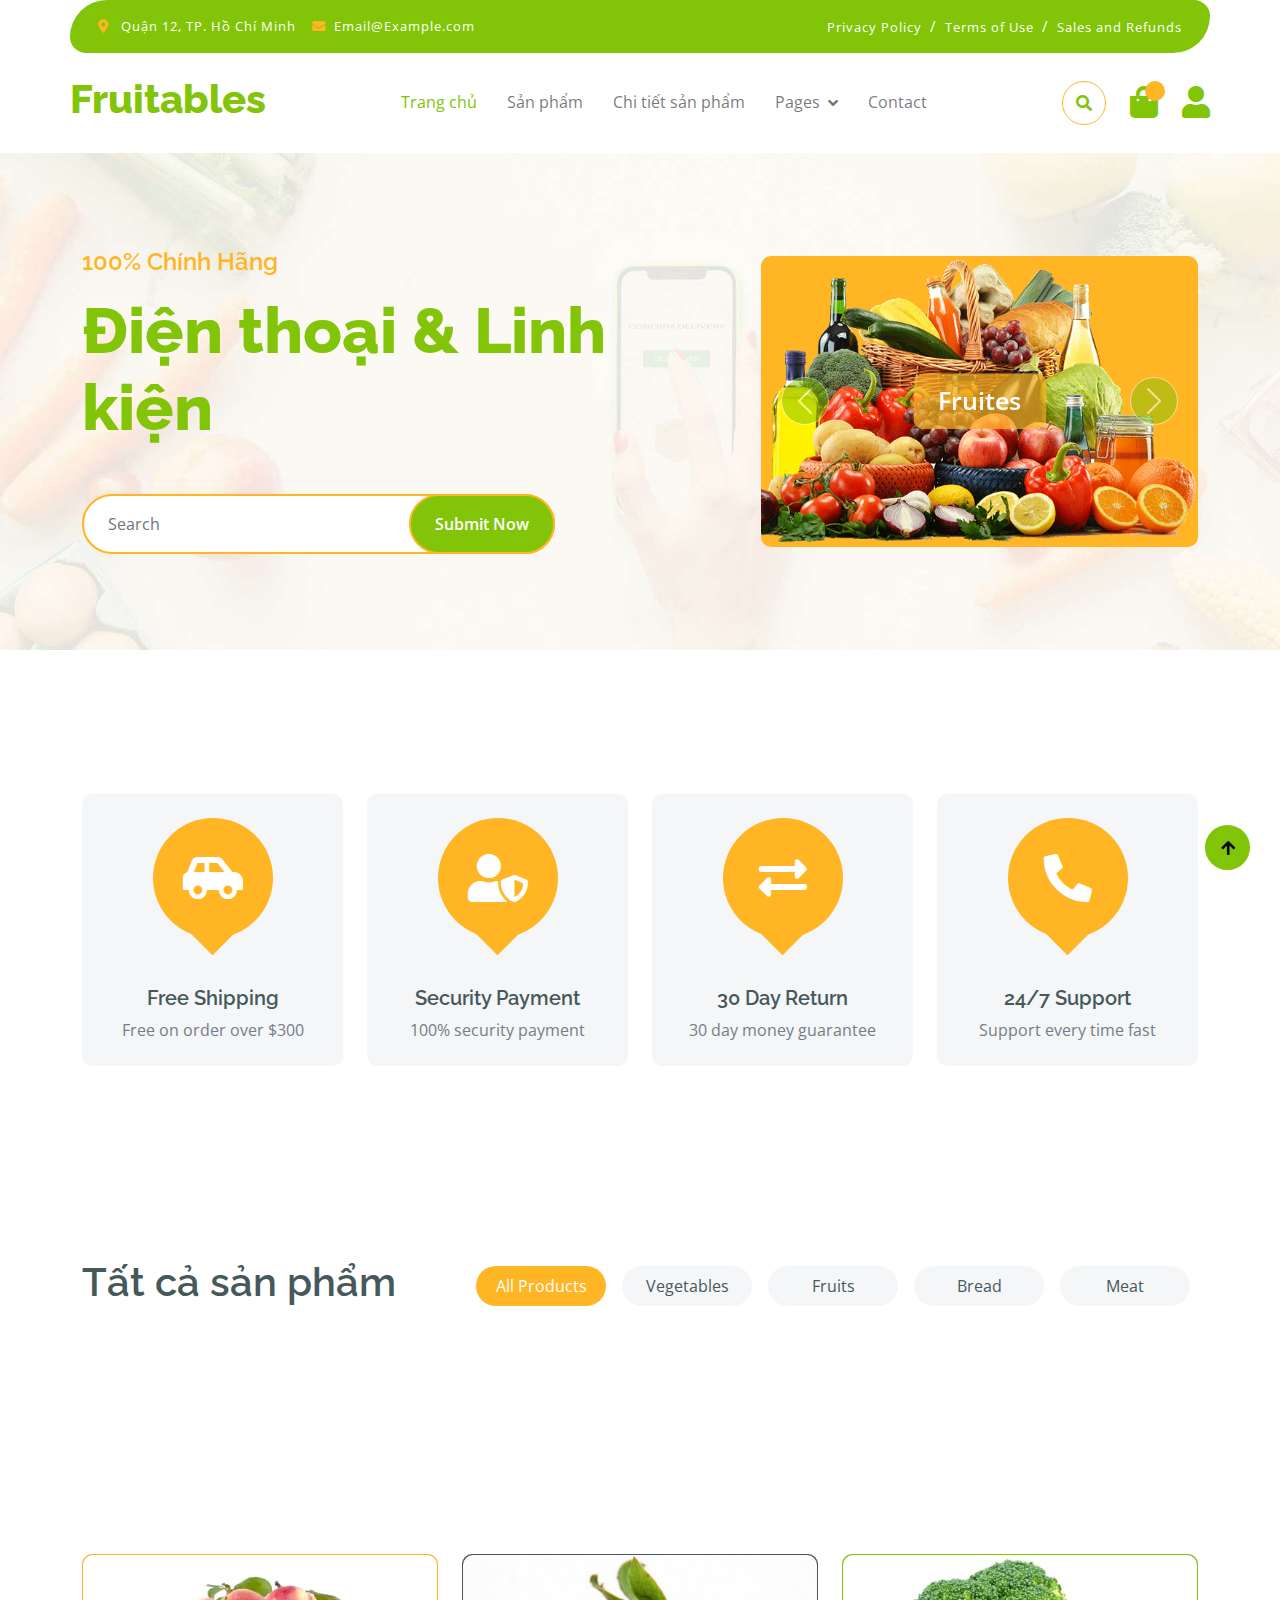
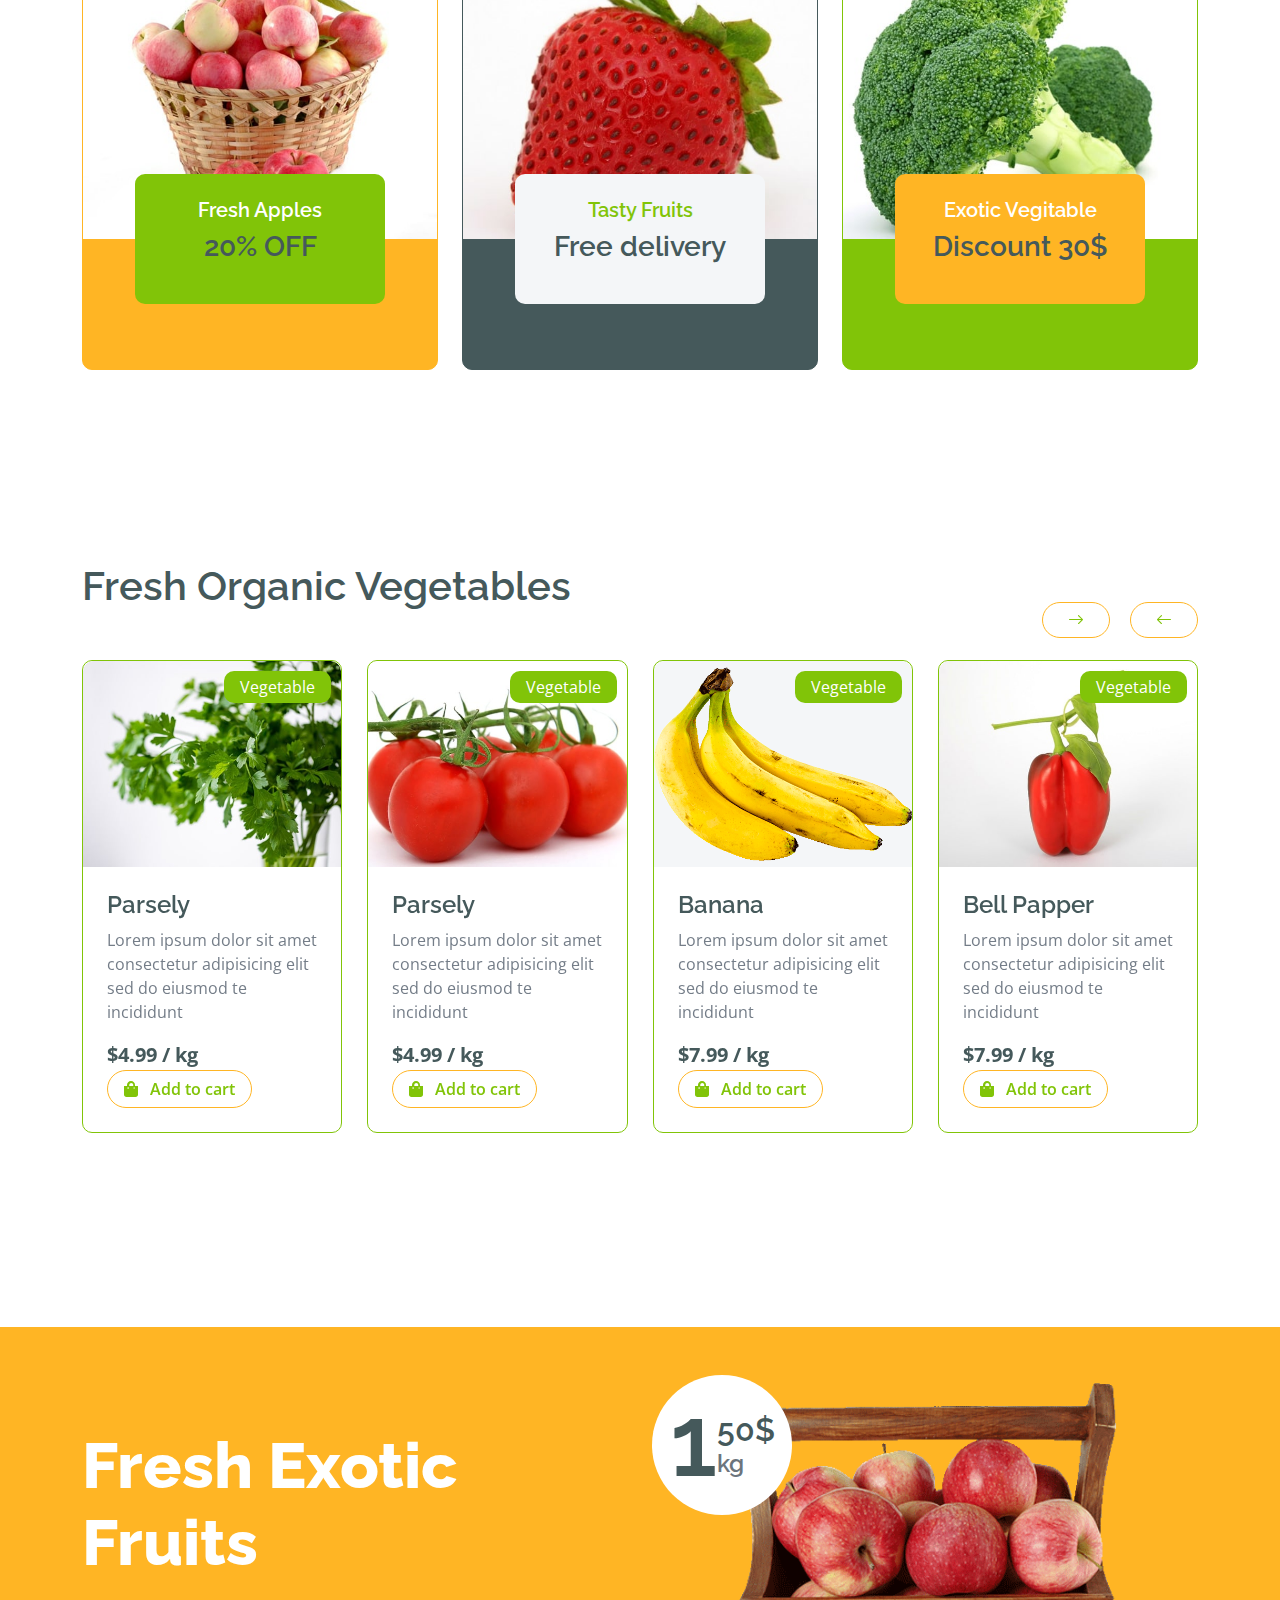
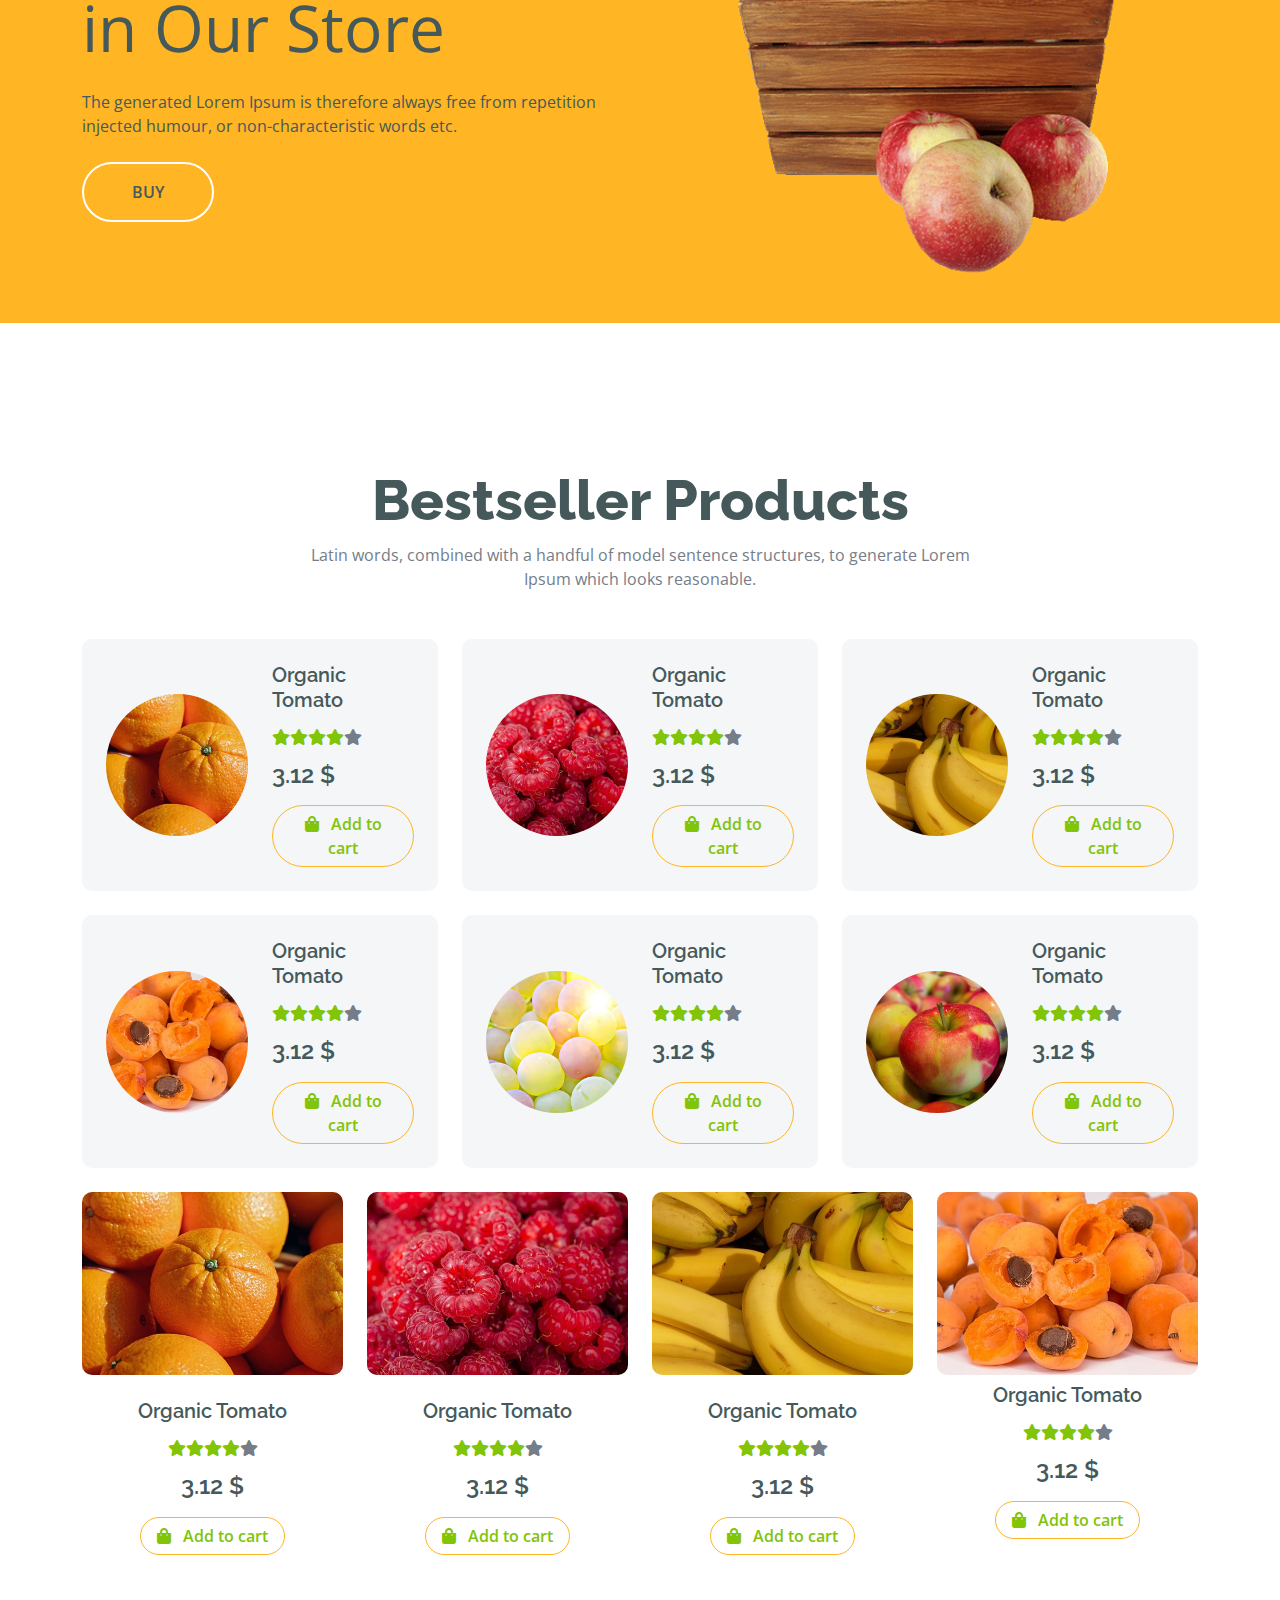
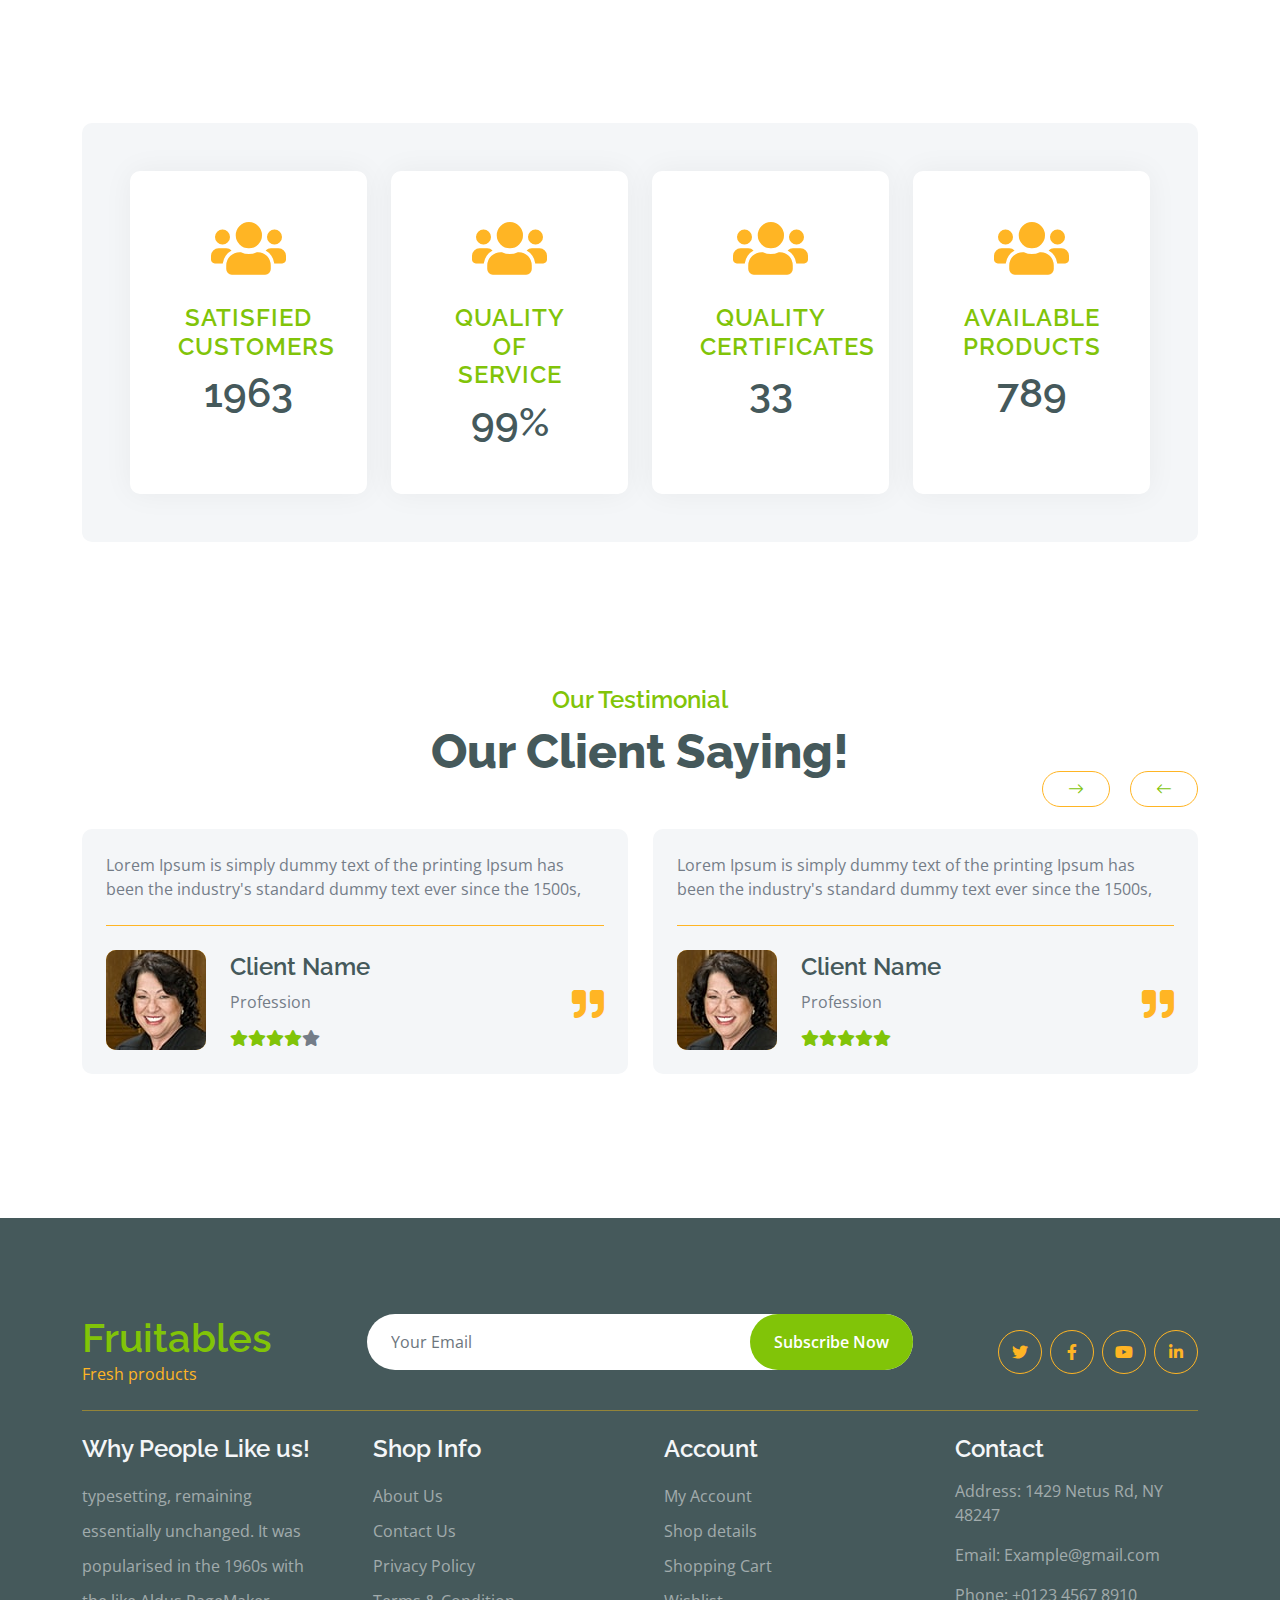
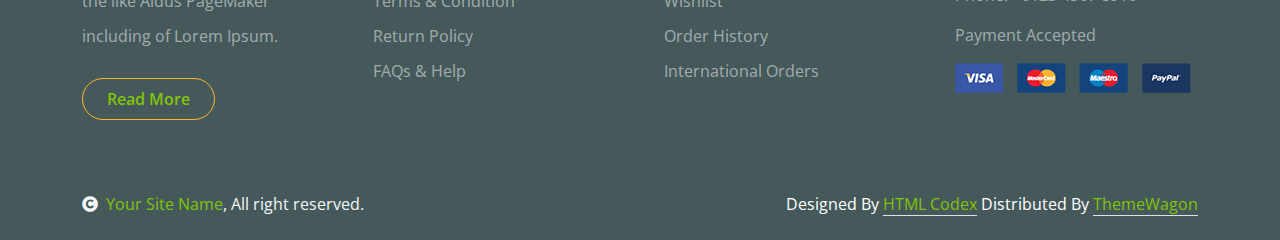
<file: index.html>
<!DOCTYPE html>
<html lang="en">

    <head>
        <meta charset="utf-8">
        <title>Điện thoại- linh kiện</title>
        <meta content="width=device-width, initial-scale=1.0" name="viewport">
        <meta content="" name="keywords">
        <meta content="" name="description">

        <!-- Google Web Fonts -->
        <link rel="preconnect" href="https://fonts.googleapis.com">
        <link rel="preconnect" href="https://fonts.gstatic.com" crossorigin>
        <link href="https://fonts.googleapis.com/css2?family=Open+Sans:wght@400;600&family=Raleway:wght@600;800&display=swap" rel="stylesheet">

        <!-- Icon Font Stylesheet -->
        <link rel="stylesheet" href="https://use.fontawesome.com/releases/v5.15.4/css/all.css"/>
        <link href="https://cdn.jsdelivr.net/npm/bootstrap-icons@1.4.1/font/bootstrap-icons.css" rel="stylesheet">

        <!-- Libraries Stylesheet -->
        <link href="lib/lightbox/css/lightbox.min.css" rel="stylesheet">
        <link href="lib/owlcarousel/assets/owl.carousel.min.css" rel="stylesheet">


        <!-- Customized Bootstrap Stylesheet -->
        <link href="css/bootstrap.min.css" rel="stylesheet">

        <!-- Template Stylesheet -->
        <link href="css/style.css" rel="stylesheet">
    </head>

    <body>

        <!-- Spinner Start -->
        <div id="spinner" class="show w-100 vh-100 bg-white position-fixed translate-middle top-50 start-50  d-flex align-items-center justify-content-center">
            <div class="spinner-grow text-primary" role="status"></div>
        </div>
        <!-- Spinner End -->


        <!-- Navbar start -->
        <div class="container-fluid fixed-top">
            <div class="container topbar bg-primary d-none d-lg-block">
                <div class="d-flex justify-content-between">
                    <div class="top-info ps-2">
                        <small class="me-3"><i class="fas fa-map-marker-alt me-2 text-secondary"></i> <a href="#" class="text-white">Quận 12, TP. Hồ Chí Minh</a></small>
                        <small class="me-3"><i class="fas fa-envelope me-2 text-secondary"></i><a href="#" class="text-white">Email@Example.com</a></small>
                    </div>
                    <div class="top-link pe-2">
                        <a href="#" class="text-white"><small class="text-white mx-2">Privacy Policy</small>/</a>
                        <a href="#" class="text-white"><small class="text-white mx-2">Terms of Use</small>/</a>
                        <a href="#" class="text-white"><small class="text-white ms-2">Sales and Refunds</small></a>
                    </div>
                </div>
            </div>
            <div class="container px-0">
                <nav class="navbar navbar-light bg-white navbar-expand-xl">
                    <a href="index.html" class="navbar-brand"><h1 class="text-primary display-6">Fruitables</h1></a>
                    <button class="navbar-toggler py-2 px-3" type="button" data-bs-toggle="collapse" data-bs-target="#navbarCollapse">
                        <span class="fa fa-bars text-primary"></span>
                    </button>
                    <div class="collapse navbar-collapse bg-white" id="navbarCollapse">
                        <div class="navbar-nav mx-auto">
                            <a href="index.html" class="nav-item nav-link active">Trang chủ</a>
                            <a href="shop.html" class="nav-item nav-link">Sản phẩm</a>
                            <a href="shop-detail.html" class="nav-item nav-link">Chi tiết sản phẩm</a>
                            <div class="nav-item dropdown">
                                <a href="#" class="nav-link dropdown-toggle" data-bs-toggle="dropdown">Pages</a>
                                <div class="dropdown-menu m-0 bg-secondary rounded-0">
                                    <a href="cart.html" class="dropdown-item">Cart</a>
                                    <a href="chackout.html" class="dropdown-item">Chackout</a>
                                    <a href="testimonial.html" class="dropdown-item">Testimonial</a>
                                    <a href="404.html" class="dropdown-item">404 Page</a>
                                </div>
                            </div>
                            <a href="contact.html" class="nav-item nav-link">Contact</a>
                        </div>
                        <div class="d-flex m-3 me-0">
                            <button class="btn-search btn border border-secondary btn-md-square rounded-circle bg-white me-4" data-bs-toggle="modal" data-bs-target="#searchModal"><i class="fas fa-search text-primary"></i></button>
                            <a href="cart.html" class="position-relative me-4 my-auto">
                                <i class="fa fa-shopping-bag fa-2x"></i>
                                <span id="cartItemCount" class="position-absolute bg-secondary rounded-circle d-flex align-items-center justify-content-center text-dark px-1" style="top: -5px; left: 15px; height: 20px; min-width: 20px;">
                                    </span>
                            </a>
                            <a href="#" class="my-auto">
                                <i class="fas fa-user fa-2x"></i>
                            </a>
                        </div>
                    </div>
                </nav>
            </div>
        </div>
        <!-- Navbar End -->


        <!-- Modal Search Start -->
        <div class="modal fade" id="searchModal" tabindex="-1" aria-labelledby="exampleModalLabel" aria-hidden="true">
            <div class="modal-dialog modal-fullscreen">
                <div class="modal-content rounded-0">
                    <div class="modal-header">
                        <h5 class="modal-title" id="exampleModalLabel">Search by keyword</h5>
                        <button type="button" class="btn-close" data-bs-dismiss="modal" aria-label="Close"></button>
                    </div>
                    <div class="modal-body d-flex align-items-center">
                        <div class="input-group w-75 mx-auto d-flex">
                            <input type="search" class="form-control p-3" placeholder="keywords" aria-describedby="search-icon-1">
                            <span id="search-icon-1" class="input-group-text p-3"><i class="fa fa-search"></i></span>
                        </div>
                    </div>
                </div>
            </div>
        </div>
        <!-- Modal Search End -->
        <!-- Hero Start -->
        <div class="container-fluid py-5 mb-5 hero-header">
            <div class="container py-5">
                <div class="row g-5 align-items-center">
                    <div class="col-md-12 col-lg-7">
                        <h4 class="mb-3 text-secondary">100% Chính Hãng</h4>
                        <h1 class="mb-5 display-3 text-primary">Điện thoại & Linh kiện</h1>
                        <div class="position-relative mx-auto">
                            <input class="form-control border-2 border-secondary w-75 py-3 px-4 rounded-pill" type="number" placeholder="Search">
                            <button type="submit" class="btn btn-primary border-2 border-secondary py-3 px-4 position-absolute rounded-pill text-white h-100" style="top: 0; right: 25%;">Submit Now</button>
                        </div>
                    </div>
                    <div class="col-md-12 col-lg-5">
                        <div id="carouselId" class="carousel slide position-relative" data-bs-ride="carousel">
                            <div class="carousel-inner" role="listbox">
                                <div class="carousel-item active rounded">
                                    <img src="img/hero-img-1.png" class="img-fluid w-100 h-100 bg-secondary rounded" alt="First slide">
                                    <a href="#" class="btn px-4 py-2 text-white rounded">Fruites</a>
                                </div>
                                <div class="carousel-item rounded">
                                    <img src="img/hero-img-2.jpg" class="img-fluid w-100 h-100 rounded" alt="Second slide">
                                    <a href="#" class="btn px-4 py-2 text-white rounded">Vesitables</a>
                                </div>
                            </div>
                            <button class="carousel-control-prev" type="button" data-bs-target="#carouselId" data-bs-slide="prev">
                                <span class="carousel-control-prev-icon" aria-hidden="true"></span>
                                <span class="visually-hidden">Previous</span>
                            </button>
                            <button class="carousel-control-next" type="button" data-bs-target="#carouselId" data-bs-slide="next">
                                <span class="carousel-control-next-icon" aria-hidden="true"></span>
                                <span class="visually-hidden">Next</span>
                            </button>
                        </div>
                    </div>
                </div>
            </div>
        </div>
        <!-- Hero End -->


        <!-- Featurs Section Start -->
        <div class="container-fluid featurs py-5">
            <div class="container py-5">
                <div class="row g-4">
                    <div class="col-md-6 col-lg-3">
                        <div class="featurs-item text-center rounded bg-light p-4">
                            <div class="featurs-icon btn-square rounded-circle bg-secondary mb-5 mx-auto">
                                <i class="fas fa-car-side fa-3x text-white"></i>
                            </div>
                            <div class="featurs-content text-center">
                                <h5>Free Shipping</h5>
                                <p class="mb-0">Free on order over $300</p>
                            </div>
                        </div>
                    </div>
                    <div class="col-md-6 col-lg-3">
                        <div class="featurs-item text-center rounded bg-light p-4">
                            <div class="featurs-icon btn-square rounded-circle bg-secondary mb-5 mx-auto">
                                <i class="fas fa-user-shield fa-3x text-white"></i>
                            </div>
                            <div class="featurs-content text-center">
                                <h5>Security Payment</h5>
                                <p class="mb-0">100% security payment</p>
                            </div>
                        </div>
                    </div>
                    <div class="col-md-6 col-lg-3">
                        <div class="featurs-item text-center rounded bg-light p-4">
                            <div class="featurs-icon btn-square rounded-circle bg-secondary mb-5 mx-auto">
                                <i class="fas fa-exchange-alt fa-3x text-white"></i>
                            </div>
                            <div class="featurs-content text-center">
                                <h5>30 Day Return</h5>
                                <p class="mb-0">30 day money guarantee</p>
                            </div>
                        </div>
                    </div>
                    <div class="col-md-6 col-lg-3">
                        <div class="featurs-item text-center rounded bg-light p-4">
                            <div class="featurs-icon btn-square rounded-circle bg-secondary mb-5 mx-auto">
                                <i class="fa fa-phone-alt fa-3x text-white"></i>
                            </div>
                            <div class="featurs-content text-center">
                                <h5>24/7 Support</h5>
                                <p class="mb-0">Support every time fast</p>
                            </div>
                        </div>
                    </div>
                </div>
            </div>
        </div>
        <!-- Featurs Section End -->


        <!-- Fruits Shop Start-->
        <div class="container-fluid fruite py-5">
            <div class="container py-5">
                <div class="tab-class text-center">
                    <div class="row g-4">
                        <div class="col-lg-4 text-start">
                            <h1>Tất cả sản phẩm</h1>
                        </div>
                        <div class="col-lg-8 text-end">
                            <ul class="nav nav-pills d-inline-flex text-center mb-5">
                                <li class="nav-item">
                                    <a class="d-flex m-2 py-2 bg-light rounded-pill active" data-bs-toggle="pill" href="#tab-1">
                                        <span class="text-dark" style="width: 130px;">All Products</span>
                                    </a>
                                </li>
                                <li class="nav-item">
                                    <a class="d-flex py-2 m-2 bg-light rounded-pill" data-bs-toggle="pill" href="#tab-2">
                                        <span class="text-dark" style="width: 130px;">Vegetables</span>
                                    </a>
                                </li>
                                <li class="nav-item">
                                    <a class="d-flex m-2 py-2 bg-light rounded-pill" data-bs-toggle="pill" href="#tab-3">
                                        <span class="text-dark" style="width: 130px;">Fruits</span>
                                    </a>
                                </li>
                                <li class="nav-item">
                                    <a class="d-flex m-2 py-2 bg-light rounded-pill" data-bs-toggle="pill" href="#tab-4">
                                        <span class="text-dark" style="width: 130px;">Bread</span>
                                    </a>
                                </li>
                                <li class="nav-item">
                                    <a class="d-flex m-2 py-2 bg-light rounded-pill" data-bs-toggle="pill" href="#tab-5">
                                        <span class="text-dark" style="width: 130px;">Meat</span>
                                    </a>
                                </li>
                            </ul>
                        </div>
                    </div>
                    <div class="tab-content">
                        <div id="tab-1" class="tab-pane fade show p-0 active">
                            <div class="row g-4">
                                <div class="col-lg-12 design_section_2">
                                    <div class="row g-4 listings-container"  id="loading-tiki">

                                    </div>
                                </div>
                            </div>
                        </div>
                        <div id="tab-2" class="tab-pane fade show p-0">
                            <div class="row g-4">
                                <div class="col-lg-12">
                                    <div class="row g-4">
                                        <div class="col-md-6 col-lg-4 col-xl-3">
                                            <div class="rounded position-relative fruite-item">
                                                <div class="fruite-img">
                                                    <img src="img/fruite-item-5.jpg" class="img-fluid w-100 rounded-top" alt="">
                                                </div>
                                                <div class="text-white bg-secondary px-3 py-1 rounded position-absolute" style="top: 10px; left: 10px;">Fruits</div>
                                                <div class="p-4 border border-secondary border-top-0 rounded-bottom">
                                                    <h4>Grapes</h4>
                                                    <p>Lorem ipsum dolor sit amet consectetur adipisicing elit sed do eiusmod te incididunt</p>
                                                    <div class="d-flex justify-content-between flex-lg-wrap">
                                                        <p class="text-dark fs-5 fw-bold mb-0">$4.99 / kg</p>
                                                        <a href="#" class="btn border border-secondary rounded-pill px-3 text-primary"><i class="fa fa-shopping-bag me-2 text-primary"></i> Add to cart</a>
                                                    </div>
                                                </div>
                                            </div>
                                        </div>
                                        <div class="col-md-6 col-lg-4 col-xl-3">
                                            <div class="rounded position-relative fruite-item">
                                                <div class="fruite-img">
                                                    <img src="img/fruite-item-2.jpg" class="img-fluid w-100 rounded-top" alt="">
                                                </div>
                                                <div class="text-white bg-secondary px-3 py-1 rounded position-absolute" style="top: 10px; left: 10px;">Fruits</div>
                                                <div class="p-4 border border-secondary border-top-0 rounded-bottom">
                                                    <h4>Raspberries</h4>
                                                    <p>Lorem ipsum dolor sit amet consectetur adipisicing elit sed do eiusmod te incididunt</p>
                                                    <div class="d-flex justify-content-between flex-lg-wrap">
                                                        <p class="text-dark fs-5 fw-bold mb-0">$4.99 / kg</p>
                                                        <a href="#" class="btn border border-secondary rounded-pill px-3 text-primary"><i class="fa fa-shopping-bag me-2 text-primary"></i> Add to cart</a>
                                                    </div>
                                                </div>
                                            </div>
                                        </div>
                                    </div>
                                </div>
                            </div>
                        </div>
                        <div id="tab-3" class="tab-pane fade show p-0">
                            <div class="row g-4">
                                <div class="col-lg-12">
                                    <div class="row g-4">
                                        <div class="col-md-6 col-lg-4 col-xl-3">
                                            <div class="rounded position-relative fruite-item">
                                                <div class="fruite-img">
                                                    <img src="img/fruite-item-1.jpg" class="img-fluid w-100 rounded-top" alt="">
                                                </div>
                                                <div class="text-white bg-secondary px-3 py-1 rounded position-absolute" style="top: 10px; left: 10px;">Fruits</div>
                                                <div class="p-4 border border-secondary border-top-0 rounded-bottom">
                                                    <h4>Oranges</h4>
                                                    <p>Lorem ipsum dolor sit amet consectetur adipisicing elit sed do eiusmod te incididunt</p>
                                                    <div class="d-flex justify-content-between flex-lg-wrap">
                                                        <p class="text-dark fs-5 fw-bold mb-0">$4.99 / kg</p>
                                                        <a href="#" class="btn border border-secondary rounded-pill px-3 text-primary"><i class="fa fa-shopping-bag me-2 text-primary"></i> Add to cart</a>
                                                    </div>
                                                </div>
                                            </div>
                                        </div>
                                        <div class="col-md-6 col-lg-4 col-xl-3">
                                            <div class="rounded position-relative fruite-item">
                                                <div class="fruite-img">
                                                    <img src="img/fruite-item-6.jpg" class="img-fluid w-100 rounded-top" alt="">
                                                </div>
                                                <div class="text-white bg-secondary px-3 py-1 rounded position-absolute" style="top: 10px; left: 10px;">Fruits</div>
                                                <div class="p-4 border border-secondary border-top-0 rounded-bottom">
                                                    <h4>Apple</h4>
                                                    <p>Lorem ipsum dolor sit amet consectetur adipisicing elit sed do eiusmod te incididunt</p>
                                                    <div class="d-flex justify-content-between flex-lg-wrap">
                                                        <p class="text-dark fs-5 fw-bold mb-0">$4.99 / kg</p>
                                                        <a href="#" class="btn border border-secondary rounded-pill px-3 text-primary"><i class="fa fa-shopping-bag me-2 text-primary"></i> Add to cart</a>
                                                    </div>
                                                </div>
                                            </div>
                                        </div>
                                    </div>
                                </div>
                            </div>
                        </div>
                        <div id="tab-4" class="tab-pane fade show p-0">
                            <div class="row g-4">
                                <div class="col-lg-12">
                                    <div class="row g-4">
                                        <div class="col-md-6 col-lg-4 col-xl-3">
                                            <div class="rounded position-relative fruite-item">
                                                <div class="fruite-img">
                                                    <img src="img/fruite-item-5.jpg" class="img-fluid w-100 rounded-top" alt="">
                                                </div>
                                                <div class="text-white bg-secondary px-3 py-1 rounded position-absolute" style="top: 10px; left: 10px;">Fruits</div>
                                                <div class="p-4 border border-secondary border-top-0 rounded-bottom">
                                                    <h4>Grapes</h4>
                                                    <p>Lorem ipsum dolor sit amet consectetur adipisicing elit sed do eiusmod te incididunt</p>
                                                    <div class="d-flex justify-content-between flex-lg-wrap">
                                                        <p class="text-dark fs-5 fw-bold mb-0">$4.99 / kg</p>
                                                        <a href="#" class="btn border border-secondary rounded-pill px-3 text-primary "><i class="fa fa-shopping-bag me-2 text-primary"></i> Add to cart1</a>
                                                    </div>
                                                </div>
                                            </div>
                                        </div>
                                        <div class="col-md-6 col-lg-4 col-xl-3">
                                            <div class="rounded position-relative fruite-item">
                                                <div class="fruite-img">
                                                    <img src="img/fruite-item-4.jpg" class="img-fluid w-100 rounded-top" alt="">
                                                </div>
                                                <div class="text-white bg-secondary px-3 py-1 rounded position-absolute" style="top: 10px; left: 10px;">Fruits</div>
                                                <div class="p-4 border border-secondary border-top-0 rounded-bottom">
                                                    <h4>Apricots</h4>
                                                    <p>Lorem ipsum dolor sit amet consectetur adipisicing elit sed do eiusmod te incididunt</p>
                                                    <div class="d-flex justify-content-between flex-lg-wrap">
                                                        <p class="text-dark fs-5 fw-bold mb-0">$4.99 / kg</p>
                                                        <a href="#" class="btn border border-secondary rounded-pill px-3 text-primary"><i class="fa fa-shopping-bag me-2 text-primary"></i> Add to cart</a>
                                                    </div>
                                                </div>
                                            </div>
                                        </div>
                                    </div>
                                </div>
                            </div>
                        </div>
                        <div id="tab-5" class="tab-pane fade show p-0">
                            <div class="row g-4">
                                <div class="col-lg-12">
                                    <div class="row g-4">
                                        <div class="col-md-6 col-lg-4 col-xl-3">
                                            <div class="rounded position-relative fruite-item">
                                                <div class="fruite-img">
                                                    <img src="img/fruite-item-3.jpg" class="img-fluid w-100 rounded-top" alt="">
                                                </div>
                                                <div class="text-white bg-secondary px-3 py-1 rounded position-absolute" style="top: 10px; left: 10px;">Fruits</div>
                                                <div class="p-4 border border-secondary border-top-0 rounded-bottom">
                                                    <h4>Banana</h4>
                                                    <p>Lorem ipsum dolor sit amet consectetur adipisicing elit sed do eiusmod te incididunt</p>
                                                    <div class="d-flex justify-content-between flex-lg-wrap">
                                                        <p class="text-dark fs-5 fw-bold mb-0">$4.99 / kg</p>
                                                        <a href="#" class="btn border border-secondary rounded-pill px-3 text-primary"><i class="fa fa-shopping-bag me-2 text-primary"></i> Add to cart</a>
                                                    </div>
                                                </div>
                                            </div>
                                        </div>
                                        <div class="col-md-6 col-lg-4 col-xl-3">
                                            <div class="rounded position-relative fruite-item">
                                                <div class="fruite-img">
                                                    <img src="img/fruite-item-2.jpg" class="img-fluid w-100 rounded-top" alt="">
                                                </div>
                                                <div class="text-white bg-secondary px-3 py-1 rounded position-absolute" style="top: 10px; left: 10px;">Fruits</div>
                                                <div class="p-4 border border-secondary border-top-0 rounded-bottom">
                                                    <h4>Raspberries</h4>
                                                    <p>Lorem ipsum dolor sit amet consectetur adipisicing elit sed do eiusmod te incididunt</p>
                                                    <div class="d-flex justify-content-between flex-lg-wrap">
                                                        <p class="text-dark fs-5 fw-bold mb-0">$4.99 / kg</p>
                                                        <a href="#" class="btn border border-secondary rounded-pill px-3 text-primary"><i class="fa fa-shopping-bag me-2 text-primary"></i> Add to cart</a>
                                                    </div>
                                                </div>
                                            </div>
                                        </div>
                                        <div class="col-md-6 col-lg-4 col-xl-3">
                                            <div class="rounded position-relative fruite-item">
                                                <div class="fruite-img">
                                                    <img src="img/fruite-item-1.jpg" class="img-fluid w-100 rounded-top" alt="">
                                                </div>
                                                <div class="text-white bg-secondary px-3 py-1 rounded position-absolute" style="top: 10px; left: 10px;">Fruits</div>
                                                <div class="p-4 border border-secondary border-top-0 rounded-bottom">
                                                    <h4>Oranges</h4>
                                                    <p>Lorem ipsum dolor sit amet consectetur adipisicing elit sed do eiusmod te incididunt</p>
                                                    <div class="d-flex justify-content-between flex-lg-wrap">
                                                        <p class="text-dark fs-5 fw-bold mb-0">$4.99 / kg</p>
                                                        <a href="#" class="btn border border-secondary rounded-pill px-3 text-primary"><i class="fa fa-shopping-bag me-2 text-primary"></i> Add to cart</a>
                                                    </div>
                                                </div>
                                            </div>
                                        </div>
                                    </div>
                                </div>
                            </div>
                        </div>
                    </div>
                </div>
            </div>
        </div>
        <!-- Fruits Shop End-->


        <!-- Featurs Start -->
        <div class="container-fluid service py-5">
            <div class="container py-5">
                <div class="row g-4 justify-content-center">
                    <div class="col-md-6 col-lg-4">
                        <a href="#">
                            <div class="service-item bg-secondary rounded border border-secondary">
                                <img src="img/featur-1.jpg" class="img-fluid rounded-top w-100" alt="">
                                <div class="px-4 rounded-bottom">
                                    <div class="service-content bg-primary text-center p-4 rounded">
                                        <h5 class="text-white">Fresh Apples</h5>
                                        <h3 class="mb-0">20% OFF</h3>
                                    </div>
                                </div>
                            </div>
                        </a>
                    </div>
                    <div class="col-md-6 col-lg-4">
                        <a href="#">
                            <div class="service-item bg-dark rounded border border-dark">
                                <img src="img/featur-2.jpg" class="img-fluid rounded-top w-100" alt="">
                                <div class="px-4 rounded-bottom">
                                    <div class="service-content bg-light text-center p-4 rounded">
                                        <h5 class="text-primary">Tasty Fruits</h5>
                                        <h3 class="mb-0">Free delivery</h3>
                                    </div>
                                </div>
                            </div>
                        </a>
                    </div>
                    <div class="col-md-6 col-lg-4">
                        <a href="#">
                            <div class="service-item bg-primary rounded border border-primary">
                                <img src="img/featur-3.jpg" class="img-fluid rounded-top w-100" alt="">
                                <div class="px-4 rounded-bottom">
                                    <div class="service-content bg-secondary text-center p-4 rounded">
                                        <h5 class="text-white">Exotic Vegitable</h5>
                                        <h3 class="mb-0">Discount 30$</h3>
                                    </div>
                                </div>
                            </div>
                        </a>
                    </div>
                </div>
            </div>
        </div>
        <!-- Featurs End -->


        <!-- Vesitable Shop Start-->
        <div class="container-fluid vesitable py-5">
            <div class="container py-5">
                <h1 class="mb-0">Fresh Organic Vegetables</h1>
                <div class="owl-carousel vegetable-carousel justify-content-center ">

                    <div class="border border-primary rounded position-relative vesitable-item">
                        <div class="vesitable-img">
                            <img src="img/vegetable-item-6.jpg" class="img-fluid w-100 rounded-top" alt="">
                        </div>
                        <div class="text-white bg-primary px-3 py-1 rounded position-absolute" style="top: 10px; right: 10px;">Vegetable</div>
                        <div class="p-4 rounded-bottom">
                            <h4>Parsely</h4>
                            <p>Lorem ipsum dolor sit amet consectetur adipisicing elit sed do eiusmod te incididunt</p>
                            <div class="d-flex justify-content-between flex-lg-wrap">
                                <p class="text-dark fs-5 fw-bold mb-0">$4.99 / kg</p>
                                <a href="#" class="btn border border-secondary rounded-pill px-3 text-primary"><i class="fa fa-shopping-bag me-2 text-primary"></i> Add to cart</a>
                            </div>
                        </div>
                    </div>
                    <div class="border border-primary rounded position-relative vesitable-item">
                        <div class="vesitable-img">
                            <img src="img/vegetable-item-1.jpg" class="img-fluid w-100 rounded-top" alt="">
                        </div>
                        <div class="text-white bg-primary px-3 py-1 rounded position-absolute" style="top: 10px; right: 10px;">Vegetable</div>
                        <div class="p-4 rounded-bottom">
                            <h4>Parsely</h4>
                            <p>Lorem ipsum dolor sit amet consectetur adipisicing elit sed do eiusmod te incididunt</p>
                            <div class="d-flex justify-content-between flex-lg-wrap">
                                <p class="text-dark fs-5 fw-bold mb-0">$4.99 / kg</p>
                                <a href="#" class="btn border border-secondary rounded-pill px-3 text-primary"><i class="fa fa-shopping-bag me-2 text-primary"></i> Add to cart</a>
                            </div>
                        </div>
                    </div>
                    <div class="border border-primary rounded position-relative vesitable-item">
                        <div class="vesitable-img">
                            <img src="img/vegetable-item-3.png" class="img-fluid w-100 rounded-top bg-light" alt="">
                        </div>
                        <div class="text-white bg-primary px-3 py-1 rounded position-absolute" style="top: 10px; right: 10px;">Vegetable</div>
                        <div class="p-4 rounded-bottom">
                            <h4>Banana</h4>
                            <p>Lorem ipsum dolor sit amet consectetur adipisicing elit sed do eiusmod te incididunt</p>
                            <div class="d-flex justify-content-between flex-lg-wrap">
                                <p class="text-dark fs-5 fw-bold mb-0">$7.99 / kg</p>
                                <a href="#" class="btn border border-secondary rounded-pill px-3 text-primary"><i class="fa fa-shopping-bag me-2 text-primary"></i> Add to cart</a>
                            </div>
                        </div>
                    </div>
                    <div class="border border-primary rounded position-relative vesitable-item">
                        <div class="vesitable-img">
                            <img src="img/vegetable-item-4.jpg" class="img-fluid w-100 rounded-top" alt="">
                        </div>
                        <div class="text-white bg-primary px-3 py-1 rounded position-absolute" style="top: 10px; right: 10px;">Vegetable</div>
                        <div class="p-4 rounded-bottom">
                            <h4>Bell Papper</h4>
                            <p>Lorem ipsum dolor sit amet consectetur adipisicing elit sed do eiusmod te incididunt</p>
                            <div class="d-flex justify-content-between flex-lg-wrap">
                                <p class="text-dark fs-5 fw-bold mb-0">$7.99 / kg</p>
                                <a href="#" class="btn border border-secondary rounded-pill px-3 text-primary"><i class="fa fa-shopping-bag me-2 text-primary"></i> Add to cart</a>
                            </div>
                        </div>
                    </div>
                    <div class="border border-primary rounded position-relative vesitable-item">
                        <div class="vesitable-img">
                            <img src="img/vegetable-item-5.jpg" class="img-fluid w-100 rounded-top" alt="">
                        </div>
                        <div class="text-white bg-primary px-3 py-1 rounded position-absolute" style="top: 10px; right: 10px;">Vegetable</div>
                        <div class="p-4 rounded-bottom">
                            <h4>Potatoes</h4>
                            <p>Lorem ipsum dolor sit amet consectetur adipisicing elit sed do eiusmod te incididunt</p>
                            <div class="d-flex justify-content-between flex-lg-wrap">
                                <p class="text-dark fs-5 fw-bold mb-0">$7.99 / kg</p>
                                <a href="#" class="btn border border-secondary rounded-pill px-3 text-primary"><i class="fa fa-shopping-bag me-2 text-primary"></i> Add to cart</a>
                            </div>
                        </div>
                    </div>
                    <div class="border border-primary rounded position-relative vesitable-item">
                        <div class="vesitable-img">
                            <img src="img/vegetable-item-6.jpg" class="img-fluid w-100 rounded-top" alt="">
                        </div>
                        <div class="text-white bg-primary px-3 py-1 rounded position-absolute" style="top: 10px; right: 10px;">Vegetable</div>
                        <div class="p-4 rounded-bottom">
                            <h4>Parsely</h4>
                            <p>Lorem ipsum dolor sit amet consectetur adipisicing elit sed do eiusmod te incididunt</p>
                            <div class="d-flex justify-content-between flex-lg-wrap">
                                <p class="text-dark fs-5 fw-bold mb-0">$7.99 / kg</p>
                                <a href="#" class="btn border border-secondary rounded-pill px-3 text-primary"><i class="fa fa-shopping-bag me-2 text-primary"></i> Add to cart</a>
                            </div>
                        </div>
                    </div>
                    <div class="border border-primary rounded position-relative vesitable-item">
                        <div class="vesitable-img">
                            <img src="img/vegetable-item-5.jpg" class="img-fluid w-100 rounded-top" alt="">
                        </div>
                        <div class="text-white bg-primary px-3 py-1 rounded position-absolute" style="top: 10px; right: 10px;">Vegetable</div>
                        <div class="p-4 rounded-bottom">
                            <h4>Potatoes</h4>
                            <p>Lorem ipsum dolor sit amet consectetur adipisicing elit sed do eiusmod te incididunt</p>
                            <div class="d-flex justify-content-between flex-lg-wrap">
                                <p class="text-dark fs-5 fw-bold mb-0">$7.99 / kg</p>
                                <a href="#" class="btn border border-secondary rounded-pill px-3 text-primary"><i class="fa fa-shopping-bag me-2 text-primary"></i> Add to cart</a>
                            </div>
                        </div>
                    </div>
                    <div class="border border-primary rounded position-relative vesitable-item">
                        <div class="vesitable-img">
                            <img src="img/vegetable-item-6.jpg" class="img-fluid w-100 rounded-top" alt="">
                        </div>
                        <div class="text-white bg-primary px-3 py-1 rounded position-absolute" style="top: 10px; right: 10px;">Vegetable</div>
                        <div class="p-4 rounded-bottom">
                            <h4>Parsely</h4>
                            <p>Lorem ipsum dolor sit amet consectetur adipisicing elit sed do eiusmod te incididunt</p>
                            <div class="d-flex justify-content-between flex-lg-wrap">
                                <p class="text-dark fs-5 fw-bold mb-0">$7.99 / kg</p>
                                <a href="#" class="btn border border-secondary rounded-pill px-3 text-primary"><i class="fa fa-shopping-bag me-2 text-primary"></i> Add to cart</a>
                            </div>
                        </div>
                    </div>
                </div>
            </div>
        </div>
        <!-- Vesitable Shop End -->


        <!-- Banner Section Start-->
        <div class="container-fluid banner bg-secondary my-5">
            <div class="container py-5">
                <div class="row g-4 align-items-center">
                    <div class="col-lg-6">
                        <div class="py-4">
                            <h1 class="display-3 text-white">Fresh Exotic Fruits</h1>
                            <p class="fw-normal display-3 text-dark mb-4">in Our Store</p>
                            <p class="mb-4 text-dark">The generated Lorem Ipsum is therefore always free from repetition injected humour, or non-characteristic words etc.</p>
                            <a href="#" class="banner-btn btn border-2 border-white rounded-pill text-dark py-3 px-5">BUY</a>
                        </div>
                    </div>
                    <div class="col-lg-6">
                        <div class="position-relative">
                            <img src="img/baner-1.png" class="img-fluid w-100 rounded" alt="">
                            <div class="d-flex align-items-center justify-content-center bg-white rounded-circle position-absolute" style="width: 140px; height: 140px; top: 0; left: 0;">
                                <h1 style="font-size: 100px;">1</h1>
                                <div class="d-flex flex-column">
                                    <span class="h2 mb-0">50$</span>
                                    <span class="h4 text-muted mb-0">kg</span>
                                </div>
                            </div>
                        </div>
                    </div>
                </div>
            </div>
        </div>
        <!-- Banner Section End -->


        <!-- Bestsaler Product Start -->
        <div class="container-fluid py-5">
            <div class="container py-5">
                <div class="text-center mx-auto mb-5" style="max-width: 700px;">
                    <h1 class="display-4">Bestseller Products</h1>
                    <p>Latin words, combined with a handful of model sentence structures, to generate Lorem Ipsum which looks reasonable.</p>
                </div>
                <div class="row g-4">
                    <div class="col-lg-6 col-xl-4">
                        <div class="p-4 rounded bg-light">
                            <div class="row align-items-center">
                                <div class="col-6">
                                    <img src="img/best-product-1.jpg" class="img-fluid rounded-circle w-100" alt="">
                                </div>
                                <div class="col-6">
                                    <a href="#" class="h5">Organic Tomato</a>
                                    <div class="d-flex my-3">
                                        <i class="fas fa-star text-primary"></i>
                                        <i class="fas fa-star text-primary"></i>
                                        <i class="fas fa-star text-primary"></i>
                                        <i class="fas fa-star text-primary"></i>
                                        <i class="fas fa-star"></i>
                                    </div>
                                    <h4 class="mb-3">3.12 $</h4>
                                    <a href="#" class="btn border border-secondary rounded-pill px-3 text-primary"><i class="fa fa-shopping-bag me-2 text-primary"></i> Add to cart</a>
                                </div>
                            </div>
                        </div>
                    </div>
                    <div class="col-lg-6 col-xl-4">
                        <div class="p-4 rounded bg-light">
                            <div class="row align-items-center">
                                <div class="col-6">
                                    <img src="img/best-product-2.jpg" class="img-fluid rounded-circle w-100" alt="">
                                </div>
                                <div class="col-6">
                                    <a href="#" class="h5">Organic Tomato</a>
                                    <div class="d-flex my-3">
                                        <i class="fas fa-star text-primary"></i>
                                        <i class="fas fa-star text-primary"></i>
                                        <i class="fas fa-star text-primary"></i>
                                        <i class="fas fa-star text-primary"></i>
                                        <i class="fas fa-star"></i>
                                    </div>
                                    <h4 class="mb-3">3.12 $</h4>
                                    <a href="#" class="btn border border-secondary rounded-pill px-3 text-primary"><i class="fa fa-shopping-bag me-2 text-primary"></i> Add to cart</a>
                                </div>
                            </div>
                        </div>
                    </div>
                    <div class="col-lg-6 col-xl-4">
                        <div class="p-4 rounded bg-light">
                            <div class="row align-items-center">
                                <div class="col-6">
                                    <img src="img/best-product-3.jpg" class="img-fluid rounded-circle w-100" alt="">
                                </div>
                                <div class="col-6">
                                    <a href="#" class="h5">Organic Tomato</a>
                                    <div class="d-flex my-3">
                                        <i class="fas fa-star text-primary"></i>
                                        <i class="fas fa-star text-primary"></i>
                                        <i class="fas fa-star text-primary"></i>
                                        <i class="fas fa-star text-primary"></i>
                                        <i class="fas fa-star"></i>
                                    </div>
                                    <h4 class="mb-3">3.12 $</h4>
                                    <a href="#" class="btn border border-secondary rounded-pill px-3 text-primary"><i class="fa fa-shopping-bag me-2 text-primary"></i> Add to cart</a>
                                </div>
                            </div>
                        </div>
                    </div>
                    <div class="col-lg-6 col-xl-4">
                        <div class="p-4 rounded bg-light">
                            <div class="row align-items-center">
                                <div class="col-6">
                                    <img src="img/best-product-4.jpg" class="img-fluid rounded-circle w-100" alt="">
                                </div>
                                <div class="col-6">
                                    <a href="#" class="h5">Organic Tomato</a>
                                    <div class="d-flex my-3">
                                        <i class="fas fa-star text-primary"></i>
                                        <i class="fas fa-star text-primary"></i>
                                        <i class="fas fa-star text-primary"></i>
                                        <i class="fas fa-star text-primary"></i>
                                        <i class="fas fa-star"></i>
                                    </div>
                                    <h4 class="mb-3">3.12 $</h4>
                                    <a href="#" class="btn border border-secondary rounded-pill px-3 text-primary"><i class="fa fa-shopping-bag me-2 text-primary"></i> Add to cart</a>
                                </div>
                            </div>
                        </div>
                    </div>
                    <div class="col-lg-6 col-xl-4">
                        <div class="p-4 rounded bg-light">
                            <div class="row align-items-center">
                                <div class="col-6">
                                    <img src="img/best-product-5.jpg" class="img-fluid rounded-circle w-100" alt="">
                                </div>
                                <div class="col-6">
                                    <a href="#" class="h5">Organic Tomato</a>
                                    <div class="d-flex my-3">
                                        <i class="fas fa-star text-primary"></i>
                                        <i class="fas fa-star text-primary"></i>
                                        <i class="fas fa-star text-primary"></i>
                                        <i class="fas fa-star text-primary"></i>
                                        <i class="fas fa-star"></i>
                                    </div>
                                    <h4 class="mb-3">3.12 $</h4>
                                    <a href="#" class="btn border border-secondary rounded-pill px-3 text-primary"><i class="fa fa-shopping-bag me-2 text-primary"></i> Add to cart</a>
                                </div>
                            </div>
                        </div>
                    </div>
                    <div class="col-lg-6 col-xl-4">
                        <div class="p-4 rounded bg-light">
                            <div class="row align-items-center">
                                <div class="col-6">
                                    <img src="img/best-product-6.jpg" class="img-fluid rounded-circle w-100" alt="">
                                </div>
                                <div class="col-6">
                                    <a href="#" class="h5">Organic Tomato</a>
                                    <div class="d-flex my-3">
                                        <i class="fas fa-star text-primary"></i>
                                        <i class="fas fa-star text-primary"></i>
                                        <i class="fas fa-star text-primary"></i>
                                        <i class="fas fa-star text-primary"></i>
                                        <i class="fas fa-star"></i>
                                    </div>
                                    <h4 class="mb-3">3.12 $</h4>
                                    <a href="#" class="btn border border-secondary rounded-pill px-3 text-primary"><i class="fa fa-shopping-bag me-2 text-primary"></i> Add to cart</a>
                                </div>
                            </div>
                        </div>
                    </div>
                    <div class="col-md-6 col-lg-6 col-xl-3">
                        <div class="text-center">
                            <img src="img/fruite-item-1.jpg" class="img-fluid rounded" alt="">
                            <div class="py-4">
                                <a href="#" class="h5">Organic Tomato</a>
                                <div class="d-flex my-3 justify-content-center">
                                    <i class="fas fa-star text-primary"></i>
                                    <i class="fas fa-star text-primary"></i>
                                    <i class="fas fa-star text-primary"></i>
                                    <i class="fas fa-star text-primary"></i>
                                    <i class="fas fa-star"></i>
                                </div>
                                <h4 class="mb-3">3.12 $</h4>
                                <a href="#" class="btn border border-secondary rounded-pill px-3 text-primary"><i class="fa fa-shopping-bag me-2 text-primary"></i> Add to cart</a>
                            </div>
                        </div>
                    </div>
                    <div class="col-md-6 col-lg-6 col-xl-3">
                        <div class="text-center">
                            <img src="img/fruite-item-2.jpg" class="img-fluid rounded" alt="">
                            <div class="py-4">
                                <a href="#" class="h5">Organic Tomato</a>
                                <div class="d-flex my-3 justify-content-center">
                                    <i class="fas fa-star text-primary"></i>
                                    <i class="fas fa-star text-primary"></i>
                                    <i class="fas fa-star text-primary"></i>
                                    <i class="fas fa-star text-primary"></i>
                                    <i class="fas fa-star"></i>
                                </div>
                                <h4 class="mb-3">3.12 $</h4>
                                <a href="#" class="btn border border-secondary rounded-pill px-3 text-primary"><i class="fa fa-shopping-bag me-2 text-primary"></i> Add to cart</a>
                            </div>
                        </div>
                    </div>
                    <div class="col-md-6 col-lg-6 col-xl-3">
                        <div class="text-center">
                            <img src="img/fruite-item-3.jpg" class="img-fluid rounded" alt="">
                            <div class="py-4">
                                <a href="#" class="h5">Organic Tomato</a>
                                <div class="d-flex my-3 justify-content-center">
                                    <i class="fas fa-star text-primary"></i>
                                    <i class="fas fa-star text-primary"></i>
                                    <i class="fas fa-star text-primary"></i>
                                    <i class="fas fa-star text-primary"></i>
                                    <i class="fas fa-star"></i>
                                </div>
                                <h4 class="mb-3">3.12 $</h4>
                                <a href="#" class="btn border border-secondary rounded-pill px-3 text-primary"><i class="fa fa-shopping-bag me-2 text-primary"></i> Add to cart</a>
                            </div>
                        </div>
                    </div>
                    <div class="col-md-6 col-lg-6 col-xl-3">
                        <div class="text-center">
                            <img src="img/fruite-item-4.jpg" class="img-fluid rounded" alt="">
                            <div class="py-2">
                                <a href="#" class="h5">Organic Tomato</a>
                                <div class="d-flex my-3 justify-content-center">
                                    <i class="fas fa-star text-primary"></i>
                                    <i class="fas fa-star text-primary"></i>
                                    <i class="fas fa-star text-primary"></i>
                                    <i class="fas fa-star text-primary"></i>
                                    <i class="fas fa-star"></i>
                                </div>
                                <h4 class="mb-3">3.12 $</h4>
                                <a href="#" class="btn border border-secondary rounded-pill px-3 text-primary"><i class="fa fa-shopping-bag me-2 text-primary"></i> Add to cart</a>
                            </div>
                        </div>
                    </div>
                </div>
            </div>
        </div>
        <!-- Bestsaler Product End -->


        <!-- Fact Start -->
        <div class="container-fluid py-5">
            <div class="container">
                <div class="bg-light p-5 rounded">
                    <div class="row g-4 justify-content-center">
                        <div class="col-md-6 col-lg-6 col-xl-3">
                            <div class="counter bg-white rounded p-5">
                                <i class="fa fa-users text-secondary"></i>
                                <h4>satisfied customers</h4>
                                <h1>1963</h1>
                            </div>
                        </div>
                        <div class="col-md-6 col-lg-6 col-xl-3">
                            <div class="counter bg-white rounded p-5">
                                <i class="fa fa-users text-secondary"></i>
                                <h4>quality of service</h4>
                                <h1>99%</h1>
                            </div>
                        </div>
                        <div class="col-md-6 col-lg-6 col-xl-3">
                            <div class="counter bg-white rounded p-5">
                                <i class="fa fa-users text-secondary"></i>
                                <h4>quality certificates</h4>
                                <h1>33</h1>
                            </div>
                        </div>
                        <div class="col-md-6 col-lg-6 col-xl-3">
                            <div class="counter bg-white rounded p-5">
                                <i class="fa fa-users text-secondary"></i>
                                <h4>Available Products</h4>
                                <h1>789</h1>
                            </div>
                        </div>
                    </div>
                </div>
            </div>
        </div>
        <!-- Fact Start -->


        <!-- Tastimonial Start -->
        <div class="container-fluid testimonial py-5">
            <div class="container py-5">
                <div class="testimonial-header text-center">
                    <h4 class="text-primary">Our Testimonial</h4>
                    <h1 class="display-5 mb-5 text-dark">Our Client Saying!</h1>
                </div>
                <div class="owl-carousel testimonial-carousel">
                    <div class="testimonial-item img-border-radius bg-light rounded p-4">
                        <div class="position-relative">
                            <i class="fa fa-quote-right fa-2x text-secondary position-absolute" style="bottom: 30px; right: 0;"></i>
                            <div class="mb-4 pb-4 border-bottom border-secondary">
                                <p class="mb-0">Lorem Ipsum is simply dummy text of the printing Ipsum has been the industry's standard dummy text ever since the 1500s,
                                </p>
                            </div>
                            <div class="d-flex align-items-center flex-nowrap">
                                <div class="bg-secondary rounded">
                                    <img src="img/testimonial-1.jpg" class="img-fluid rounded" style="width: 100px; height: 100px;" alt="">
                                </div>
                                <div class="ms-4 d-block">
                                    <h4 class="text-dark">Client Name</h4>
                                    <p class="m-0 pb-3">Profession</p>
                                    <div class="d-flex pe-5">
                                        <i class="fas fa-star text-primary"></i>
                                        <i class="fas fa-star text-primary"></i>
                                        <i class="fas fa-star text-primary"></i>
                                        <i class="fas fa-star text-primary"></i>
                                        <i class="fas fa-star"></i>
                                    </div>
                                </div>
                            </div>
                        </div>
                    </div>
                    <div class="testimonial-item img-border-radius bg-light rounded p-4">
                        <div class="position-relative">
                            <i class="fa fa-quote-right fa-2x text-secondary position-absolute" style="bottom: 30px; right: 0;"></i>
                            <div class="mb-4 pb-4 border-bottom border-secondary">
                                <p class="mb-0">Lorem Ipsum is simply dummy text of the printing Ipsum has been the industry's standard dummy text ever since the 1500s,
                                </p>
                            </div>
                            <div class="d-flex align-items-center flex-nowrap">
                                <div class="bg-secondary rounded">
                                    <img src="img/testimonial-1.jpg" class="img-fluid rounded" style="width: 100px; height: 100px;" alt="">
                                </div>
                                <div class="ms-4 d-block">
                                    <h4 class="text-dark">Client Name</h4>
                                    <p class="m-0 pb-3">Profession</p>
                                    <div class="d-flex pe-5">
                                        <i class="fas fa-star text-primary"></i>
                                        <i class="fas fa-star text-primary"></i>
                                        <i class="fas fa-star text-primary"></i>
                                        <i class="fas fa-star text-primary"></i>
                                        <i class="fas fa-star text-primary"></i>
                                    </div>
                                </div>
                            </div>
                        </div>
                    </div>
                    <div class="testimonial-item img-border-radius bg-light rounded p-4">
                        <div class="position-relative">
                            <i class="fa fa-quote-right fa-2x text-secondary position-absolute" style="bottom: 30px; right: 0;"></i>
                            <div class="mb-4 pb-4 border-bottom border-secondary">
                                <p class="mb-0">Lorem Ipsum is simply dummy text of the printing Ipsum has been the industry's standard dummy text ever since the 1500s,
                                </p>
                            </div>
                            <div class="d-flex align-items-center flex-nowrap">
                                <div class="bg-secondary rounded">
                                    <img src="img/testimonial-1.jpg" class="img-fluid rounded" style="width: 100px; height: 100px;" alt="">
                                </div>
                                <div class="ms-4 d-block">
                                    <h4 class="text-dark">Client Name</h4>
                                    <p class="m-0 pb-3">Profession</p>
                                    <div class="d-flex pe-5">
                                        <i class="fas fa-star text-primary"></i>
                                        <i class="fas fa-star text-primary"></i>
                                        <i class="fas fa-star text-primary"></i>
                                        <i class="fas fa-star text-primary"></i>
                                        <i class="fas fa-star text-primary"></i>
                                    </div>
                                </div>
                            </div>
                        </div>
                    </div>
                </div>
            </div>
        </div>
        <!-- Tastimonial End -->


        <!-- Footer Start -->
        <div class="container-fluid bg-dark text-white-50 footer pt-5 mt-5">
            <div class="container py-5">
                <div class="pb-4 mb-4" style="border-bottom: 1px solid rgba(226, 175, 24, 0.5) ;">
                    <div class="row g-4">
                        <div class="col-lg-3">
                            <a href="#">
                                <h1 class="text-primary mb-0">Fruitables</h1>
                                <p class="text-secondary mb-0">Fresh products</p>
                            </a>
                        </div>
                        <div class="col-lg-6">
                            <div class="position-relative mx-auto">
                                <input class="form-control border-0 w-100 py-3 px-4 rounded-pill" type="number" placeholder="Your Email">
                                <button type="submit" class="btn btn-primary border-0 border-secondary py-3 px-4 position-absolute rounded-pill text-white" style="top: 0; right: 0;">Subscribe Now</button>
                            </div>
                        </div>
                        <div class="col-lg-3">
                            <div class="d-flex justify-content-end pt-3">
                                <a class="btn  btn-outline-secondary me-2 btn-md-square rounded-circle" href=""><i class="fab fa-twitter"></i></a>
                                <a class="btn btn-outline-secondary me-2 btn-md-square rounded-circle" href=""><i class="fab fa-facebook-f"></i></a>
                                <a class="btn btn-outline-secondary me-2 btn-md-square rounded-circle" href=""><i class="fab fa-youtube"></i></a>
                                <a class="btn btn-outline-secondary btn-md-square rounded-circle" href=""><i class="fab fa-linkedin-in"></i></a>
                            </div>
                        </div>
                    </div>
                </div>
                <div class="row g-5">
                    <div class="col-lg-3 col-md-6">
                        <div class="footer-item">
                            <h4 class="text-light mb-3">Why People Like us!</h4>
                            <p class="mb-4">typesetting, remaining essentially unchanged. It was
                                popularised in the 1960s with the like Aldus PageMaker including of Lorem Ipsum.</p>
                            <a href="" class="btn border-secondary py-2 px-4 rounded-pill text-primary">Read More</a>
                        </div>
                    </div>
                    <div class="col-lg-3 col-md-6">
                        <div class="d-flex flex-column text-start footer-item">
                            <h4 class="text-light mb-3">Shop Info</h4>
                            <a class="btn-link" href="">About Us</a>
                            <a class="btn-link" href="">Contact Us</a>
                            <a class="btn-link" href="">Privacy Policy</a>
                            <a class="btn-link" href="">Terms & Condition</a>
                            <a class="btn-link" href="">Return Policy</a>
                            <a class="btn-link" href="">FAQs & Help</a>
                        </div>
                    </div>
                    <div class="col-lg-3 col-md-6">
                        <div class="d-flex flex-column text-start footer-item">
                            <h4 class="text-light mb-3">Account</h4>
                            <a class="btn-link" href="">My Account</a>
                            <a class="btn-link" href="">Shop details</a>
                            <a class="btn-link" href="">Shopping Cart</a>
                            <a class="btn-link" href="">Wishlist</a>
                            <a class="btn-link" href="">Order History</a>
                            <a class="btn-link" href="">International Orders</a>
                        </div>
                    </div>
                    <div class="col-lg-3 col-md-6">
                        <div class="footer-item">
                            <h4 class="text-light mb-3">Contact</h4>
                            <p>Address: 1429 Netus Rd, NY 48247</p>
                            <p>Email: Example@gmail.com</p>
                            <p>Phone: +0123 4567 8910</p>
                            <p>Payment Accepted</p>
                            <img src="img/payment.png" class="img-fluid" alt="">
                        </div>
                    </div>
                </div>
            </div>
        </div>
        <!-- Footer End -->

        <!-- Copyright Start -->
        <div class="container-fluid copyright bg-dark py-4">
            <div class="container">
                <div class="row">
                    <div class="col-md-6 text-center text-md-start mb-3 mb-md-0">
                        <span class="text-light"><a href="#"><i class="fas fa-copyright text-light me-2"></i>Your Site Name</a>, All right reserved.</span>
                    </div>
                    <div class="col-md-6 my-auto text-center text-md-end text-white">
                        <!--/*** This template is free as long as you keep the below author’s credit link/attribution link/backlink. ***/-->
                        <!--/*** If you'd like to use the template without the below author’s credit link/attribution link/backlink, ***/-->
                        <!--/*** you can purchase the Credit Removal License from "https://htmlcodex.com/credit-removal". ***/-->
                        Designed By <a class="border-bottom" href="https://htmlcodex.com">HTML Codex</a> Distributed By <a class="border-bottom" href="https://themewagon.com">ThemeWagon</a>
                    </div>
                </div>
            </div>
        </div>
        <!-- Copyright End -->



        <!-- Back to Top -->
        <a href="#" class="btn btn-primary border-3 border-primary rounded-circle back-to-top"><i class="fa fa-arrow-up"></i></a>


    <!-- JavaScript Libraries -->
    <script src="https://ajax.googleapis.com/ajax/libs/jquery/3.6.4/jquery.min.js"></script>
    <script src="https://cdn.jsdelivr.net/npm/bootstrap@5.0.0/dist/js/bootstrap.bundle.min.js"></script>
    <script src="lib/easing/easing.min.js"></script>
    <script src="lib/waypoints/waypoints.min.js"></script>
    <script src="lib/lightbox/js/lightbox.min.js"></script>
    <script src="lib/owlcarousel/owl.carousel.min.js"></script>

    <!-- Template Javascript -->
    <script src="js/main.js"></script>
    <script src="js/index.js"></script>
    </body>

</html>
</file>
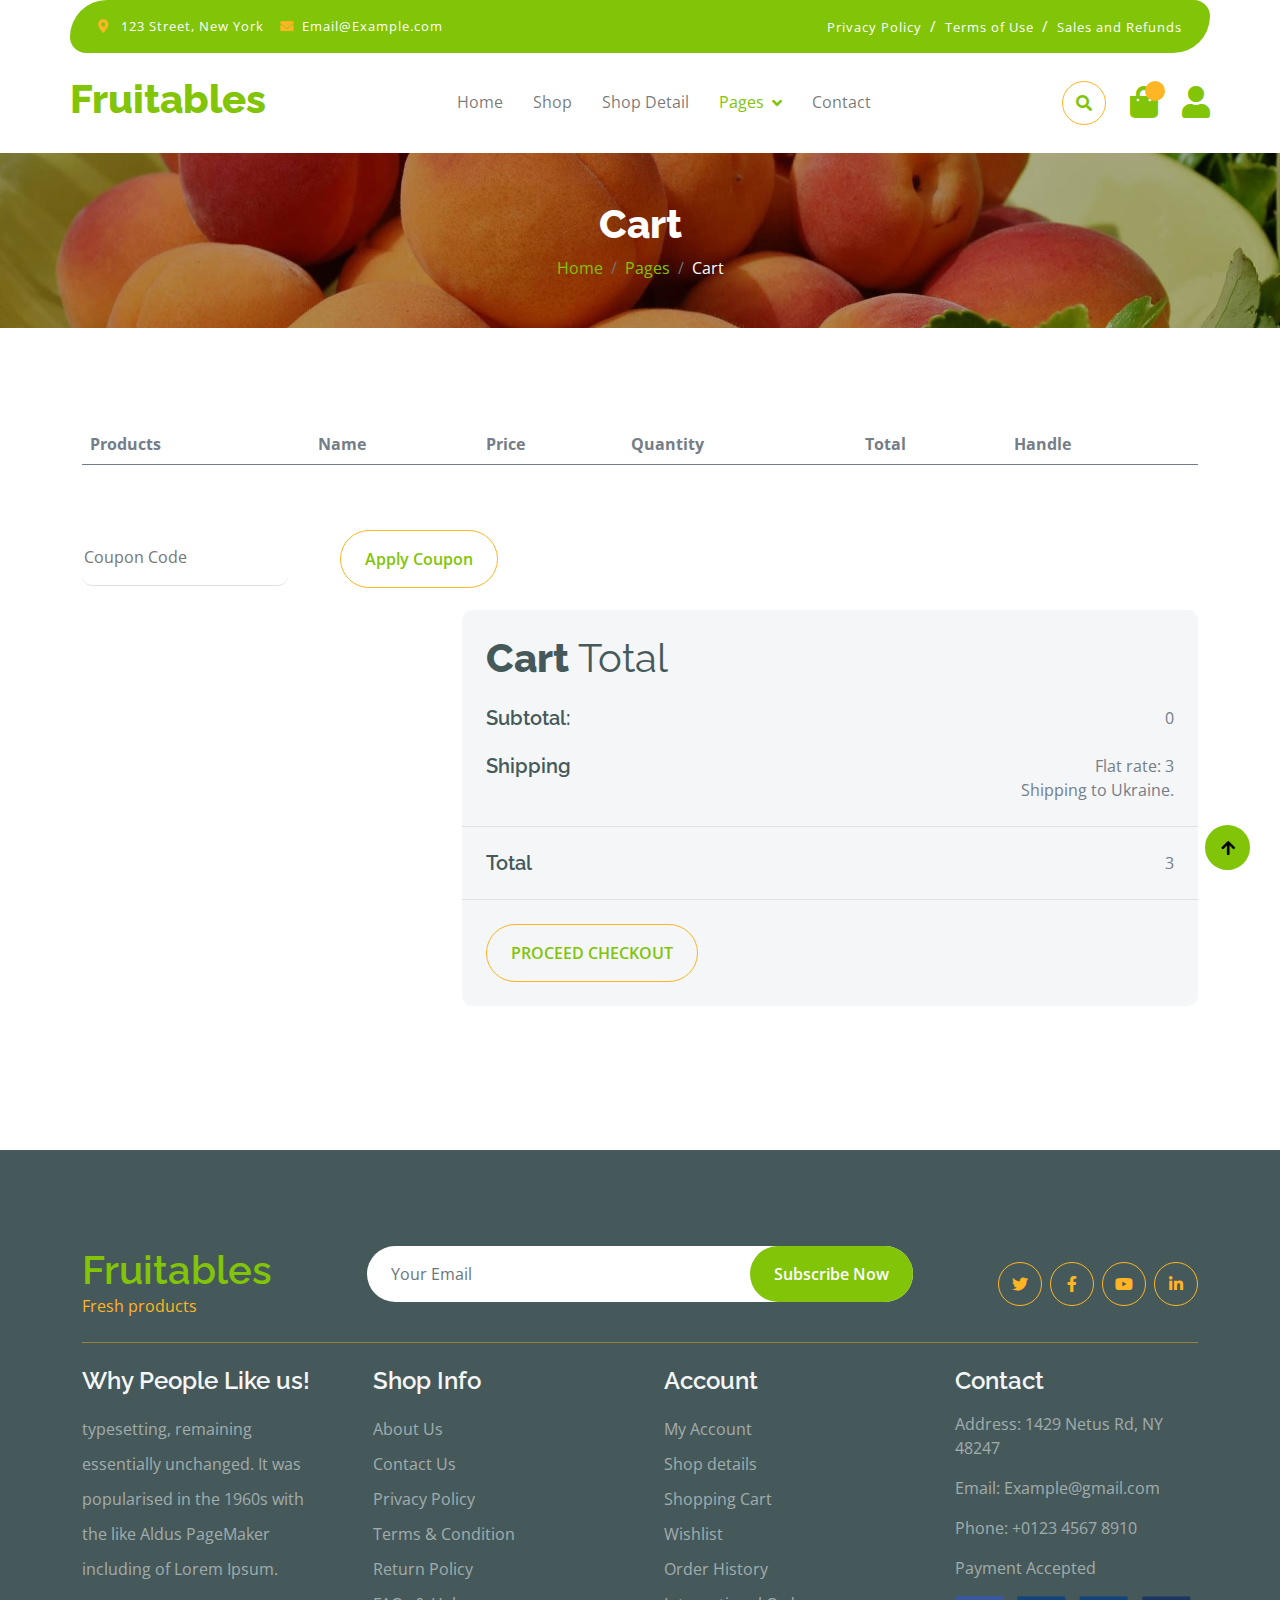
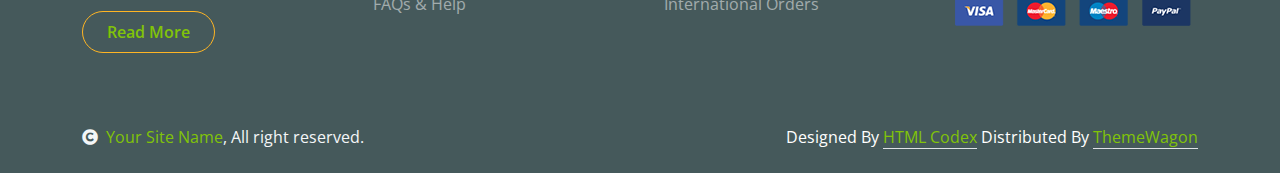
<file: cart.html>
<!DOCTYPE html>
<html lang="en">

    <head>
        <meta charset="utf-8">
        <title>Fruitables - Vegetable Website Template</title>
        <meta content="width=device-width, initial-scale=1.0" name="viewport">
        <meta content="" name="keywords">
        <meta content="" name="description">

        <!-- Google Web Fonts -->
        <link rel="preconnect" href="https://fonts.googleapis.com">
        <link rel="preconnect" href="https://fonts.gstatic.com" crossorigin>
        <link href="https://fonts.googleapis.com/css2?family=Open+Sans:wght@400;600&family=Raleway:wght@600;800&display=swap" rel="stylesheet">

        <!-- Icon Font Stylesheet -->
        <link rel="stylesheet" href="https://use.fontawesome.com/releases/v5.15.4/css/all.css"/>
        <link href="https://cdn.jsdelivr.net/npm/bootstrap-icons@1.4.1/font/bootstrap-icons.css" rel="stylesheet">

        <!-- Libraries Stylesheet -->
        <link href="lib/lightbox/css/lightbox.min.css" rel="stylesheet">
        <link href="lib/owlcarousel/assets/owl.carousel.min.css" rel="stylesheet">


        <!-- Customized Bootstrap Stylesheet -->
        <link href="css/bootstrap.min.css" rel="stylesheet">

        <!-- Template Stylesheet -->
        <link href="css/style.css" rel="stylesheet">
    </head>

    <body>

        <!-- Spinner Start -->
        <div id="spinner" class="show w-100 vh-100 bg-white position-fixed translate-middle top-50 start-50  d-flex align-items-center justify-content-center">
            <div class="spinner-grow text-primary" role="status"></div>
        </div>
        <!-- Spinner End -->


        <!-- Navbar start -->
        <div class="container-fluid fixed-top">
            <div class="container topbar bg-primary d-none d-lg-block">
                <div class="d-flex justify-content-between">
                    <div class="top-info ps-2">
                        <small class="me-3"><i class="fas fa-map-marker-alt me-2 text-secondary"></i> <a href="#" class="text-white">123 Street, New York</a></small>
                        <small class="me-3"><i class="fas fa-envelope me-2 text-secondary"></i><a href="#" class="text-white">Email@Example.com</a></small>
                    </div>
                    <div class="top-link pe-2">
                        <a href="#" class="text-white"><small class="text-white mx-2">Privacy Policy</small>/</a>
                        <a href="#" class="text-white"><small class="text-white mx-2">Terms of Use</small>/</a>
                        <a href="#" class="text-white"><small class="text-white ms-2">Sales and Refunds</small></a>
                    </div>
                </div>
            </div>
            <div class="container px-0">
                <nav class="navbar navbar-light bg-white navbar-expand-xl">
                    <a href="index.html" class="navbar-brand"><h1 class="text-primary display-6">Fruitables</h1></a>
                    <button class="navbar-toggler py-2 px-3" type="button" data-bs-toggle="collapse" data-bs-target="#navbarCollapse">
                        <span class="fa fa-bars text-primary"></span>
                    </button>
                    <div class="collapse navbar-collapse bg-white" id="navbarCollapse">
                        <div class="navbar-nav mx-auto">
                            <a href="index.html" class="nav-item nav-link">Home</a>
                            <a href="shop.html" class="nav-item nav-link">Shop</a>
                            <a href="shop-detail.html" class="nav-item nav-link">Shop Detail</a>
                            <div class="nav-item dropdown">
                                <a href="#" class="nav-link dropdown-toggle active" data-bs-toggle="dropdown">Pages</a>
                                <div class="dropdown-menu m-0 bg-secondary rounded-0">
                                    <a href="cart.html" class="dropdown-item active">Cart</a>
                                    <a href="chackout.html" class="dropdown-item">Chackout</a>
                                    <a href="testimonial.html" class="dropdown-item">Testimonial</a>
                                    <a href="404.html" class="dropdown-item">404 Page</a>
                                </div>
                            </div>
                            <a href="contact.html" class="nav-item nav-link">Contact</a>
                        </div>
                        <div class="d-flex m-3 me-0">
                            <button class="btn-search btn border border-secondary btn-md-square rounded-circle bg-white me-4" data-bs-toggle="modal" data-bs-target="#searchModal"><i class="fas fa-search text-primary"></i></button>
                            <a href="cart.html" class="position-relative me-4 my-auto">
                                <i class="fa fa-shopping-bag fa-2x"></i>
                                <span class="position-absolute bg-secondary rounded-circle d-flex align-items-center justify-content-center text-dark px-1 cartItemCount" style="top: -5px; left: 15px; height: 20px; min-width: 20px;">
                                    </span>
                            </a>
                            <a href="#" class="my-auto">
                                <i class="fas fa-user fa-2x"></i>
                            </a>
                        </div>
                    </div>
                </nav>
            </div>
        </div>
        <!-- Navbar End -->


        <!-- Modal Search Start -->
        <div class="modal fade" id="searchModal" tabindex="-1" aria-labelledby="exampleModalLabel" aria-hidden="true">
            <div class="modal-dialog modal-fullscreen">
                <div class="modal-content rounded-0">
                    <div class="modal-header">
                        <h5 class="modal-title" id="exampleModalLabel">Search by keyword</h5>
                        <button type="button" class="btn-close" data-bs-dismiss="modal" aria-label="Close"></button>
                    </div>
                    <div class="modal-body d-flex align-items-center">
                        <div class="input-group w-75 mx-auto d-flex">
                            <input type="search" class="form-control p-3" placeholder="keywords" aria-describedby="search-icon-1">
                            <span id="search-icon-1" class="input-group-text p-3"><i class="fa fa-search"></i></span>
                        </div>
                    </div>
                </div>
            </div>
        </div>
        <!-- Modal Search End -->


        <!-- Single Page Header start -->
        <div class="container-fluid page-header py-5">
            <h1 class="text-center text-white display-6">Cart</h1>
            <ol class="breadcrumb justify-content-center mb-0">
                <li class="breadcrumb-item"><a href="#">Home</a></li>
                <li class="breadcrumb-item"><a href="#">Pages</a></li>
                <li class="breadcrumb-item active text-white">Cart</li>
            </ol>
        </div>
        <!-- Single Page Header End -->


        <!-- Cart Page Start -->
        <div class="container-fluid py-5">
            <div class="container py-5">
                <div class="table-responsive">
                    <table class="table">
                        <thead>
                          <tr>
                            <th scope="col">Products</th>
                            <th scope="col">Name</th>
                            <th scope="col">Price</th>
                            <th scope="col">Quantity</th>
                            <th scope="col">Total</th>
                            <th scope="col">Handle</th>
                          </tr>
                        </thead>
                        <tbody>
                            <tr>

                            </tr>
                        </tbody>
                    </table>
                </div>
                <div class="mt-5">
                    <input type="text" class="border-0 border-bottom rounded me-5 py-3 mb-4" placeholder="Coupon Code">
                    <button class="btn border-secondary rounded-pill px-4 py-3 text-primary" type="button">Apply Coupon</button>
                </div>
                <div class="row g-4 justify-content-end">
                    <div class="col-8"></div>

                    </div>
                </div>
            </div>
        </div>
        <!-- Cart Page End -->


        <!-- Footer Start -->
        <div class="container-fluid bg-dark text-white-50 footer pt-5 mt-5">
            <div class="container py-5">
                <div class="pb-4 mb-4" style="border-bottom: 1px solid rgba(226, 175, 24, 0.5) ;">
                    <div class="row g-4">
                        <div class="col-lg-3">
                            <a href="#">
                                <h1 class="text-primary mb-0">Fruitables</h1>
                                <p class="text-secondary mb-0">Fresh products</p>
                            </a>
                        </div>
                        <div class="col-lg-6">
                            <div class="position-relative mx-auto">
                                <input class="form-control border-0 w-100 py-3 px-4 rounded-pill" type="number" placeholder="Your Email">
                                <button type="submit" class="btn btn-primary border-0 border-secondary py-3 px-4 position-absolute rounded-pill text-white" style="top: 0; right: 0;">Subscribe Now</button>
                            </div>
                        </div>
                        <div class="col-lg-3">
                            <div class="d-flex justify-content-end pt-3">
                                <a class="btn  btn-outline-secondary me-2 btn-md-square rounded-circle" href=""><i class="fab fa-twitter"></i></a>
                                <a class="btn btn-outline-secondary me-2 btn-md-square rounded-circle" href=""><i class="fab fa-facebook-f"></i></a>
                                <a class="btn btn-outline-secondary me-2 btn-md-square rounded-circle" href=""><i class="fab fa-youtube"></i></a>
                                <a class="btn btn-outline-secondary btn-md-square rounded-circle" href=""><i class="fab fa-linkedin-in"></i></a>
                            </div>
                        </div>
                    </div>
                </div>
                <div class="row g-5">
                    <div class="col-lg-3 col-md-6">
                        <div class="footer-item">
                            <h4 class="text-light mb-3">Why People Like us!</h4>
                            <p class="mb-4">typesetting, remaining essentially unchanged. It was
                                popularised in the 1960s with the like Aldus PageMaker including of Lorem Ipsum.</p>
                            <a href="" class="btn border-secondary py-2 px-4 rounded-pill text-primary">Read More</a>
                        </div>
                    </div>
                    <div class="col-lg-3 col-md-6">
                        <div class="d-flex flex-column text-start footer-item">
                            <h4 class="text-light mb-3">Shop Info</h4>
                            <a class="btn-link" href="">About Us</a>
                            <a class="btn-link" href="">Contact Us</a>
                            <a class="btn-link" href="">Privacy Policy</a>
                            <a class="btn-link" href="">Terms & Condition</a>
                            <a class="btn-link" href="">Return Policy</a>
                            <a class="btn-link" href="">FAQs & Help</a>
                        </div>
                    </div>
                    <div class="col-lg-3 col-md-6">
                        <div class="d-flex flex-column text-start footer-item">
                            <h4 class="text-light mb-3">Account</h4>
                            <a class="btn-link" href="">My Account</a>
                            <a class="btn-link" href="">Shop details</a>
                            <a class="btn-link" href="">Shopping Cart</a>
                            <a class="btn-link" href="">Wishlist</a>
                            <a class="btn-link" href="">Order History</a>
                            <a class="btn-link" href="">International Orders</a>
                        </div>
                    </div>
                    <div class="col-lg-3 col-md-6">
                        <div class="footer-item">
                            <h4 class="text-light mb-3">Contact</h4>
                            <p>Address: 1429 Netus Rd, NY 48247</p>
                            <p>Email: Example@gmail.com</p>
                            <p>Phone: +0123 4567 8910</p>
                            <p>Payment Accepted</p>
                            <img src="img/payment.png" class="img-fluid" alt="">
                        </div>
                    </div>
                </div>
            </div>
        </div>
        <!-- Footer End -->

        <!-- Copyright Start -->
        <div class="container-fluid copyright bg-dark py-4">
            <div class="container">
                <div class="row">
                    <div class="col-md-6 text-center text-md-start mb-3 mb-md-0">
                        <span class="text-light"><a href="#"><i class="fas fa-copyright text-light me-2"></i>Your Site Name</a>, All right reserved.</span>
                    </div>
                    <div class="col-md-6 my-auto text-center text-md-end text-white">
                        <!--/*** This template is free as long as you keep the below author’s credit link/attribution link/backlink. ***/-->
                        <!--/*** If you'd like to use the template without the below author’s credit link/attribution link/backlink, ***/-->
                        <!--/*** you can purchase the Credit Removal License from "https://htmlcodex.com/credit-removal". ***/-->
                        Designed By <a class="border-bottom" href="https://htmlcodex.com">HTML Codex</a> Distributed By <a class="border-bottom" href="https://themewagon.com">ThemeWagon</a>
                    </div>
                </div>
            </div>
        </div>
        <!-- Copyright End -->



        <!-- Back to Top -->
        <a href="#" class="btn btn-primary border-3 border-primary rounded-circle back-to-top"><i class="fa fa-arrow-up"></i></a>


    <!-- JavaScript Libraries -->
    <script src="https://ajax.googleapis.com/ajax/libs/jquery/3.6.4/jquery.min.js"></script>
    <script src="https://cdn.jsdelivr.net/npm/bootstrap@5.0.0/dist/js/bootstrap.bundle.min.js"></script>
    <script src="lib/easing/easing.min.js"></script>
    <script src="lib/waypoints/waypoints.min.js"></script>
    <script src="lib/lightbox/js/lightbox.min.js"></script>
    <script src="lib/owlcarousel/owl.carousel.min.js"></script>

    <!-- Template Javascript -->
    <script src="js/main.js"></script>
    <script src="js/cart.js"></script>
    <script src="js/index.js"></script>
    </body>

</html>
</file>
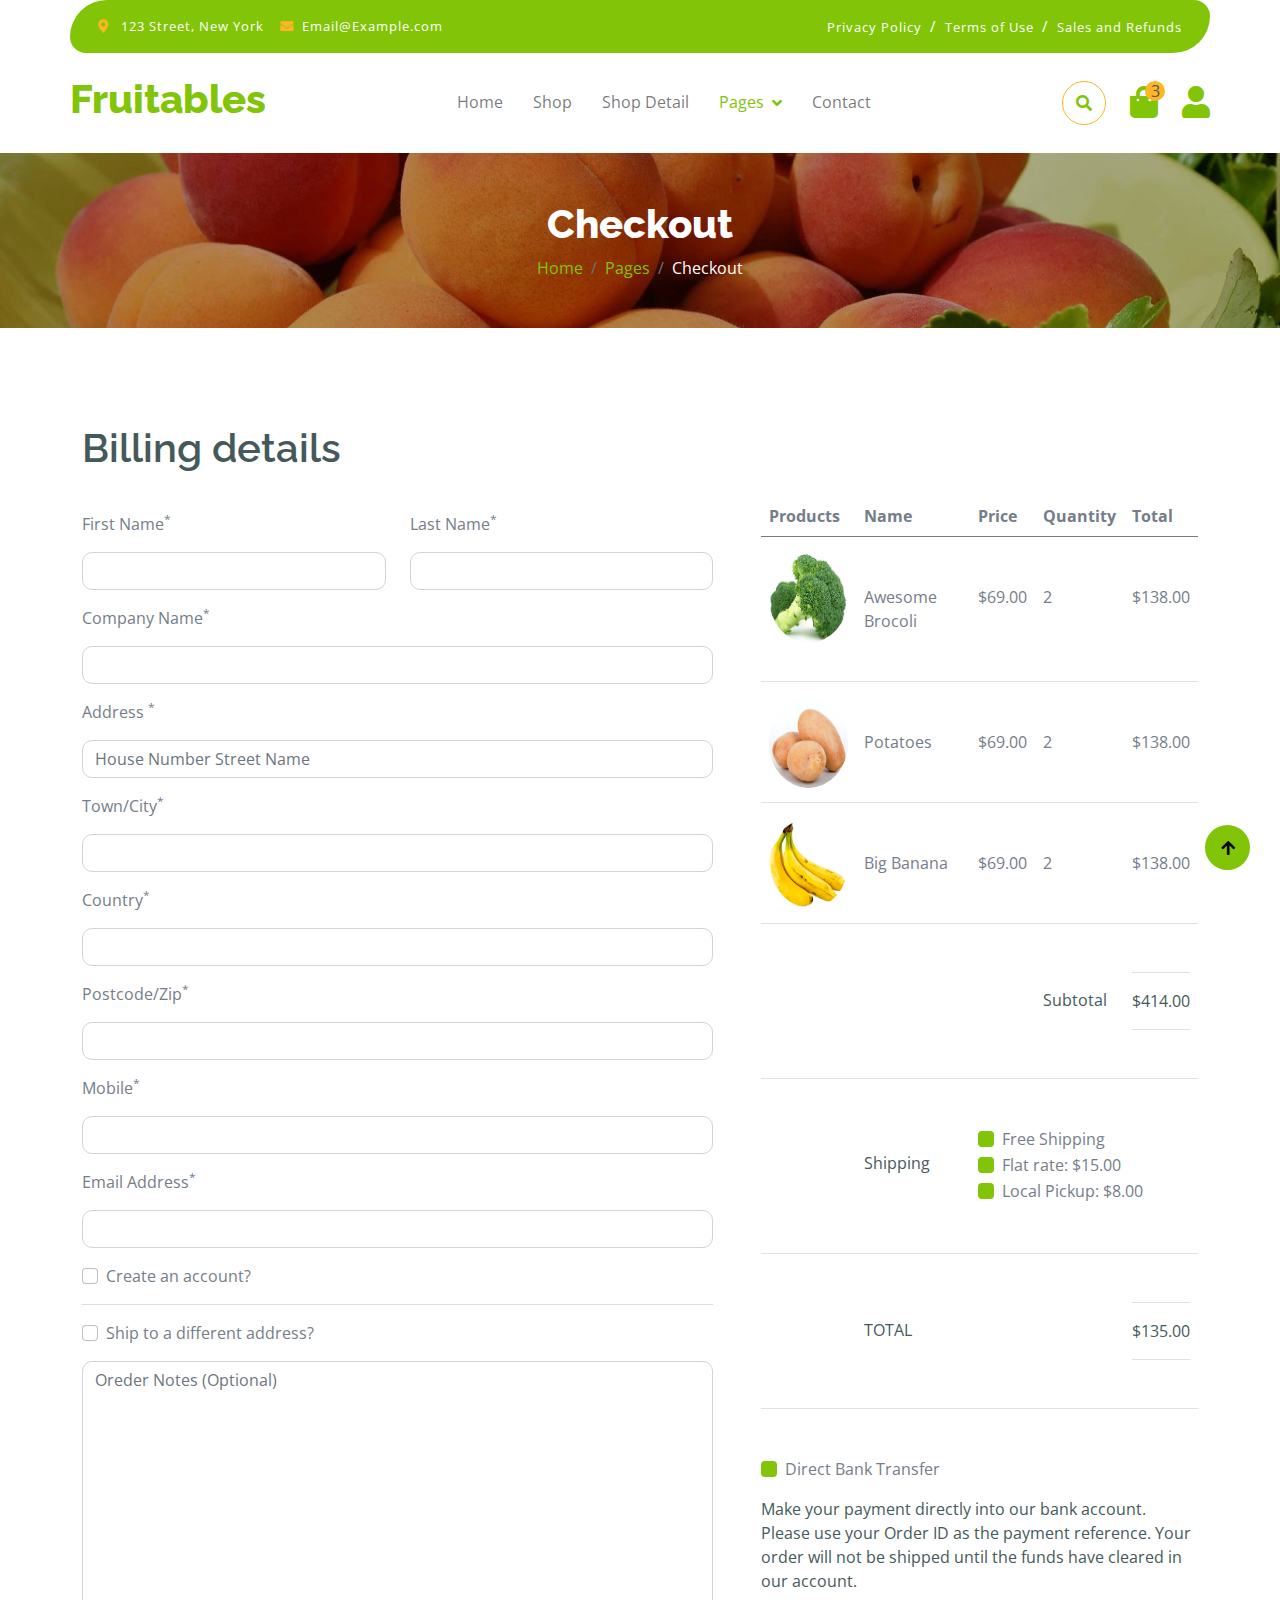
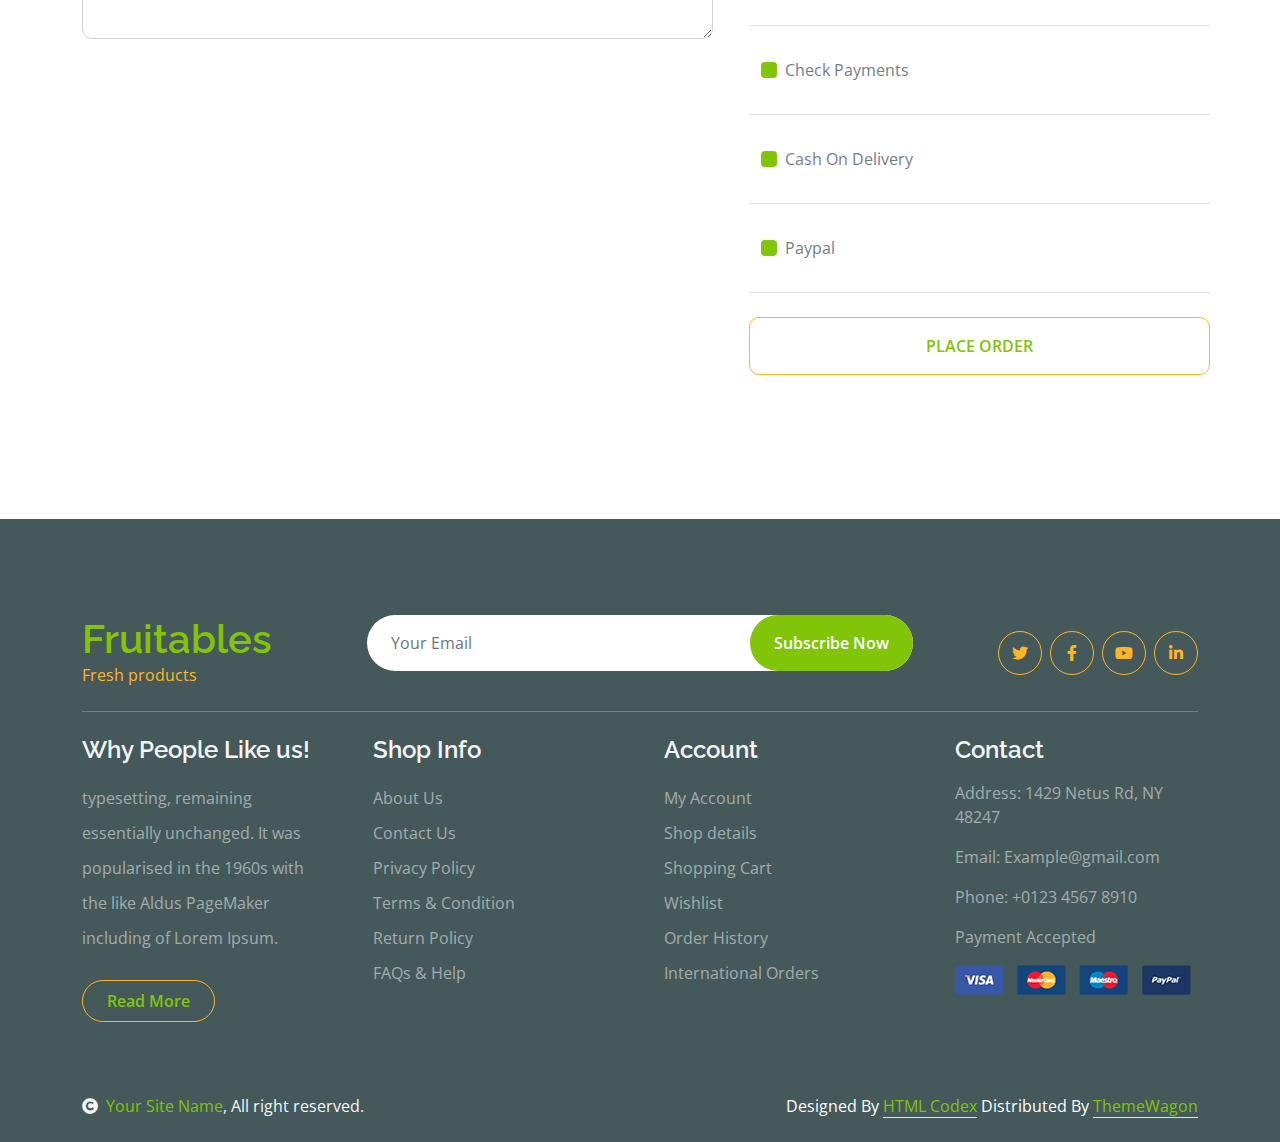
<file: chackout.html>
<!DOCTYPE html>
<html lang="en">

    <head>
        <meta charset="utf-8">
        <title>Fruitables - Vegetable Website Template</title>
        <meta content="width=device-width, initial-scale=1.0" name="viewport">
        <meta content="" name="keywords">
        <meta content="" name="description">

        <!-- Google Web Fonts -->
        <link rel="preconnect" href="https://fonts.googleapis.com">
        <link rel="preconnect" href="https://fonts.gstatic.com" crossorigin>
        <link href="https://fonts.googleapis.com/css2?family=Open+Sans:wght@400;600&family=Raleway:wght@600;800&display=swap" rel="stylesheet"> 

        <!-- Icon Font Stylesheet -->
        <link rel="stylesheet" href="https://use.fontawesome.com/releases/v5.15.4/css/all.css"/>
        <link href="https://cdn.jsdelivr.net/npm/bootstrap-icons@1.4.1/font/bootstrap-icons.css" rel="stylesheet">

        <!-- Libraries Stylesheet -->
        <link href="lib/lightbox/css/lightbox.min.css" rel="stylesheet">
        <link href="lib/owlcarousel/assets/owl.carousel.min.css" rel="stylesheet">


        <!-- Customized Bootstrap Stylesheet -->
        <link href="css/bootstrap.min.css" rel="stylesheet">

        <!-- Template Stylesheet -->
        <link href="css/style.css" rel="stylesheet">
    </head>

    <body>

        <!-- Spinner Start -->
        <div id="spinner" class="show w-100 vh-100 bg-white position-fixed translate-middle top-50 start-50  d-flex align-items-center justify-content-center">
            <div class="spinner-grow text-primary" role="status"></div>
        </div>
        <!-- Spinner End -->


        <!-- Navbar start -->
        <div class="container-fluid fixed-top">
            <div class="container topbar bg-primary d-none d-lg-block">
                <div class="d-flex justify-content-between">
                    <div class="top-info ps-2">
                        <small class="me-3"><i class="fas fa-map-marker-alt me-2 text-secondary"></i> <a href="#" class="text-white">123 Street, New York</a></small>
                        <small class="me-3"><i class="fas fa-envelope me-2 text-secondary"></i><a href="#" class="text-white">Email@Example.com</a></small>
                    </div>
                    <div class="top-link pe-2">
                        <a href="#" class="text-white"><small class="text-white mx-2">Privacy Policy</small>/</a>
                        <a href="#" class="text-white"><small class="text-white mx-2">Terms of Use</small>/</a>
                        <a href="#" class="text-white"><small class="text-white ms-2">Sales and Refunds</small></a>
                    </div>
                </div>
            </div>
            <div class="container px-0">
                <nav class="navbar navbar-light bg-white navbar-expand-xl">
                    <a href="index.html" class="navbar-brand"><h1 class="text-primary display-6">Fruitables</h1></a>
                    <button class="navbar-toggler py-2 px-3" type="button" data-bs-toggle="collapse" data-bs-target="#navbarCollapse">
                        <span class="fa fa-bars text-primary"></span>
                    </button>
                    <div class="collapse navbar-collapse bg-white" id="navbarCollapse">
                        <div class="navbar-nav mx-auto">
                            <a href="index.html" class="nav-item nav-link">Home</a>
                            <a href="shop.html" class="nav-item nav-link">Shop</a>
                            <a href="shop-detail.html" class="nav-item nav-link">Shop Detail</a>
                            <div class="nav-item dropdown">
                                <a href="#" class="nav-link dropdown-toggle active" data-bs-toggle="dropdown">Pages</a>
                                <div class="dropdown-menu m-0 bg-secondary rounded-0">
                                    <a href="cart.html" class="dropdown-item">Cart</a>
                                    <a href="chackout.html" class="dropdown-item active">Chackout</a>
                                    <a href="testimonial.html" class="dropdown-item">Testimonial</a>
                                    <a href="404.html" class="dropdown-item">404 Page</a>
                                </div>
                            </div>
                            <a href="contact.html" class="nav-item nav-link">Contact</a>
                        </div>
                        <div class="d-flex m-3 me-0">
                            <button class="btn-search btn border border-secondary btn-md-square rounded-circle bg-white me-4" data-bs-toggle="modal" data-bs-target="#searchModal"><i class="fas fa-search text-primary"></i></button>
                            <a href="#" class="position-relative me-4 my-auto">
                                <i class="fa fa-shopping-bag fa-2x"></i>
                                <span class="position-absolute bg-secondary rounded-circle d-flex align-items-center justify-content-center text-dark px-1" style="top: -5px; left: 15px; height: 20px; min-width: 20px;">3</span>
                            </a>
                            <a href="#" class="my-auto">
                                <i class="fas fa-user fa-2x"></i>
                            </a>
                        </div>
                    </div>
                </nav>
            </div>
        </div>
        <!-- Navbar End -->


        <!-- Modal Search Start -->
        <div class="modal fade" id="searchModal" tabindex="-1" aria-labelledby="exampleModalLabel" aria-hidden="true">
            <div class="modal-dialog modal-fullscreen">
                <div class="modal-content rounded-0">
                    <div class="modal-header">
                        <h5 class="modal-title" id="exampleModalLabel">Search by keyword</h5>
                        <button type="button" class="btn-close" data-bs-dismiss="modal" aria-label="Close"></button>
                    </div>
                    <div class="modal-body d-flex align-items-center">
                        <div class="input-group w-75 mx-auto d-flex">
                            <input type="search" class="form-control p-3" placeholder="keywords" aria-describedby="search-icon-1">
                            <span id="search-icon-1" class="input-group-text p-3"><i class="fa fa-search"></i></span>
                        </div>
                    </div>
                </div>
            </div>
        </div>
        <!-- Modal Search End -->


        <!-- Single Page Header start -->
        <div class="container-fluid page-header py-5">
            <h1 class="text-center text-white display-6">Checkout</h1>
            <ol class="breadcrumb justify-content-center mb-0">
                <li class="breadcrumb-item"><a href="#">Home</a></li>
                <li class="breadcrumb-item"><a href="#">Pages</a></li>
                <li class="breadcrumb-item active text-white">Checkout</li>
            </ol>
        </div>
        <!-- Single Page Header End -->


        <!-- Checkout Page Start -->
        <div class="container-fluid py-5">
            <div class="container py-5">
                <h1 class="mb-4">Billing details</h1>
                <form action="#">
                    <div class="row g-5">
                        <div class="col-md-12 col-lg-6 col-xl-7">
                            <div class="row">
                                <div class="col-md-12 col-lg-6">
                                    <div class="form-item w-100">
                                        <label class="form-label my-3">First Name<sup>*</sup></label>
                                        <input type="text" class="form-control">
                                    </div>
                                </div>
                                <div class="col-md-12 col-lg-6">
                                    <div class="form-item w-100">
                                        <label class="form-label my-3">Last Name<sup>*</sup></label>
                                        <input type="text" class="form-control">
                                    </div>
                                </div>
                            </div>
                            <div class="form-item">
                                <label class="form-label my-3">Company Name<sup>*</sup></label>
                                <input type="text" class="form-control">
                            </div>
                            <div class="form-item">
                                <label class="form-label my-3">Address <sup>*</sup></label>
                                <input type="text" class="form-control" placeholder="House Number Street Name">
                            </div>
                            <div class="form-item">
                                <label class="form-label my-3">Town/City<sup>*</sup></label>
                                <input type="text" class="form-control">
                            </div>
                            <div class="form-item">
                                <label class="form-label my-3">Country<sup>*</sup></label>
                                <input type="text" class="form-control">
                            </div>
                            <div class="form-item">
                                <label class="form-label my-3">Postcode/Zip<sup>*</sup></label>
                                <input type="text" class="form-control">
                            </div>
                            <div class="form-item">
                                <label class="form-label my-3">Mobile<sup>*</sup></label>
                                <input type="tel" class="form-control">
                            </div>
                            <div class="form-item">
                                <label class="form-label my-3">Email Address<sup>*</sup></label>
                                <input type="email" class="form-control">
                            </div>
                            <div class="form-check my-3">
                                <input type="checkbox" class="form-check-input" id="Account-1" name="Accounts" value="Accounts">
                                <label class="form-check-label" for="Account-1">Create an account?</label>
                            </div>
                            <hr>
                            <div class="form-check my-3">
                                <input class="form-check-input" type="checkbox" id="Address-1" name="Address" value="Address">
                                <label class="form-check-label" for="Address-1">Ship to a different address?</label>
                            </div>
                            <div class="form-item">
                                <textarea name="text" class="form-control" spellcheck="false" cols="30" rows="11" placeholder="Oreder Notes (Optional)"></textarea>
                            </div>
                        </div>
                        <div class="col-md-12 col-lg-6 col-xl-5">
                            <div class="table-responsive">
                                <table class="table">
                                    <thead>
                                        <tr>
                                            <th scope="col">Products</th>
                                            <th scope="col">Name</th>
                                            <th scope="col">Price</th>
                                            <th scope="col">Quantity</th>
                                            <th scope="col">Total</th>
                                        </tr>
                                    </thead>
                                    <tbody>
                                        <tr>
                                            <th scope="row">
                                                <div class="d-flex align-items-center mt-2">
                                                    <img src="img/vegetable-item-2.jpg" class="img-fluid rounded-circle" style="width: 90px; height: 90px;" alt="">
                                                </div>
                                            </th>
                                            <td class="py-5">Awesome Brocoli</td>
                                            <td class="py-5">$69.00</td>
                                            <td class="py-5">2</td>
                                            <td class="py-5">$138.00</td>
                                        </tr>
                                        <tr>
                                            <th scope="row">
                                                <div class="d-flex align-items-center mt-2">
                                                    <img src="img/vegetable-item-5.jpg" class="img-fluid rounded-circle" style="width: 90px; height: 90px;" alt="">
                                                </div>
                                            </th>
                                            <td class="py-5">Potatoes</td>
                                            <td class="py-5">$69.00</td>
                                            <td class="py-5">2</td>
                                            <td class="py-5">$138.00</td>
                                        </tr>
                                        <tr>
                                            <th scope="row">
                                                <div class="d-flex align-items-center mt-2">
                                                    <img src="img/vegetable-item-3.png" class="img-fluid rounded-circle" style="width: 90px; height: 90px;" alt="">
                                                </div>
                                            </th>
                                            <td class="py-5">Big Banana</td>
                                            <td class="py-5">$69.00</td>
                                            <td class="py-5">2</td>
                                            <td class="py-5">$138.00</td>
                                        </tr>
                                        <tr>
                                            <th scope="row">
                                            </th>
                                            <td class="py-5"></td>
                                            <td class="py-5"></td>
                                            <td class="py-5">
                                                <p class="mb-0 text-dark py-3">Subtotal</p>
                                            </td>
                                            <td class="py-5">
                                                <div class="py-3 border-bottom border-top">
                                                    <p class="mb-0 text-dark">$414.00</p>
                                                </div>
                                            </td>
                                        </tr>
                                        <tr>
                                            <th scope="row">
                                            </th>
                                            <td class="py-5">
                                                <p class="mb-0 text-dark py-4">Shipping</p>
                                            </td>
                                            <td colspan="3" class="py-5">
                                                <div class="form-check text-start">
                                                    <input type="checkbox" class="form-check-input bg-primary border-0" id="Shipping-1" name="Shipping-1" value="Shipping">
                                                    <label class="form-check-label" for="Shipping-1">Free Shipping</label>
                                                </div>
                                                <div class="form-check text-start">
                                                    <input type="checkbox" class="form-check-input bg-primary border-0" id="Shipping-2" name="Shipping-1" value="Shipping">
                                                    <label class="form-check-label" for="Shipping-2">Flat rate: $15.00</label>
                                                </div>
                                                <div class="form-check text-start">
                                                    <input type="checkbox" class="form-check-input bg-primary border-0" id="Shipping-3" name="Shipping-1" value="Shipping">
                                                    <label class="form-check-label" for="Shipping-3">Local Pickup: $8.00</label>
                                                </div>
                                            </td>
                                        </tr>
                                        <tr>
                                            <th scope="row">
                                            </th>
                                            <td class="py-5">
                                                <p class="mb-0 text-dark text-uppercase py-3">TOTAL</p>
                                            </td>
                                            <td class="py-5"></td>
                                            <td class="py-5"></td>
                                            <td class="py-5">
                                                <div class="py-3 border-bottom border-top">
                                                    <p class="mb-0 text-dark">$135.00</p>
                                                </div>
                                            </td>
                                        </tr>
                                    </tbody>
                                </table>
                            </div>
                            <div class="row g-4 text-center align-items-center justify-content-center border-bottom py-3">
                                <div class="col-12">
                                    <div class="form-check text-start my-3">
                                        <input type="checkbox" class="form-check-input bg-primary border-0" id="Transfer-1" name="Transfer" value="Transfer">
                                        <label class="form-check-label" for="Transfer-1">Direct Bank Transfer</label>
                                    </div>
                                    <p class="text-start text-dark">Make your payment directly into our bank account. Please use your Order ID as the payment reference. Your order will not be shipped until the funds have cleared in our account.</p>
                                </div>
                            </div>
                            <div class="row g-4 text-center align-items-center justify-content-center border-bottom py-3">
                                <div class="col-12">
                                    <div class="form-check text-start my-3">
                                        <input type="checkbox" class="form-check-input bg-primary border-0" id="Payments-1" name="Payments" value="Payments">
                                        <label class="form-check-label" for="Payments-1">Check Payments</label>
                                    </div>
                                </div>
                            </div>
                            <div class="row g-4 text-center align-items-center justify-content-center border-bottom py-3">
                                <div class="col-12">
                                    <div class="form-check text-start my-3">
                                        <input type="checkbox" class="form-check-input bg-primary border-0" id="Delivery-1" name="Delivery" value="Delivery">
                                        <label class="form-check-label" for="Delivery-1">Cash On Delivery</label>
                                    </div>
                                </div>
                            </div>
                            <div class="row g-4 text-center align-items-center justify-content-center border-bottom py-3">
                                <div class="col-12">
                                    <div class="form-check text-start my-3">
                                        <input type="checkbox" class="form-check-input bg-primary border-0" id="Paypal-1" name="Paypal" value="Paypal">
                                        <label class="form-check-label" for="Paypal-1">Paypal</label>
                                    </div>
                                </div>
                            </div>
                            <div class="row g-4 text-center align-items-center justify-content-center pt-4">
                                <button type="button" class="btn border-secondary py-3 px-4 text-uppercase w-100 text-primary">Place Order</button>
                            </div>
                        </div>
                    </div>
                </form>
            </div>
        </div>
        <!-- Checkout Page End -->


        <!-- Footer Start -->
        <div class="container-fluid bg-dark text-white-50 footer pt-5 mt-5">
            <div class="container py-5">
                <div class="pb-4 mb-4" style="border-bottom: 1px solid rgba(226, 175, 24, 0.5) ;">
                    <div class="row g-4">
                        <div class="col-lg-3">
                            <a href="#">
                                <h1 class="text-primary mb-0">Fruitables</h1>
                                <p class="text-secondary mb-0">Fresh products</p>
                            </a>
                        </div>
                        <div class="col-lg-6">
                            <div class="position-relative mx-auto">
                                <input class="form-control border-0 w-100 py-3 px-4 rounded-pill" type="number" placeholder="Your Email">
                                <button type="submit" class="btn btn-primary border-0 border-secondary py-3 px-4 position-absolute rounded-pill text-white" style="top: 0; right: 0;">Subscribe Now</button>
                            </div>
                        </div>
                        <div class="col-lg-3">
                            <div class="d-flex justify-content-end pt-3">
                                <a class="btn  btn-outline-secondary me-2 btn-md-square rounded-circle" href=""><i class="fab fa-twitter"></i></a>
                                <a class="btn btn-outline-secondary me-2 btn-md-square rounded-circle" href=""><i class="fab fa-facebook-f"></i></a>
                                <a class="btn btn-outline-secondary me-2 btn-md-square rounded-circle" href=""><i class="fab fa-youtube"></i></a>
                                <a class="btn btn-outline-secondary btn-md-square rounded-circle" href=""><i class="fab fa-linkedin-in"></i></a>
                            </div>
                        </div>
                    </div>
                </div>
                <div class="row g-5">
                    <div class="col-lg-3 col-md-6">
                        <div class="footer-item">
                            <h4 class="text-light mb-3">Why People Like us!</h4>
                            <p class="mb-4">typesetting, remaining essentially unchanged. It was 
                                popularised in the 1960s with the like Aldus PageMaker including of Lorem Ipsum.</p>
                            <a href="" class="btn border-secondary py-2 px-4 rounded-pill text-primary">Read More</a>
                        </div>
                    </div>
                    <div class="col-lg-3 col-md-6">
                        <div class="d-flex flex-column text-start footer-item">
                            <h4 class="text-light mb-3">Shop Info</h4>
                            <a class="btn-link" href="">About Us</a>
                            <a class="btn-link" href="">Contact Us</a>
                            <a class="btn-link" href="">Privacy Policy</a>
                            <a class="btn-link" href="">Terms & Condition</a>
                            <a class="btn-link" href="">Return Policy</a>
                            <a class="btn-link" href="">FAQs & Help</a>
                        </div>
                    </div>
                    <div class="col-lg-3 col-md-6">
                        <div class="d-flex flex-column text-start footer-item">
                            <h4 class="text-light mb-3">Account</h4>
                            <a class="btn-link" href="">My Account</a>
                            <a class="btn-link" href="">Shop details</a>
                            <a class="btn-link" href="">Shopping Cart</a>
                            <a class="btn-link" href="">Wishlist</a>
                            <a class="btn-link" href="">Order History</a>
                            <a class="btn-link" href="">International Orders</a>
                        </div>
                    </div>
                    <div class="col-lg-3 col-md-6">
                        <div class="footer-item">
                            <h4 class="text-light mb-3">Contact</h4>
                            <p>Address: 1429 Netus Rd, NY 48247</p>
                            <p>Email: Example@gmail.com</p>
                            <p>Phone: +0123 4567 8910</p>
                            <p>Payment Accepted</p>
                            <img src="img/payment.png" class="img-fluid" alt="">
                        </div>
                    </div>
                </div>
            </div>
        </div>
        <!-- Footer End -->

        <!-- Copyright Start -->
        <div class="container-fluid copyright bg-dark py-4">
            <div class="container">
                <div class="row">
                    <div class="col-md-6 text-center text-md-start mb-3 mb-md-0">
                        <span class="text-light"><a href="#"><i class="fas fa-copyright text-light me-2"></i>Your Site Name</a>, All right reserved.</span>
                    </div>
                    <div class="col-md-6 my-auto text-center text-md-end text-white">
                        <!--/*** This template is free as long as you keep the below author’s credit link/attribution link/backlink. ***/-->
                        <!--/*** If you'd like to use the template without the below author’s credit link/attribution link/backlink, ***/-->
                        <!--/*** you can purchase the Credit Removal License from "https://htmlcodex.com/credit-removal". ***/-->
                        Designed By <a class="border-bottom" href="https://htmlcodex.com">HTML Codex</a> Distributed By <a class="border-bottom" href="https://themewagon.com">ThemeWagon</a>
                    </div>
                </div>
            </div>
        </div>
        <!-- Copyright End -->



        <!-- Back to Top -->
        <a href="#" class="btn btn-primary border-3 border-primary rounded-circle back-to-top"><i class="fa fa-arrow-up"></i></a>   

        
    <!-- JavaScript Libraries -->
    <script src="https://ajax.googleapis.com/ajax/libs/jquery/3.6.4/jquery.min.js"></script>
    <script src="https://cdn.jsdelivr.net/npm/bootstrap@5.0.0/dist/js/bootstrap.bundle.min.js"></script>
    <script src="lib/easing/easing.min.js"></script>
    <script src="lib/waypoints/waypoints.min.js"></script>
    <script src="lib/lightbox/js/lightbox.min.js"></script>
    <script src="lib/owlcarousel/owl.carousel.min.js"></script>

    <!-- Template Javascript -->
    <script src="js/main.js"></script>
    </body>

</html>
</file>
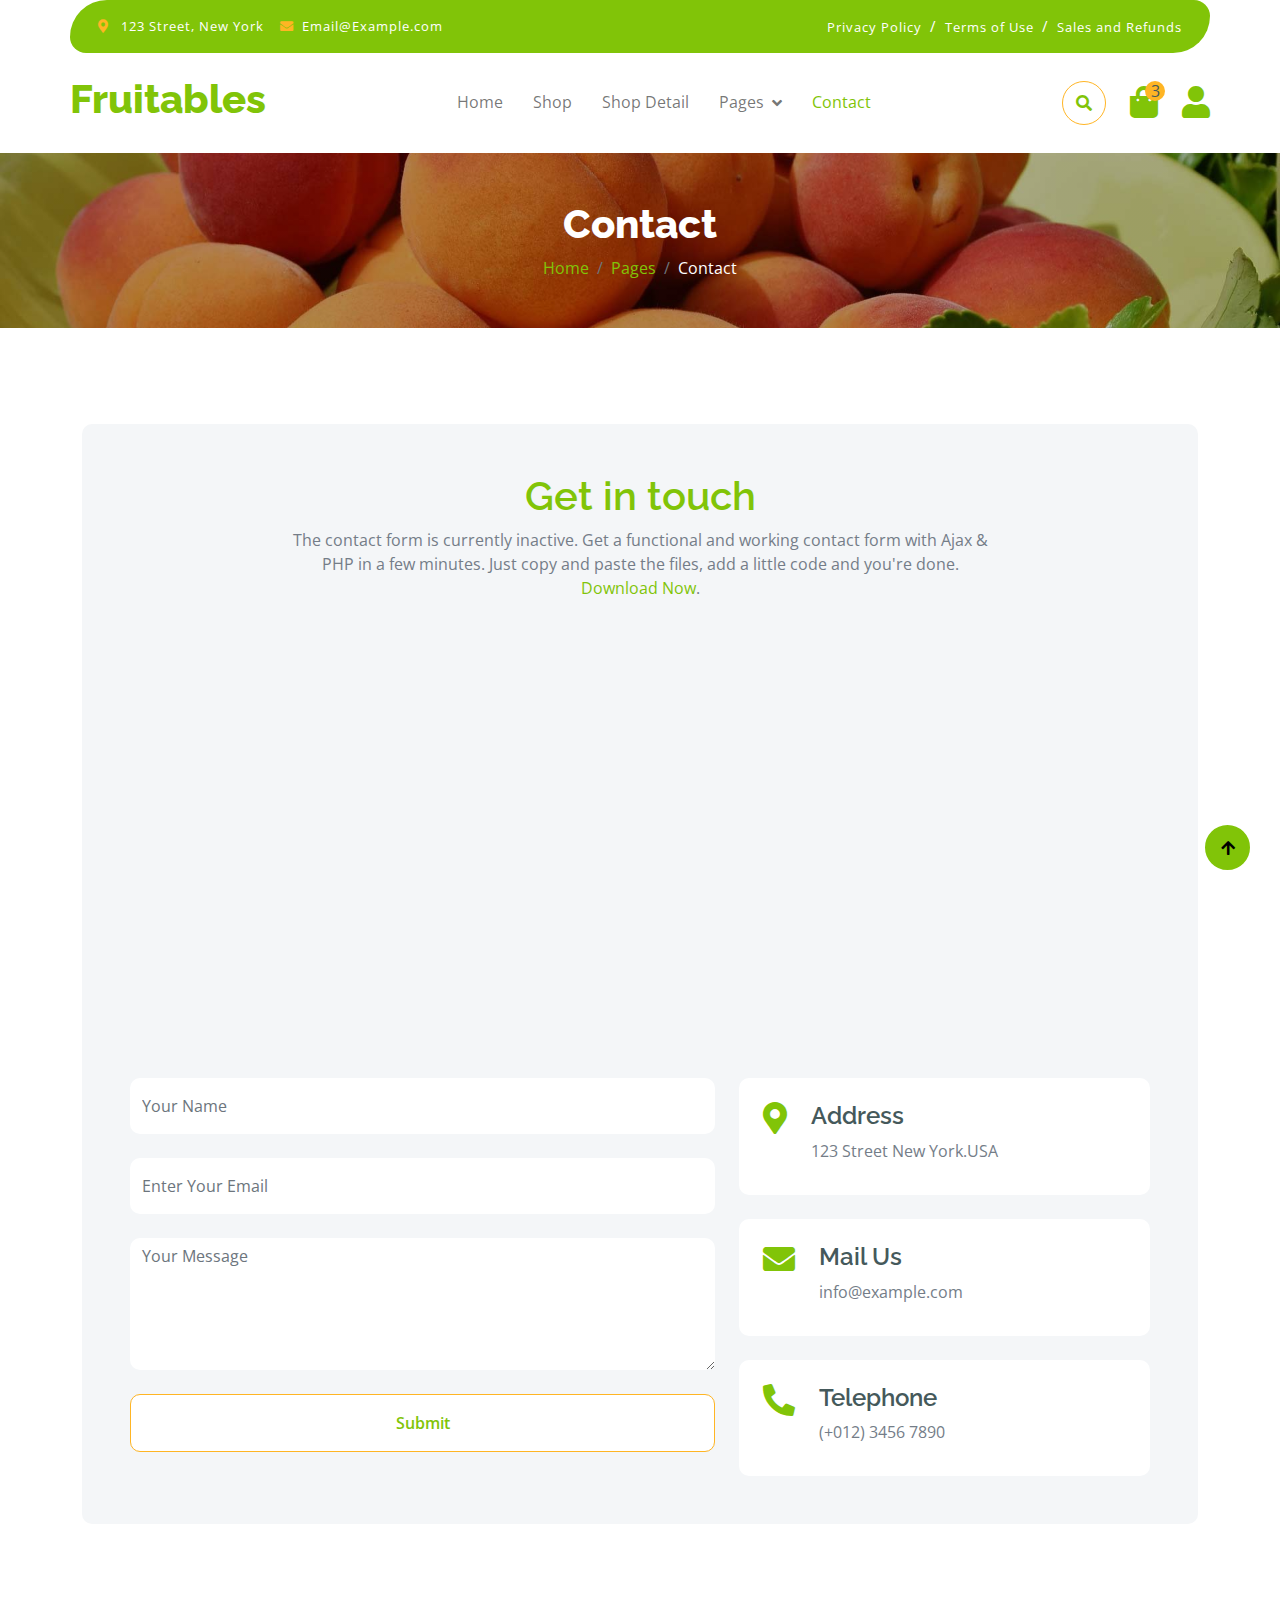
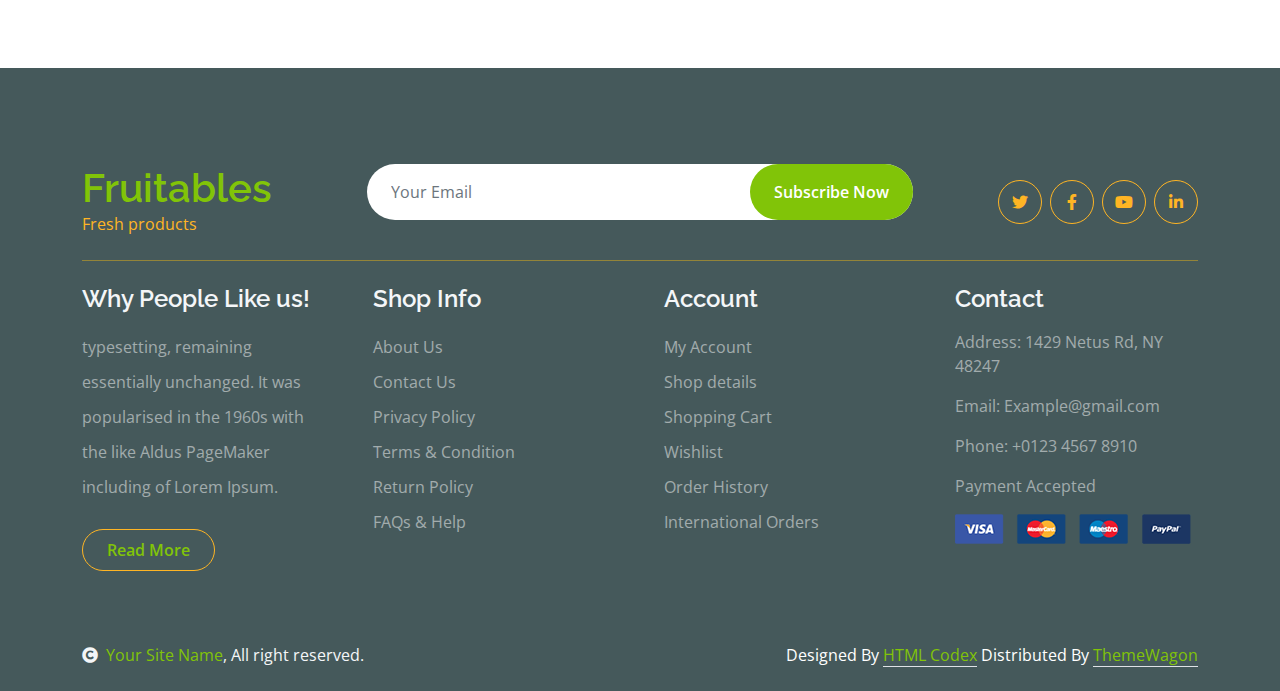
<file: contact.html>
<!DOCTYPE html>
<html lang="en">

    <head>
        <meta charset="utf-8">
        <title>Fruitables - Vegetable Website Template</title>
        <meta content="width=device-width, initial-scale=1.0" name="viewport">
        <meta content="" name="keywords">
        <meta content="" name="description">

        <!-- Google Web Fonts -->
        <link rel="preconnect" href="https://fonts.googleapis.com">
        <link rel="preconnect" href="https://fonts.gstatic.com" crossorigin>
        <link href="https://fonts.googleapis.com/css2?family=Open+Sans:wght@400;600&family=Raleway:wght@600;800&display=swap" rel="stylesheet"> 

        <!-- Icon Font Stylesheet -->
        <link rel="stylesheet" href="https://use.fontawesome.com/releases/v5.15.4/css/all.css"/>
        <link href="https://cdn.jsdelivr.net/npm/bootstrap-icons@1.4.1/font/bootstrap-icons.css" rel="stylesheet">

        <!-- Libraries Stylesheet -->
        <link href="lib/lightbox/css/lightbox.min.css" rel="stylesheet">
        <link href="lib/owlcarousel/assets/owl.carousel.min.css" rel="stylesheet">


        <!-- Customized Bootstrap Stylesheet -->
        <link href="css/bootstrap.min.css" rel="stylesheet">

        <!-- Template Stylesheet -->
        <link href="css/style.css" rel="stylesheet">
    </head>

    <body>

        <!-- Spinner Start -->
        <div id="spinner" class="show w-100 vh-100 bg-white position-fixed translate-middle top-50 start-50  d-flex align-items-center justify-content-center">
            <div class="spinner-grow text-primary" role="status"></div>
        </div>
        <!-- Spinner End -->


        <!-- Navbar start -->
        <div class="container-fluid fixed-top">
            <div class="container topbar bg-primary d-none d-lg-block">
                <div class="d-flex justify-content-between">
                    <div class="top-info ps-2">
                        <small class="me-3"><i class="fas fa-map-marker-alt me-2 text-secondary"></i> <a href="#" class="text-white">123 Street, New York</a></small>
                        <small class="me-3"><i class="fas fa-envelope me-2 text-secondary"></i><a href="#" class="text-white">Email@Example.com</a></small>
                    </div>
                    <div class="top-link pe-2">
                        <a href="#" class="text-white"><small class="text-white mx-2">Privacy Policy</small>/</a>
                        <a href="#" class="text-white"><small class="text-white mx-2">Terms of Use</small>/</a>
                        <a href="#" class="text-white"><small class="text-white ms-2">Sales and Refunds</small></a>
                    </div>
                </div>
            </div>
            <div class="container px-0">
                <nav class="navbar navbar-light bg-white navbar-expand-xl">
                    <a href="index.html" class="navbar-brand"><h1 class="text-primary display-6">Fruitables</h1></a>
                    <button class="navbar-toggler py-2 px-3" type="button" data-bs-toggle="collapse" data-bs-target="#navbarCollapse">
                        <span class="fa fa-bars text-primary"></span>
                    </button>
                    <div class="collapse navbar-collapse bg-white" id="navbarCollapse">
                        <div class="navbar-nav mx-auto">
                            <a href="index.html" class="nav-item nav-link">Home</a>
                            <a href="shop.html" class="nav-item nav-link">Shop</a>
                            <a href="shop-detail.html" class="nav-item nav-link">Shop Detail</a>
                            <div class="nav-item dropdown">
                                <a href="#" class="nav-link dropdown-toggle" data-bs-toggle="dropdown">Pages</a>
                                <div class="dropdown-menu m-0 bg-secondary rounded-0">
                                    <a href="cart.html" class="dropdown-item">Cart</a>
                                    <a href="chackout.html" class="dropdown-item">Chackout</a>
                                    <a href="testimonial.html" class="dropdown-item">Testimonial</a>
                                    <a href="404.html" class="dropdown-item">404 Page</a>
                                </div>
                            </div>
                            <a href="contact.html" class="nav-item nav-link active">Contact</a>
                        </div>
                        <div class="d-flex m-3 me-0">
                            <button class="btn-search btn border border-secondary btn-md-square rounded-circle bg-white me-4" data-bs-toggle="modal" data-bs-target="#searchModal"><i class="fas fa-search text-primary"></i></button>
                            <a href="#" class="position-relative me-4 my-auto">
                                <i class="fa fa-shopping-bag fa-2x"></i>
                                <span class="position-absolute bg-secondary rounded-circle d-flex align-items-center justify-content-center text-dark px-1" style="top: -5px; left: 15px; height: 20px; min-width: 20px;">3</span>
                            </a>
                            <a href="#" class="my-auto">
                                <i class="fas fa-user fa-2x"></i>
                            </a>
                        </div>
                    </div>
                </nav>
            </div>
        </div>
        <!-- Navbar End -->


        <!-- Modal Search Start -->
        <div class="modal fade" id="searchModal" tabindex="-1" aria-labelledby="exampleModalLabel" aria-hidden="true">
            <div class="modal-dialog modal-fullscreen">
                <div class="modal-content rounded-0">
                    <div class="modal-header">
                        <h5 class="modal-title" id="exampleModalLabel">Search by keyword</h5>
                        <button type="button" class="btn-close" data-bs-dismiss="modal" aria-label="Close"></button>
                    </div>
                    <div class="modal-body d-flex align-items-center">
                        <div class="input-group w-75 mx-auto d-flex">
                            <input type="search" class="form-control p-3" placeholder="keywords" aria-describedby="search-icon-1">
                            <span id="search-icon-1" class="input-group-text p-3"><i class="fa fa-search"></i></span>
                        </div>
                    </div>
                </div>
            </div>
        </div>
        <!-- Modal Search End -->


        <!-- Single Page Header start -->
        <div class="container-fluid page-header py-5">
            <h1 class="text-center text-white display-6">Contact</h1>
            <ol class="breadcrumb justify-content-center mb-0">
                <li class="breadcrumb-item"><a href="#">Home</a></li>
                <li class="breadcrumb-item"><a href="#">Pages</a></li>
                <li class="breadcrumb-item active text-white">Contact</li>
            </ol>
        </div>
        <!-- Single Page Header End -->


        <!-- Contact Start -->
        <div class="container-fluid contact py-5">
            <div class="container py-5">
                <div class="p-5 bg-light rounded">
                    <div class="row g-4">
                        <div class="col-12">
                            <div class="text-center mx-auto" style="max-width: 700px;">
                                <h1 class="text-primary">Get in touch</h1>
                                <p class="mb-4">The contact form is currently inactive. Get a functional and working contact form with Ajax & PHP in a few minutes. Just copy and paste the files, add a little code and you're done. <a href="https://htmlcodex.com/contact-form">Download Now</a>.</p>
                            </div>
                        </div>
                        <div class="col-lg-12">
                            <div class="h-100 rounded">
                                <iframe class="rounded w-100" 
                                style="height: 400px;" src="https://www.google.com/maps/embed?pb=!1m18!1m12!1m3!1d387191.33750346623!2d-73.97968099999999!3d40.6974881!2m3!1f0!2f0!3f0!3m2!1i1024!2i768!4f13.1!3m3!1m2!1s0x89c24fa5d33f083b%3A0xc80b8f06e177fe62!2sNew%20York%2C%20NY%2C%20USA!5e0!3m2!1sen!2sbd!4v1694259649153!5m2!1sen!2sbd" 
                                loading="lazy" referrerpolicy="no-referrer-when-downgrade"></iframe>
                            </div>
                        </div>
                        <div class="col-lg-7">
                            <form action="" class="">
                                <input type="text" class="w-100 form-control border-0 py-3 mb-4" placeholder="Your Name">
                                <input type="email" class="w-100 form-control border-0 py-3 mb-4" placeholder="Enter Your Email">
                                <textarea class="w-100 form-control border-0 mb-4" rows="5" cols="10" placeholder="Your Message"></textarea>
                                <button class="w-100 btn form-control border-secondary py-3 bg-white text-primary " type="submit">Submit</button>
                            </form>
                        </div>
                        <div class="col-lg-5">
                            <div class="d-flex p-4 rounded mb-4 bg-white">
                                <i class="fas fa-map-marker-alt fa-2x text-primary me-4"></i>
                                <div>
                                    <h4>Address</h4>
                                    <p class="mb-2">123 Street New York.USA</p>
                                </div>
                            </div>
                            <div class="d-flex p-4 rounded mb-4 bg-white">
                                <i class="fas fa-envelope fa-2x text-primary me-4"></i>
                                <div>
                                    <h4>Mail Us</h4>
                                    <p class="mb-2">info@example.com</p>
                                </div>
                            </div>
                            <div class="d-flex p-4 rounded bg-white">
                                <i class="fa fa-phone-alt fa-2x text-primary me-4"></i>
                                <div>
                                    <h4>Telephone</h4>
                                    <p class="mb-2">(+012) 3456 7890</p>
                                </div>
                            </div>
                        </div>
                    </div>
                </div>
            </div>
        </div>
        <!-- Contact End -->


        <!-- Footer Start -->
        <div class="container-fluid bg-dark text-white-50 footer pt-5 mt-5">
            <div class="container py-5">
                <div class="pb-4 mb-4" style="border-bottom: 1px solid rgba(226, 175, 24, 0.5) ;">
                    <div class="row g-4">
                        <div class="col-lg-3">
                            <a href="#">
                                <h1 class="text-primary mb-0">Fruitables</h1>
                                <p class="text-secondary mb-0">Fresh products</p>
                            </a>
                        </div>
                        <div class="col-lg-6">
                            <div class="position-relative mx-auto">
                                <input class="form-control border-0 w-100 py-3 px-4 rounded-pill" type="number" placeholder="Your Email">
                                <button type="submit" class="btn btn-primary border-0 border-secondary py-3 px-4 position-absolute rounded-pill text-white" style="top: 0; right: 0;">Subscribe Now</button>
                            </div>
                        </div>
                        <div class="col-lg-3">
                            <div class="d-flex justify-content-end pt-3">
                                <a class="btn  btn-outline-secondary me-2 btn-md-square rounded-circle" href=""><i class="fab fa-twitter"></i></a>
                                <a class="btn btn-outline-secondary me-2 btn-md-square rounded-circle" href=""><i class="fab fa-facebook-f"></i></a>
                                <a class="btn btn-outline-secondary me-2 btn-md-square rounded-circle" href=""><i class="fab fa-youtube"></i></a>
                                <a class="btn btn-outline-secondary btn-md-square rounded-circle" href=""><i class="fab fa-linkedin-in"></i></a>
                            </div>
                        </div>
                    </div>
                </div>
                <div class="row g-5">
                    <div class="col-lg-3 col-md-6">
                        <div class="footer-item">
                            <h4 class="text-light mb-3">Why People Like us!</h4>
                            <p class="mb-4">typesetting, remaining essentially unchanged. It was 
                                popularised in the 1960s with the like Aldus PageMaker including of Lorem Ipsum.</p>
                            <a href="" class="btn border-secondary py-2 px-4 rounded-pill text-primary">Read More</a>
                        </div>
                    </div>
                    <div class="col-lg-3 col-md-6">
                        <div class="d-flex flex-column text-start footer-item">
                            <h4 class="text-light mb-3">Shop Info</h4>
                            <a class="btn-link" href="">About Us</a>
                            <a class="btn-link" href="">Contact Us</a>
                            <a class="btn-link" href="">Privacy Policy</a>
                            <a class="btn-link" href="">Terms & Condition</a>
                            <a class="btn-link" href="">Return Policy</a>
                            <a class="btn-link" href="">FAQs & Help</a>
                        </div>
                    </div>
                    <div class="col-lg-3 col-md-6">
                        <div class="d-flex flex-column text-start footer-item">
                            <h4 class="text-light mb-3">Account</h4>
                            <a class="btn-link" href="">My Account</a>
                            <a class="btn-link" href="">Shop details</a>
                            <a class="btn-link" href="">Shopping Cart</a>
                            <a class="btn-link" href="">Wishlist</a>
                            <a class="btn-link" href="">Order History</a>
                            <a class="btn-link" href="">International Orders</a>
                        </div>
                    </div>
                    <div class="col-lg-3 col-md-6">
                        <div class="footer-item">
                            <h4 class="text-light mb-3">Contact</h4>
                            <p>Address: 1429 Netus Rd, NY 48247</p>
                            <p>Email: Example@gmail.com</p>
                            <p>Phone: +0123 4567 8910</p>
                            <p>Payment Accepted</p>
                            <img src="img/payment.png" class="img-fluid" alt="">
                        </div>
                    </div>
                </div>
            </div>
        </div>
        <!-- Footer End -->

        <!-- Copyright Start -->
        <div class="container-fluid copyright bg-dark py-4">
            <div class="container">
                <div class="row">
                    <div class="col-md-6 text-center text-md-start mb-3 mb-md-0">
                        <span class="text-light"><a href="#"><i class="fas fa-copyright text-light me-2"></i>Your Site Name</a>, All right reserved.</span>
                    </div>
                    <div class="col-md-6 my-auto text-center text-md-end text-white">
                        <!--/*** This template is free as long as you keep the below author’s credit link/attribution link/backlink. ***/-->
                        <!--/*** If you'd like to use the template without the below author’s credit link/attribution link/backlink, ***/-->
                        <!--/*** you can purchase the Credit Removal License from "https://htmlcodex.com/credit-removal". ***/-->
                        Designed By <a class="border-bottom" href="https://htmlcodex.com">HTML Codex</a> Distributed By <a class="border-bottom" href="https://themewagon.com">ThemeWagon</a>
                    </div>
                </div>
            </div>
        </div>
        <!-- Copyright End -->



        <!-- Back to Top -->
        <a href="#" class="btn btn-primary border-3 border-primary rounded-circle back-to-top"><i class="fa fa-arrow-up"></i></a>   

        
    <!-- JavaScript Libraries -->
    <script src="https://ajax.googleapis.com/ajax/libs/jquery/3.6.4/jquery.min.js"></script>
    <script src="https://cdn.jsdelivr.net/npm/bootstrap@5.0.0/dist/js/bootstrap.bundle.min.js"></script>
    <script src="lib/easing/easing.min.js"></script>
    <script src="lib/waypoints/waypoints.min.js"></script>
    <script src="lib/lightbox/js/lightbox.min.js"></script>
    <script src="lib/owlcarousel/owl.carousel.min.js"></script>

    <!-- Template Javascript -->
    <script src="js/main.js"></script>
    </body>

</html>
</file>
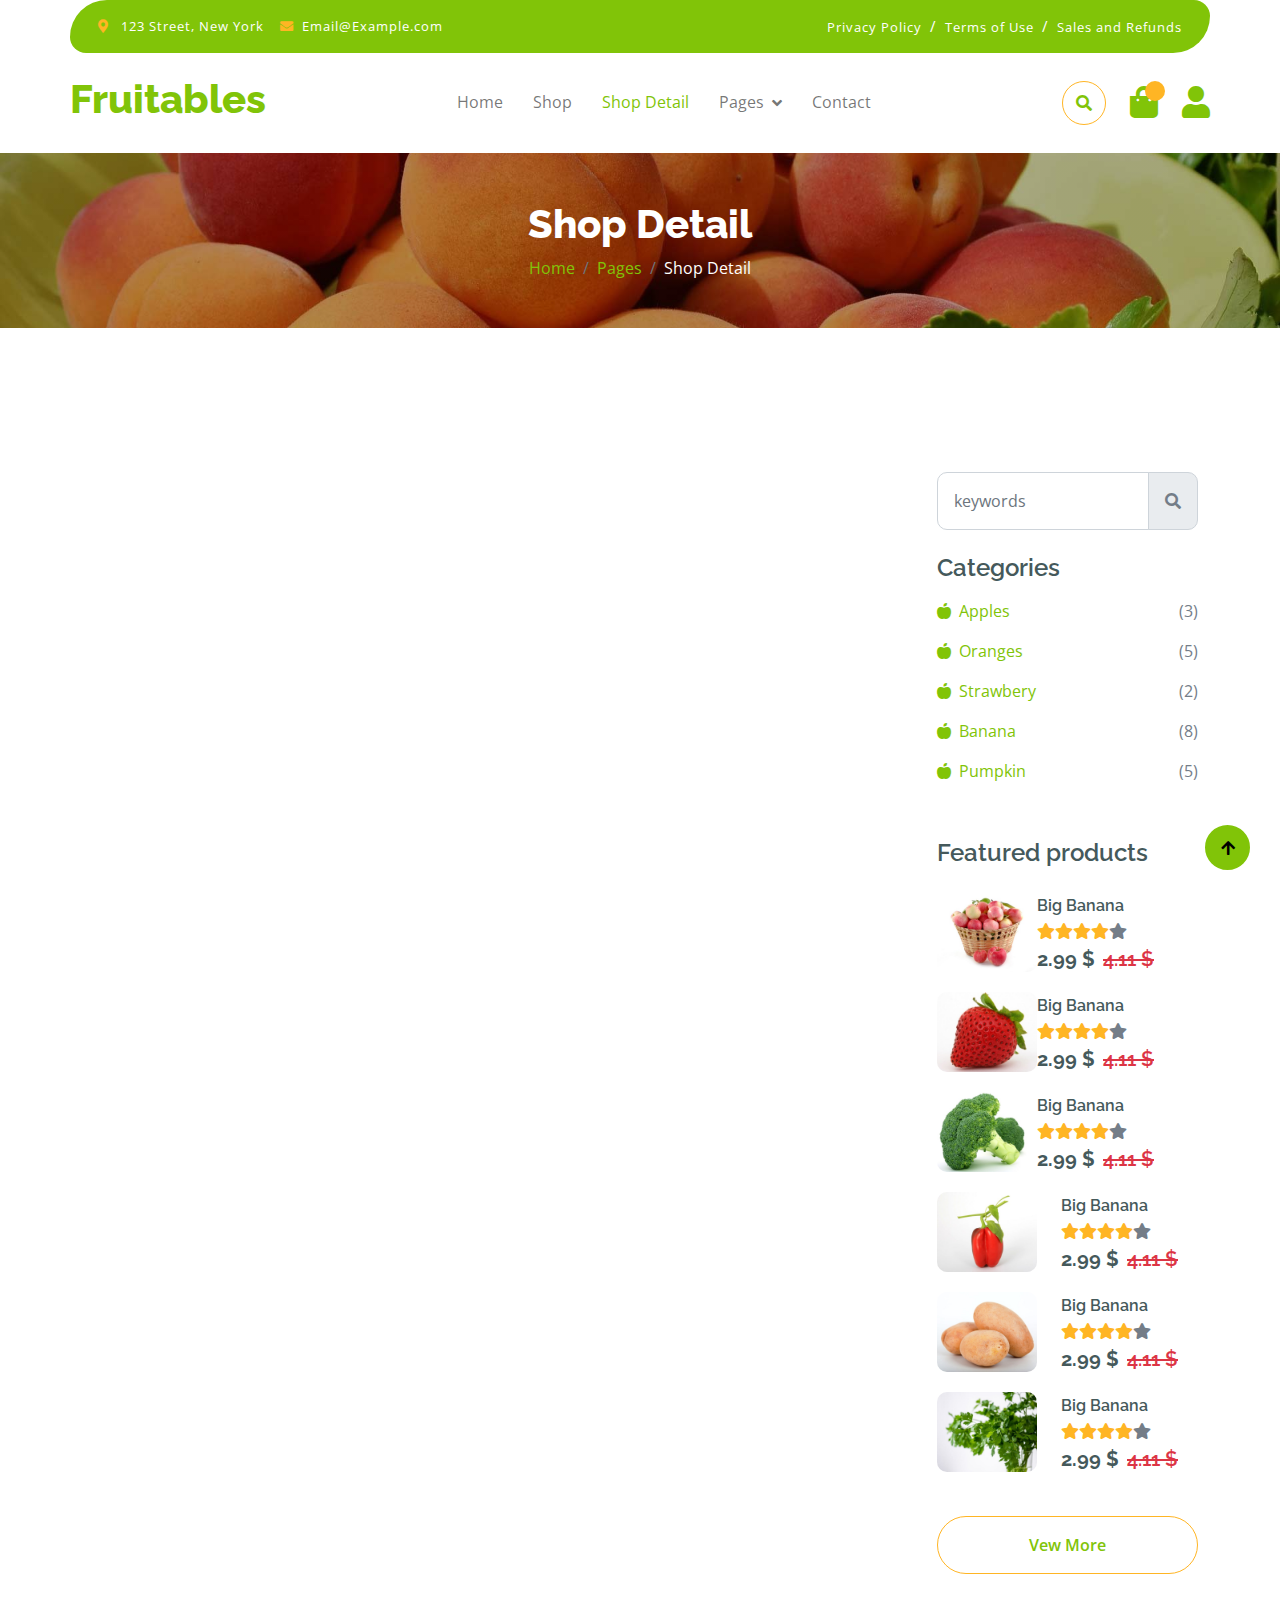
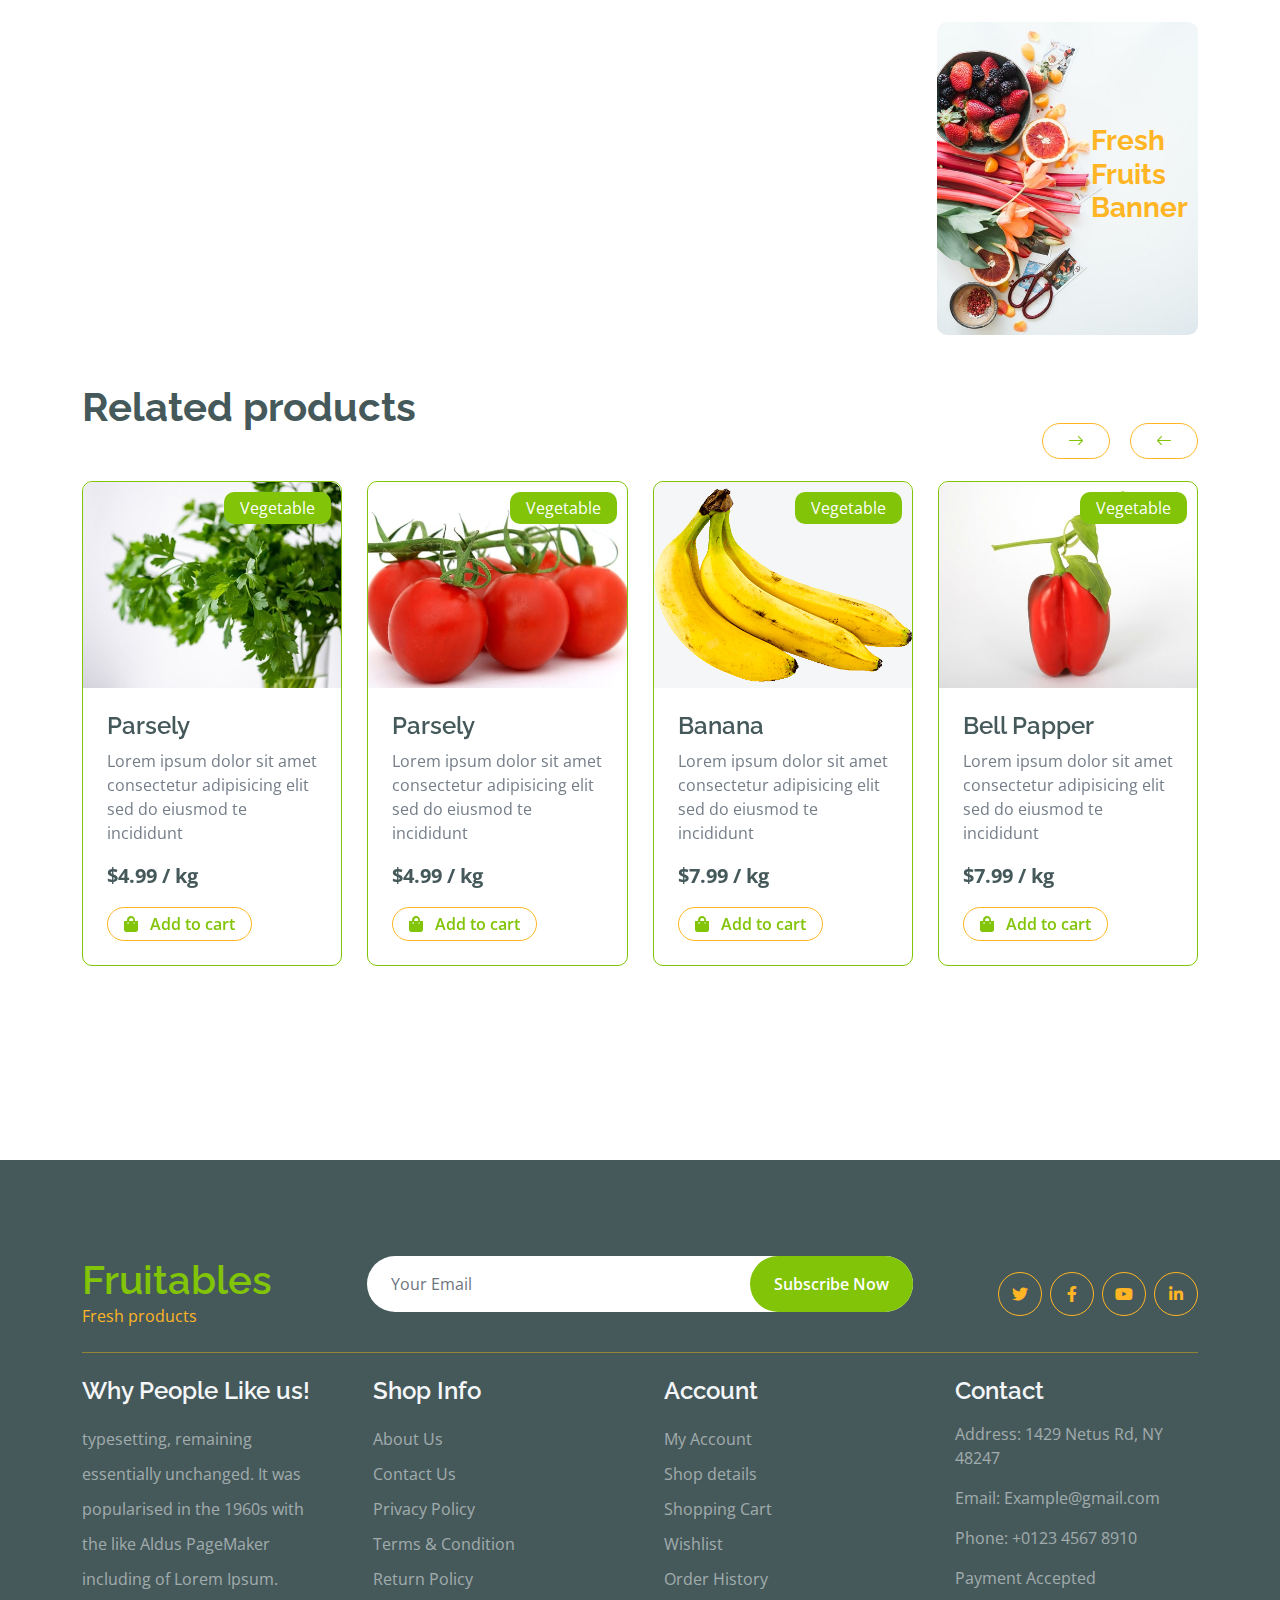
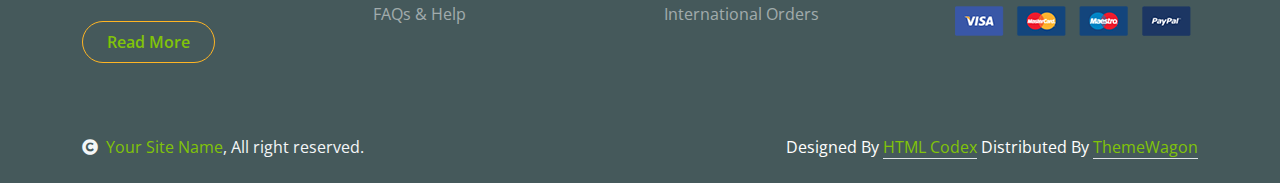
<file: shop-detail.html>
<!DOCTYPE html>
<html lang="en">

<head>
    <meta charset="utf-8">
    <title>Fruitables - Vegetable Website Template</title>
    <meta content="width=device-width, initial-scale=1.0" name="viewport">
    <meta content="" name="keywords">
    <meta content="" name="description">

    <!-- Google Web Fonts -->
    <link rel="preconnect" href="https://fonts.googleapis.com">
    <link rel="preconnect" href="https://fonts.gstatic.com" crossorigin>
    <link
        href="https://fonts.googleapis.com/css2?family=Open+Sans:wght@400;600&family=Raleway:wght@600;800&display=swap"
        rel="stylesheet">

    <!-- Icon Font Stylesheet -->
    <link rel="stylesheet" href="https://use.fontawesome.com/releases/v5.15.4/css/all.css" />
    <link href="https://cdn.jsdelivr.net/npm/bootstrap-icons@1.4.1/font/bootstrap-icons.css" rel="stylesheet">

    <!-- Libraries Stylesheet -->
    <link href="lib/lightbox/css/lightbox.min.css" rel="stylesheet">
    <link href="lib/owlcarousel/assets/owl.carousel.min.css" rel="stylesheet">


    <!-- Customized Bootstrap Stylesheet -->
    <link href="css/bootstrap.min.css" rel="stylesheet">

    <!-- Template Stylesheet -->
    <link href="css/style.css" rel="stylesheet">
</head>

<body>

    <!-- Spinner Start -->
    <div id="spinner"
        class="show w-100 vh-100 bg-white position-fixed translate-middle top-50 start-50  d-flex align-items-center justify-content-center">
        <div class="spinner-grow text-primary" role="status"></div>
    </div>
    <!-- Spinner End -->


    <!-- Navbar start -->
    <div class="container-fluid fixed-top">
        <div class="container topbar bg-primary d-none d-lg-block">
            <div class="d-flex justify-content-between">
                <div class="top-info ps-2">
                    <small class="me-3"><i class="fas fa-map-marker-alt me-2 text-secondary"></i> <a href="#"
                            class="text-white">123 Street, New York</a></small>
                    <small class="me-3"><i class="fas fa-envelope me-2 text-secondary"></i><a href="#"
                            class="text-white">Email@Example.com</a></small>
                </div>
                <div class="top-link pe-2">
                    <a href="#" class="text-white"><small class="text-white mx-2">Privacy Policy</small>/</a>
                    <a href="#" class="text-white"><small class="text-white mx-2">Terms of Use</small>/</a>
                    <a href="#" class="text-white"><small class="text-white ms-2">Sales and Refunds</small></a>
                </div>
            </div>
        </div>
        <div class="container px-0">
            <nav class="navbar navbar-light bg-white navbar-expand-xl">
                <a href="index.html" class="navbar-brand">
                    <h1 class="text-primary display-6">Fruitables</h1>
                </a>
                <button class="navbar-toggler py-2 px-3" type="button" data-bs-toggle="collapse"
                    data-bs-target="#navbarCollapse">
                    <span class="fa fa-bars text-primary"></span>
                </button>
                <div class="collapse navbar-collapse bg-white" id="navbarCollapse">
                    <div class="navbar-nav mx-auto">
                        <a href="index.html" class="nav-item nav-link">Home</a>
                        <a href="shop.html" class="nav-item nav-link">Shop</a>
                        <a href="shop-detail.html" class="nav-item nav-link active">Shop Detail</a>
                        <div class="nav-item dropdown">
                            <a href="#" class="nav-link dropdown-toggle" data-bs-toggle="dropdown">Pages</a>
                            <div class="dropdown-menu m-0 bg-secondary rounded-0">
                                <a href="cart.html" class="dropdown-item">Cart</a>
                                <a href="chackout.html" class="dropdown-item">Chackout</a>
                                <a href="testimonial.html" class="dropdown-item">Testimonial</a>
                                <a href="404.html" class="dropdown-item">404 Page</a>
                            </div>
                        </div>
                        <a href="contact.html" class="nav-item nav-link">Contact</a>
                    </div>
                    <div class="d-flex m-3 me-0">
                        <button
                            class="btn-search btn border border-secondary btn-md-square rounded-circle bg-white me-4"
                            data-bs-toggle="modal" data-bs-target="#searchModal"><i
                                class="fas fa-search text-primary"></i></button>
                                <a href="cart.html" class="position-relative me-4 my-auto">
                                    <i class="fa fa-shopping-bag fa-2x"></i>
                                    <span class="position-absolute bg-secondary rounded-circle d-flex align-items-center justify-content-center text-dark px-1" style="top: -5px; left: 15px; height: 20px; min-width: 20px;">
                                        </span>
                                </a>
                        <a href="#" class="my-auto">
                            <i class="fas fa-user fa-2x"></i>
                        </a>
                    </div>
                </div>
            </nav>
        </div>
    </div>
    <!-- Navbar End -->


    <!-- Modal Search Start -->
    <div class="modal fade" id="searchModal" tabindex="-1" aria-labelledby="exampleModalLabel" aria-hidden="true">
        <div class="modal-dialog modal-fullscreen">
            <div class="modal-content rounded-0">
                <div class="modal-header">
                    <h5 class="modal-title" id="exampleModalLabel">Search by keyword</h5>
                    <button type="button" class="btn-close" data-bs-dismiss="modal" aria-label="Close"></button>
                </div>
                <div class="modal-body d-flex align-items-center">
                    <div class="input-group w-75 mx-auto d-flex">
                        <input type="search" class="form-control p-3" placeholder="keywords"
                            aria-describedby="search-icon-1">
                        <span id="search-icon-1" class="input-group-text p-3"><i class="fa fa-search"></i></span>
                    </div>
                </div>
            </div>
        </div>
    </div>
    <!-- Modal Search End -->


    <!-- Single Page Header start -->
    <div class="container-fluid page-header py-5">
        <h1 class="text-center text-white display-6">Shop Detail</h1>
        <ol class="breadcrumb justify-content-center mb-0">
            <li class="breadcrumb-item"><a href="#">Home</a></li>
            <li class="breadcrumb-item"><a href="#">Pages</a></li>
            <li class="breadcrumb-item active text-white">Shop Detail</li>
        </ol>
    </div>
    <!-- Single Page Header End -->


    <!-- Single Product Start -->
    <div class="container-fluid py-5 mt-5">
        <div class="container py-5">
            <div class="row g-4 mb-5">
                <div class="col-lg-8 col-xl-9 product-dt">
                    <!-- <div class="row g-4"> -->
                        <!--  <div class="col-lg-6">
                                <div class="border rounded">
                                    <a href="#">
                                        <img src="img/single-item.jpg" class="img-fluid rounded" alt="Image">
                                    </a>
                                </div>
                                </div>
                                <div class="col-lg-6">
                                <h4 class="fw-bold mb-3">Brocoli</h4>
                                <p class="mb-3">Category: Vegetables</p>
                                <h5 class="fw-bold mb-3">3,35 $</h5>
                                <div class="d-flex mb-4">
                                    <i class="fa fa-star text-secondary"></i>
                                    <i class="fa fa-star text-secondary"></i>
                                    <i class="fa fa-star text-secondary"></i>
                                    <i class="fa fa-star text-secondary"></i>
                                    <i class="fa fa-star"></i>
                                </div>
                                <p class="mb-4">The generated Lorem Ipsum is therefore always free from repetition injected humour, or non-characteristic words etc.</p>
                                <p class="mb-4">Susp endisse ultricies nisi vel quam suscipit. Sabertooth peacock flounder; chain pickerel hatchetfish, pencilfish snailfish</p>
                                <div class="input-group quantity mb-5" style="width: 100px;">
                                    <div class="input-group-btn">
                                        <button class="btn btn-sm btn-minus rounded-circle bg-light border" >
                                            <i class="fa fa-minus"></i>
                                        </button>
                                    </div>
                                    <input type="text" class="form-control form-control-sm text-center border-0" value="1">
                                    <div class="input-group-btn">
                                        <button class="btn btn-sm btn-plus rounded-circle bg-light border">
                                            <i class="fa fa-plus"></i>
                                        </button>
                                    </div>
                                </div>
                                <a href="#" class="btn border border-secondary rounded-pill px-4 py-2 mb-4 text-primary"><i class="fa fa-shopping-bag me-2 text-primary"></i> Add to cart</a>
                            </div> -->
                        <!-- </div>
                        <div class="col-lg-12">
                            <nav>
                                <div class="nav nav-tabs mb-3">
                                    <button class="nav-link active border-white border-bottom-0" type="button"
                                        role="tab" id="nav-about-tab" data-bs-toggle="tab" data-bs-target="#nav-about"
                                        aria-controls="nav-about" aria-selected="true">Description</button>
                                    <button class="nav-link border-white border-bottom-0" type="button" role="tab"
                                        id="nav-mission-tab" data-bs-toggle="tab" data-bs-target="#nav-mission"
                                        aria-controls="nav-mission" aria-selected="false">Reviews</button>
                                </div>
                            </nav>
                            <div class="tab-content mb-5">
                                <div class="tab-pane active" id="nav-about" role="tabpanel"
                                    aria-labelledby="nav-about-tab">
                                    <p>The generated Lorem Ipsum is therefore always free from repetition injected
                                        humour, or non-characteristic words etc.
                                        Susp endisse ultricies nisi vel quam suscipit </p>
                                    <p>Sabertooth peacock flounder; chain pickerel hatchetfish, pencilfish snailfish
                                        filefish Antarctic
                                        icefish goldeye aholehole trumpetfish pilot fish airbreathing catfish, electric
                                        ray sweeper.</p>
                                    <div class="px-2">
                                        <div class="row g-4">
                                            <div class="col-6">
                                                <div
                                                    class="row bg-light align-items-center text-center justify-content-center py-2">
                                                    <div class="col-6">
                                                        <p class="mb-0">Weight</p>
                                                    </div>
                                                    <div class="col-6">
                                                        <p class="mb-0">1 kg</p>
                                                    </div>
                                                </div>
                                                <div
                                                    class="row text-center align-items-center justify-content-center py-2">
                                                    <div class="col-6">
                                                        <p class="mb-0">Country of Origin</p>
                                                    </div>
                                                    <div class="col-6">
                                                        <p class="mb-0">Agro Farm</p>
                                                    </div>
                                                </div>
                                                <div
                                                    class="row bg-light text-center align-items-center justify-content-center py-2">
                                                    <div class="col-6">
                                                        <p class="mb-0">Quality</p>
                                                    </div>
                                                    <div class="col-6">
                                                        <p class="mb-0">Organic</p>
                                                    </div>
                                                </div>
                                                <div
                                                    class="row text-center align-items-center justify-content-center py-2">
                                                    <div class="col-6">
                                                        <p class="mb-0">Сheck</p>
                                                    </div>
                                                    <div class="col-6">
                                                        <p class="mb-0">Healthy</p>
                                                    </div>
                                                </div>
                                                <div
                                                    class="row bg-light text-center align-items-center justify-content-center py-2">
                                                    <div class="col-6">
                                                        <p class="mb-0">Min Weight</p>
                                                    </div>
                                                    <div class="col-6">
                                                        <p class="mb-0">250 Kg</p>
                                                    </div>
                                                </div>
                                            </div>
                                        </div>
                                    </div>
                                </div>
                                <div class="tab-pane" id="nav-mission" role="tabpanel"
                                    aria-labelledby="nav-mission-tab">
                                    <div class="d-flex">
                                        <img src="img/avatar.jpg" class="img-fluid rounded-circle p-3"
                                            style="width: 100px; height: 100px;" alt="">
                                        <div class="">
                                            <p class="mb-2" style="font-size: 14px;">April 12, 2024</p>
                                            <div class="d-flex justify-content-between">
                                                <h5>Jason Smith</h5>
                                                <div class="d-flex mb-3">
                                                    <i class="fa fa-star text-secondary"></i>
                                                    <i class="fa fa-star text-secondary"></i>
                                                    <i class="fa fa-star text-secondary"></i>
                                                    <i class="fa fa-star text-secondary"></i>
                                                    <i class="fa fa-star"></i>
                                                </div>
                                            </div>
                                            <p>The generated Lorem Ipsum is therefore always free from repetition
                                                injected humour, or non-characteristic
                                                words etc. Susp endisse ultricies nisi vel quam suscipit </p>
                                        </div>
                                    </div>
                                    <div class="d-flex">
                                        <img src="img/avatar.jpg" class="img-fluid rounded-circle p-3"
                                            style="width: 100px; height: 100px;" alt="">
                                        <div class="">
                                            <p class="mb-2" style="font-size: 14px;">April 12, 2024</p>
                                            <div class="d-flex justify-content-between">
                                                <h5>Sam Peters</h5>
                                                <div class="d-flex mb-3">
                                                    <i class="fa fa-star text-secondary"></i>
                                                    <i class="fa fa-star text-secondary"></i>
                                                    <i class="fa fa-star text-secondary"></i>
                                                    <i class="fa fa-star"></i>
                                                    <i class="fa fa-star"></i>
                                                </div>
                                            </div>
                                            <p class="text-dark">The generated Lorem Ipsum is therefore always free from
                                                repetition injected humour, or non-characteristic
                                                words etc. Susp endisse ultricies nisi vel quam suscipit </p>
                                        </div>
                                    </div>
                                </div>
                                <div class="tab-pane" id="nav-vision" role="tabpanel">
                                    <p class="text-dark">Tempor erat elitr rebum at clita. Diam dolor diam ipsum et
                                        tempor sit. Aliqu diam
                                        amet diam et eos labore. 3</p>
                                    <p class="mb-0">Diam dolor diam ipsum et tempor sit. Aliqu diam amet diam et eos
                                        labore.
                                        Clita erat ipsum et lorem et sit</p>
                                </div>
                            </div>
                        </div>
                        <form action="#">
                            <h4 class="mb-5 fw-bold">Leave a Reply</h4>
                            <div class="row g-4">
                                <div class="col-lg-6">
                                    <div class="border-bottom rounded">
                                        <input type="text" class="form-control border-0 me-4" placeholder="Yur Name *">
                                    </div>
                                </div>
                                <div class="col-lg-6">
                                    <div class="border-bottom rounded">
                                        <input type="email" class="form-control border-0" placeholder="Your Email *">
                                    </div>
                                </div>
                                <div class="col-lg-12">
                                    <div class="border-bottom rounded my-4">
                                        <textarea name="" id="" class="form-control border-0" cols="30" rows="8"
                                            placeholder="Your Review *" spellcheck="false"></textarea>
                                    </div>
                                </div>
                                <div class="col-lg-12">
                                    <div class="d-flex justify-content-between py-3 mb-5">
                                        <div class="d-flex align-items-center">
                                            <p class="mb-0 me-3">Please rate:</p>
                                            <div class="d-flex align-items-center" style="font-size: 12px;">
                                                <i class="fa fa-star text-muted"></i>
                                                <i class="fa fa-star"></i>
                                                <i class="fa fa-star"></i>
                                                <i class="fa fa-star"></i>
                                                <i class="fa fa-star"></i>
                                            </div>
                                        </div>
                                        <a href="#"
                                            class="btn border border-secondary text-primary rounded-pill px-4 py-3">
                                            Post Comment</a>
                                    </div>
                                </div>
                            </div>
                        </form>
                    </div>-->
                </div>
                <div class="col-lg-4 col-xl-3">
                    <div class="row g-4 fruite">
                        <div class="col-lg-12">
                            <div class="input-group w-100 mx-auto d-flex mb-4">
                                <input type="search" class="form-control p-3" placeholder="keywords"
                                    aria-describedby="search-icon-1">
                                <span id="search-icon-1" class="input-group-text p-3"><i
                                        class="fa fa-search"></i></span>
                            </div>
                            <div class="mb-4">
                                <h4>Categories</h4>
                                <ul class="list-unstyled fruite-categorie">
                                    <li>
                                        <div class="d-flex justify-content-between fruite-name">
                                            <a href="#"><i class="fas fa-apple-alt me-2"></i>Apples</a>
                                            <span>(3)</span>
                                        </div>
                                    </li>
                                    <li>
                                        <div class="d-flex justify-content-between fruite-name">
                                            <a href="#"><i class="fas fa-apple-alt me-2"></i>Oranges</a>
                                            <span>(5)</span>
                                        </div>
                                    </li>
                                    <li>
                                        <div class="d-flex justify-content-between fruite-name">
                                            <a href="#"><i class="fas fa-apple-alt me-2"></i>Strawbery</a>
                                            <span>(2)</span>
                                        </div>
                                    </li>
                                    <li>
                                        <div class="d-flex justify-content-between fruite-name">
                                            <a href="#"><i class="fas fa-apple-alt me-2"></i>Banana</a>
                                            <span>(8)</span>
                                        </div>
                                    </li>
                                    <li>
                                        <div class="d-flex justify-content-between fruite-name">
                                            <a href="#"><i class="fas fa-apple-alt me-2"></i>Pumpkin</a>
                                            <span>(5)</span>
                                        </div>
                                    </li>
                                </ul>
                            </div>
                        </div>
                        <div class="col-lg-12">
                            <h4 class="mb-4">Featured products</h4>
                            <div class="d-flex align-items-center justify-content-start">
                                <div class="rounded" style="width: 100px; height: 100px;">
                                    <img src="img/featur-1.jpg" class="img-fluid rounded" alt="Image">
                                </div>
                                <div>
                                    <h6 class="mb-2">Big Banana</h6>
                                    <div class="d-flex mb-2">
                                        <i class="fa fa-star text-secondary"></i>
                                        <i class="fa fa-star text-secondary"></i>
                                        <i class="fa fa-star text-secondary"></i>
                                        <i class="fa fa-star text-secondary"></i>
                                        <i class="fa fa-star"></i>
                                    </div>
                                    <div class="d-flex mb-2">
                                        <h5 class="fw-bold me-2">2.99 $</h5>
                                        <h5 class="text-danger text-decoration-line-through">4.11 $</h5>
                                    </div>
                                </div>
                            </div>
                            <div class="d-flex align-items-center justify-content-start">
                                <div class="rounded" style="width: 100px; height: 100px;">
                                    <img src="img/featur-2.jpg" class="img-fluid rounded" alt="">
                                </div>
                                <div>
                                    <h6 class="mb-2">Big Banana</h6>
                                    <div class="d-flex mb-2">
                                        <i class="fa fa-star text-secondary"></i>
                                        <i class="fa fa-star text-secondary"></i>
                                        <i class="fa fa-star text-secondary"></i>
                                        <i class="fa fa-star text-secondary"></i>
                                        <i class="fa fa-star"></i>
                                    </div>
                                    <div class="d-flex mb-2">
                                        <h5 class="fw-bold me-2">2.99 $</h5>
                                        <h5 class="text-danger text-decoration-line-through">4.11 $</h5>
                                    </div>
                                </div>
                            </div>
                            <div class="d-flex align-items-center justify-content-start">
                                <div class="rounded" style="width: 100px; height: 100px;">
                                    <img src="img/featur-3.jpg" class="img-fluid rounded" alt="">
                                </div>
                                <div>
                                    <h6 class="mb-2">Big Banana</h6>
                                    <div class="d-flex mb-2">
                                        <i class="fa fa-star text-secondary"></i>
                                        <i class="fa fa-star text-secondary"></i>
                                        <i class="fa fa-star text-secondary"></i>
                                        <i class="fa fa-star text-secondary"></i>
                                        <i class="fa fa-star"></i>
                                    </div>
                                    <div class="d-flex mb-2">
                                        <h5 class="fw-bold me-2">2.99 $</h5>
                                        <h5 class="text-danger text-decoration-line-through">4.11 $</h5>
                                    </div>
                                </div>
                            </div>
                            <div class="d-flex align-items-center justify-content-start">
                                <div class="rounded me-4" style="width: 100px; height: 100px;">
                                    <img src="img/vegetable-item-4.jpg" class="img-fluid rounded" alt="">
                                </div>
                                <div>
                                    <h6 class="mb-2">Big Banana</h6>
                                    <div class="d-flex mb-2">
                                        <i class="fa fa-star text-secondary"></i>
                                        <i class="fa fa-star text-secondary"></i>
                                        <i class="fa fa-star text-secondary"></i>
                                        <i class="fa fa-star text-secondary"></i>
                                        <i class="fa fa-star"></i>
                                    </div>
                                    <div class="d-flex mb-2">
                                        <h5 class="fw-bold me-2">2.99 $</h5>
                                        <h5 class="text-danger text-decoration-line-through">4.11 $</h5>
                                    </div>
                                </div>
                            </div>
                            <div class="d-flex align-items-center justify-content-start">
                                <div class="rounded me-4" style="width: 100px; height: 100px;">
                                    <img src="img/vegetable-item-5.jpg" class="img-fluid rounded" alt="">
                                </div>
                                <div>
                                    <h6 class="mb-2">Big Banana</h6>
                                    <div class="d-flex mb-2">
                                        <i class="fa fa-star text-secondary"></i>
                                        <i class="fa fa-star text-secondary"></i>
                                        <i class="fa fa-star text-secondary"></i>
                                        <i class="fa fa-star text-secondary"></i>
                                        <i class="fa fa-star"></i>
                                    </div>
                                    <div class="d-flex mb-2">
                                        <h5 class="fw-bold me-2">2.99 $</h5>
                                        <h5 class="text-danger text-decoration-line-through">4.11 $</h5>
                                    </div>
                                </div>
                            </div>
                            <div class="d-flex align-items-center justify-content-start">
                                <div class="rounded me-4" style="width: 100px; height: 100px;">
                                    <img src="img/vegetable-item-6.jpg" class="img-fluid rounded" alt="">
                                </div>
                                <div>
                                    <h6 class="mb-2">Big Banana</h6>
                                    <div class="d-flex mb-2">
                                        <i class="fa fa-star text-secondary"></i>
                                        <i class="fa fa-star text-secondary"></i>
                                        <i class="fa fa-star text-secondary"></i>
                                        <i class="fa fa-star text-secondary"></i>
                                        <i class="fa fa-star"></i>
                                    </div>
                                    <div class="d-flex mb-2">
                                        <h5 class="fw-bold me-2">2.99 $</h5>
                                        <h5 class="text-danger text-decoration-line-through">4.11 $</h5>
                                    </div>
                                </div>
                            </div>
                            <div class="d-flex justify-content-center my-4">
                                <a href="#"
                                    class="btn border border-secondary px-4 py-3 rounded-pill text-primary w-100">Vew
                                    More</a>
                            </div>
                        </div>
                        <div class="col-lg-12">
                            <div class="position-relative">
                                <img src="img/banner-fruits.jpg" class="img-fluid w-100 rounded" alt="">
                                <div class="position-absolute"
                                    style="top: 50%; right: 10px; transform: translateY(-50%);">
                                    <h3 class="text-secondary fw-bold">Fresh <br> Fruits <br> Banner</h3>
                                </div>
                            </div>
                        </div>
                    </div>
                </div>
            </div>
            <h1 class="fw-bold mb-0">Related products</h1>
            <div class="vesitable">
                <div class="owl-carousel vegetable-carousel justify-content-center">
                    <div class="border border-primary rounded position-relative vesitable-item">
                        <div class="vesitable-img">
                            <img src="img/vegetable-item-6.jpg" class="img-fluid w-100 rounded-top" alt="">
                        </div>
                        <div class="text-white bg-primary px-3 py-1 rounded position-absolute"
                            style="top: 10px; right: 10px;">Vegetable</div>
                        <div class="p-4 pb-0 rounded-bottom">
                            <h4>Parsely</h4>
                            <p>Lorem ipsum dolor sit amet consectetur adipisicing elit sed do eiusmod te incididunt</p>
                            <div class="d-flex justify-content-between flex-lg-wrap">
                                <p class="text-dark fs-5 fw-bold">$4.99 / kg</p>
                                <a href="#"
                                    class="btn border border-secondary rounded-pill px-3 py-1 mb-4 text-primary"><i
                                        class="fa fa-shopping-bag me-2 text-primary"></i> Add to cart</a>
                            </div>
                        </div>
                    </div>
                    <div class="border border-primary rounded position-relative vesitable-item">
                        <div class="vesitable-img">
                            <img src="img/vegetable-item-1.jpg" class="img-fluid w-100 rounded-top" alt="">
                        </div>
                        <div class="text-white bg-primary px-3 py-1 rounded position-absolute"
                            style="top: 10px; right: 10px;">Vegetable</div>
                        <div class="p-4 pb-0 rounded-bottom">
                            <h4>Parsely</h4>
                            <p>Lorem ipsum dolor sit amet consectetur adipisicing elit sed do eiusmod te incididunt</p>
                            <div class="d-flex justify-content-between flex-lg-wrap">
                                <p class="text-dark fs-5 fw-bold">$4.99 / kg</p>
                                <a href="#"
                                    class="btn border border-secondary rounded-pill px-3 py-1 mb-4 text-primary"><i
                                        class="fa fa-shopping-bag me-2 text-primary"></i> Add to cart</a>
                            </div>
                        </div>
                    </div>
                    <div class="border border-primary rounded position-relative vesitable-item">
                        <div class="vesitable-img">
                            <img src="img/vegetable-item-3.png" class="img-fluid w-100 rounded-top bg-light" alt="">
                        </div>
                        <div class="text-white bg-primary px-3 py-1 rounded position-absolute"
                            style="top: 10px; right: 10px;">Vegetable</div>
                        <div class="p-4 pb-0 rounded-bottom">
                            <h4>Banana</h4>
                            <p>Lorem ipsum dolor sit amet consectetur adipisicing elit sed do eiusmod te incididunt</p>
                            <div class="d-flex justify-content-between flex-lg-wrap">
                                <p class="text-dark fs-5 fw-bold">$7.99 / kg</p>
                                <a href="#"
                                    class="btn border border-secondary rounded-pill px-3 py-1 mb-4 text-primary"><i
                                        class="fa fa-shopping-bag me-2 text-primary"></i> Add to cart</a>
                            </div>
                        </div>
                    </div>
                    <div class="border border-primary rounded position-relative vesitable-item">
                        <div class="vesitable-img">
                            <img src="img/vegetable-item-4.jpg" class="img-fluid w-100 rounded-top" alt="">
                        </div>
                        <div class="text-white bg-primary px-3 py-1 rounded position-absolute"
                            style="top: 10px; right: 10px;">Vegetable</div>
                        <div class="p-4 pb-0 rounded-bottom">
                            <h4>Bell Papper</h4>
                            <p>Lorem ipsum dolor sit amet consectetur adipisicing elit sed do eiusmod te incididunt</p>
                            <div class="d-flex justify-content-between flex-lg-wrap">
                                <p class="text-dark fs-5 fw-bold">$7.99 / kg</p>
                                <a href="#"
                                    class="btn border border-secondary rounded-pill px-3 py-1 mb-4 text-primary"><i
                                        class="fa fa-shopping-bag me-2 text-primary"></i> Add to cart</a>
                            </div>
                        </div>
                    </div>
                    <div class="border border-primary rounded position-relative vesitable-item">
                        <div class="vesitable-img">
                            <img src="img/vegetable-item-5.jpg" class="img-fluid w-100 rounded-top" alt="">
                        </div>
                        <div class="text-white bg-primary px-3 py-1 rounded position-absolute"
                            style="top: 10px; right: 10px;">Vegetable</div>
                        <div class="p-4 pb-0 rounded-bottom">
                            <h4>Potatoes</h4>
                            <p>Lorem ipsum dolor sit amet consectetur adipisicing elit sed do eiusmod te incididunt</p>
                            <div class="d-flex justify-content-between flex-lg-wrap">
                                <p class="text-dark fs-5 fw-bold">$7.99 / kg</p>
                                <a href="#"
                                    class="btn border border-secondary rounded-pill px-3 py-1 mb-4 text-primary"><i
                                        class="fa fa-shopping-bag me-2 text-primary"></i> Add to cart</a>
                            </div>
                        </div>
                    </div>
                    <div class="border border-primary rounded position-relative vesitable-item">
                        <div class="vesitable-img">
                            <img src="img/vegetable-item-6.jpg" class="img-fluid w-100 rounded-top" alt="">
                        </div>
                        <div class="text-white bg-primary px-3 py-1 rounded position-absolute"
                            style="top: 10px; right: 10px;">Vegetable</div>
                        <div class="p-4 pb-0 rounded-bottom">
                            <h4>Parsely</h4>
                            <p>Lorem ipsum dolor sit amet consectetur adipisicing elit sed do eiusmod te incididunt</p>
                            <div class="d-flex justify-content-between flex-lg-wrap">
                                <p class="text-dark fs-5 fw-bold">$7.99 / kg</p>
                                <a href="#"
                                    class="btn border border-secondary rounded-pill px-3 py-1 mb-4 text-primary"><i
                                        class="fa fa-shopping-bag me-2 text-primary"></i> Add to cart</a>
                            </div>
                        </div>
                    </div>
                    <div class="border border-primary rounded position-relative vesitable-item">
                        <div class="vesitable-img">
                            <img src="img/vegetable-item-5.jpg" class="img-fluid w-100 rounded-top" alt="">
                        </div>
                        <div class="text-white bg-primary px-3 py-1 rounded position-absolute"
                            style="top: 10px; right: 10px;">Vegetable</div>
                        <div class="p-4 pb-0 rounded-bottom">
                            <h4>Potatoes</h4>
                            <p>Lorem ipsum dolor sit amet consectetur adipisicing elit sed do eiusmod te incididunt</p>
                            <div class="d-flex justify-content-between flex-lg-wrap">
                                <p class="text-dark fs-5 fw-bold">$7.99 / kg</p>
                                <a href="#"
                                    class="btn border border-secondary rounded-pill px-3 py-1 mb-4 text-primary"><i
                                        class="fa fa-shopping-bag me-2 text-primary"></i> Add to cart</a>
                            </div>
                        </div>
                    </div>
                    <div class="border border-primary rounded position-relative vesitable-item">
                        <div class="vesitable-img">
                            <img src="img/vegetable-item-6.jpg" class="img-fluid w-100 rounded-top" alt="">
                        </div>
                        <div class="text-white bg-primary px-3 py-1 rounded position-absolute"
                            style="top: 10px; right: 10px;">Vegetable</div>
                        <div class="p-4 pb-0 rounded-bottom">
                            <h4>Parsely</h4>
                            <p>Lorem ipsum dolor sit amet consectetur adipisicing elit sed do eiusmod te incididunt</p>
                            <div class="d-flex justify-content-between flex-lg-wrap">
                                <p class="text-dark fs-5 fw-bold">$7.99 / kg</p>
                                <a href="#"
                                    class="btn border border-secondary rounded-pill px-3 py-1 mb-4 text-primary"><i
                                        class="fa fa-shopping-bag me-2 text-primary"></i> Add to cart</a>
                            </div>
                        </div>
                    </div>
                </div>
            </div>
        </div>
    </div>
    <!-- Single Product End -->


    <!-- Footer Start -->
    <div class="container-fluid bg-dark text-white-50 footer pt-5 mt-5">
        <div class="container py-5">
            <div class="pb-4 mb-4" style="border-bottom: 1px solid rgba(226, 175, 24, 0.5) ;">
                <div class="row g-4">
                    <div class="col-lg-3">
                        <a href="#">
                            <h1 class="text-primary mb-0">Fruitables</h1>
                            <p class="text-secondary mb-0">Fresh products</p>
                        </a>
                    </div>
                    <div class="col-lg-6">
                        <div class="position-relative mx-auto">
                            <input class="form-control border-0 w-100 py-3 px-4 rounded-pill" type="number"
                                placeholder="Your Email">
                            <button type="submit"
                                class="btn btn-primary border-0 border-secondary py-3 px-4 position-absolute rounded-pill text-white"
                                style="top: 0; right: 0;">Subscribe Now</button>
                        </div>
                    </div>
                    <div class="col-lg-3">
                        <div class="d-flex justify-content-end pt-3">
                            <a class="btn  btn-outline-secondary me-2 btn-md-square rounded-circle" href=""><i
                                    class="fab fa-twitter"></i></a>
                            <a class="btn btn-outline-secondary me-2 btn-md-square rounded-circle" href=""><i
                                    class="fab fa-facebook-f"></i></a>
                            <a class="btn btn-outline-secondary me-2 btn-md-square rounded-circle" href=""><i
                                    class="fab fa-youtube"></i></a>
                            <a class="btn btn-outline-secondary btn-md-square rounded-circle" href=""><i
                                    class="fab fa-linkedin-in"></i></a>
                        </div>
                    </div>
                </div>
            </div>
            <div class="row g-5">
                <div class="col-lg-3 col-md-6">
                    <div class="footer-item">
                        <h4 class="text-light mb-3">Why People Like us!</h4>
                        <p class="mb-4">typesetting, remaining essentially unchanged. It was
                            popularised in the 1960s with the like Aldus PageMaker including of Lorem Ipsum.</p>
                        <a href="" class="btn border-secondary py-2 px-4 rounded-pill text-primary">Read More</a>
                    </div>
                </div>
                <div class="col-lg-3 col-md-6">
                    <div class="d-flex flex-column text-start footer-item">
                        <h4 class="text-light mb-3">Shop Info</h4>
                        <a class="btn-link" href="">About Us</a>
                        <a class="btn-link" href="">Contact Us</a>
                        <a class="btn-link" href="">Privacy Policy</a>
                        <a class="btn-link" href="">Terms & Condition</a>
                        <a class="btn-link" href="">Return Policy</a>
                        <a class="btn-link" href="">FAQs & Help</a>
                    </div>
                </div>
                <div class="col-lg-3 col-md-6">
                    <div class="d-flex flex-column text-start footer-item">
                        <h4 class="text-light mb-3">Account</h4>
                        <a class="btn-link" href="">My Account</a>
                        <a class="btn-link" href="">Shop details</a>
                        <a class="btn-link" href="">Shopping Cart</a>
                        <a class="btn-link" href="">Wishlist</a>
                        <a class="btn-link" href="">Order History</a>
                        <a class="btn-link" href="">International Orders</a>
                    </div>
                </div>
                <div class="col-lg-3 col-md-6">
                    <div class="footer-item">
                        <h4 class="text-light mb-3">Contact</h4>
                        <p>Address: 1429 Netus Rd, NY 48247</p>
                        <p>Email: Example@gmail.com</p>
                        <p>Phone: +0123 4567 8910</p>
                        <p>Payment Accepted</p>
                        <img src="img/payment.png" class="img-fluid" alt="">
                    </div>
                </div>
            </div>
        </div>
    </div>
    <!-- Footer End -->

    <!-- Copyright Start -->
    <div class="container-fluid copyright bg-dark py-4">
        <div class="container">
            <div class="row">
                <div class="col-md-6 text-center text-md-start mb-3 mb-md-0">
                    <span class="text-light"><a href="#"><i class="fas fa-copyright text-light me-2"></i>Your Site
                            Name</a>, All right reserved.</span>
                </div>
                <div class="col-md-6 my-auto text-center text-md-end text-white">
                    <!--/*** This template is free as long as you keep the below author’s credit link/attribution link/backlink. ***/-->
                    <!--/*** If you'd like to use the template without the below author’s credit link/attribution link/backlink, ***/-->
                    <!--/*** you can purchase the Credit Removal License from "https://htmlcodex.com/credit-removal". ***/-->
                    Designed By <a class="border-bottom" href="https://htmlcodex.com">HTML Codex</a> Distributed By <a
                        class="border-bottom" href="https://themewagon.com">ThemeWagon</a>
                </div>
            </div>
        </div>
    </div>
    <!-- Copyright End -->



    <!-- Back to Top -->
    <a href="#" class="btn btn-primary border-3 border-primary rounded-circle back-to-top"><i
            class="fa fa-arrow-up"></i></a>


    <!-- JavaScript Libraries -->
    <script src="https://ajax.googleapis.com/ajax/libs/jquery/3.6.4/jquery.min.js"></script>
    <script src="https://cdn.jsdelivr.net/npm/bootstrap@5.0.0/dist/js/bootstrap.bundle.min.js"></script>
    <script src="lib/easing/easing.min.js"></script>
    <script src="lib/waypoints/waypoints.min.js"></script>
    <script src="lib/lightbox/js/lightbox.min.js"></script>
    <script src="lib/owlcarousel/owl.carousel.min.js"></script>

    <!-- Template Javascript -->
    <script src="js/main.js"></script>
    <script src="js/shop-detail.js"></script>
    <script src="js/index.js"></script>
</body>

</html>
</file>
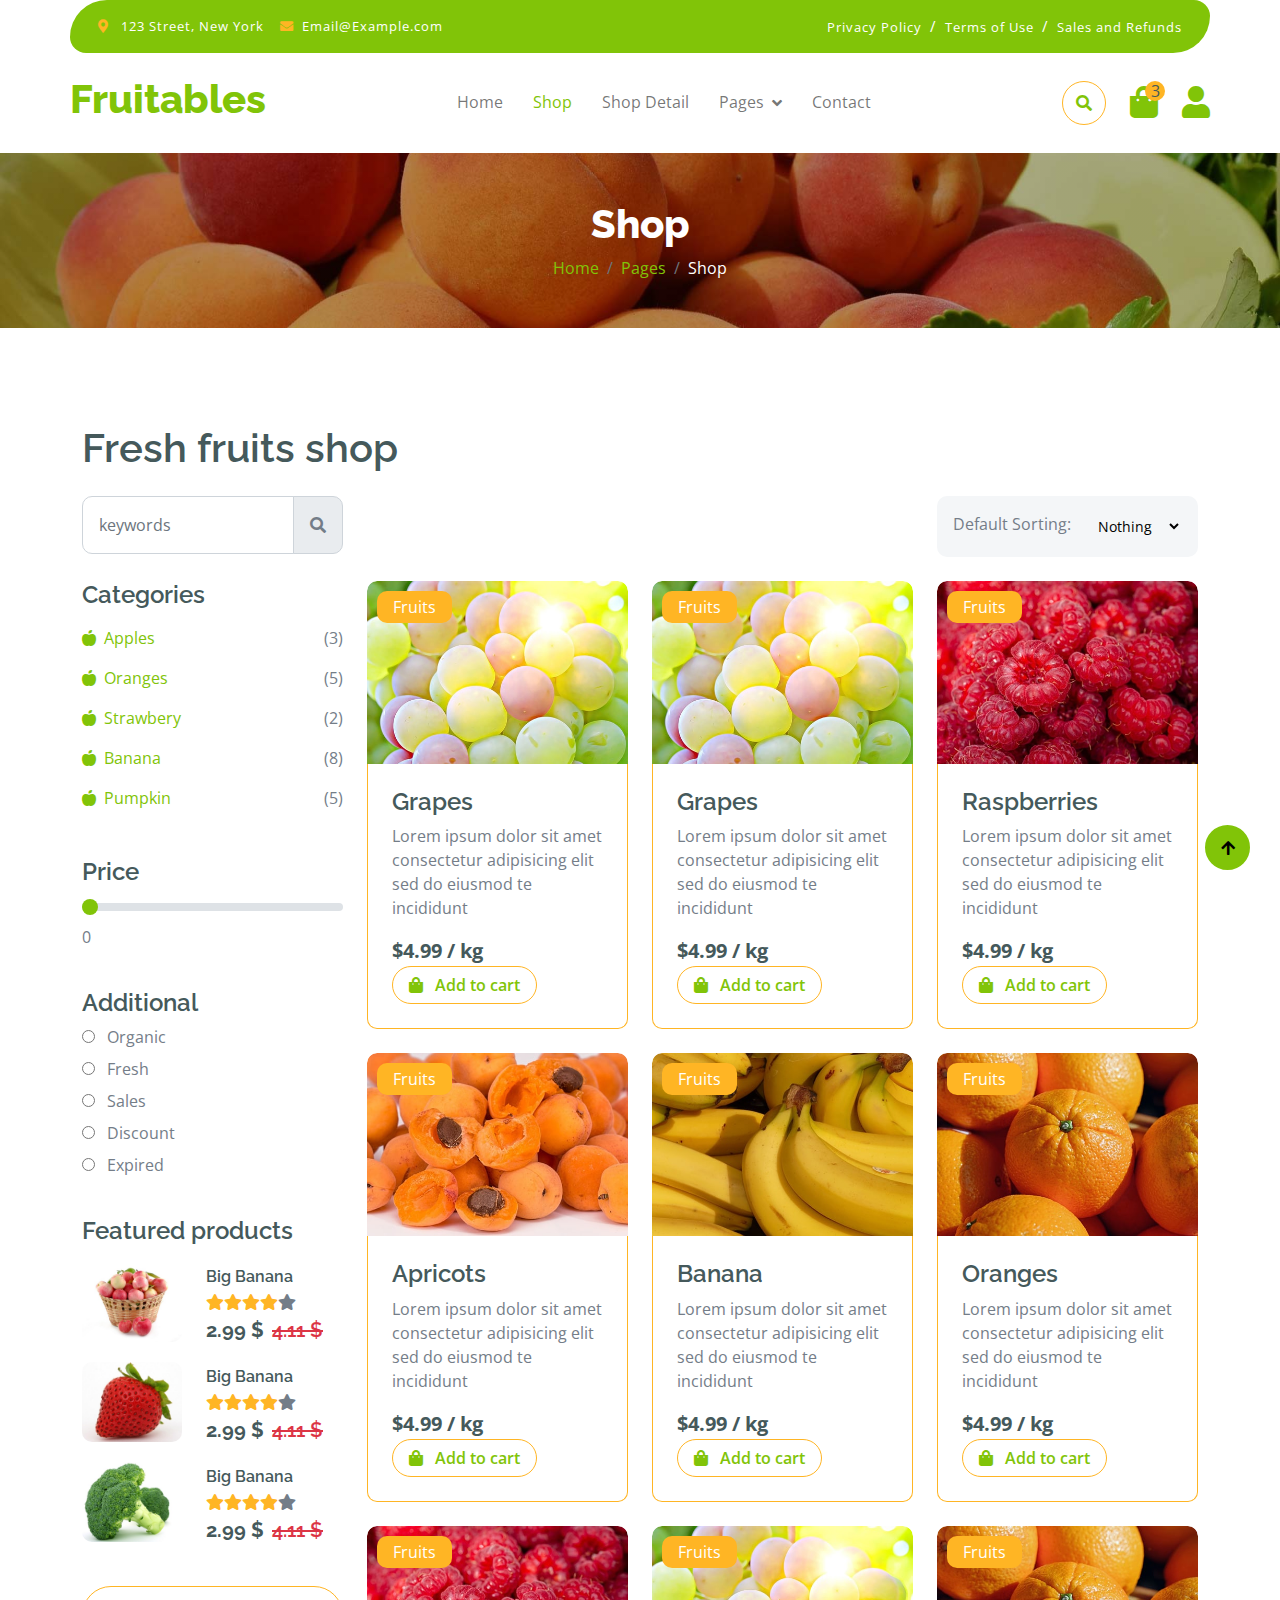
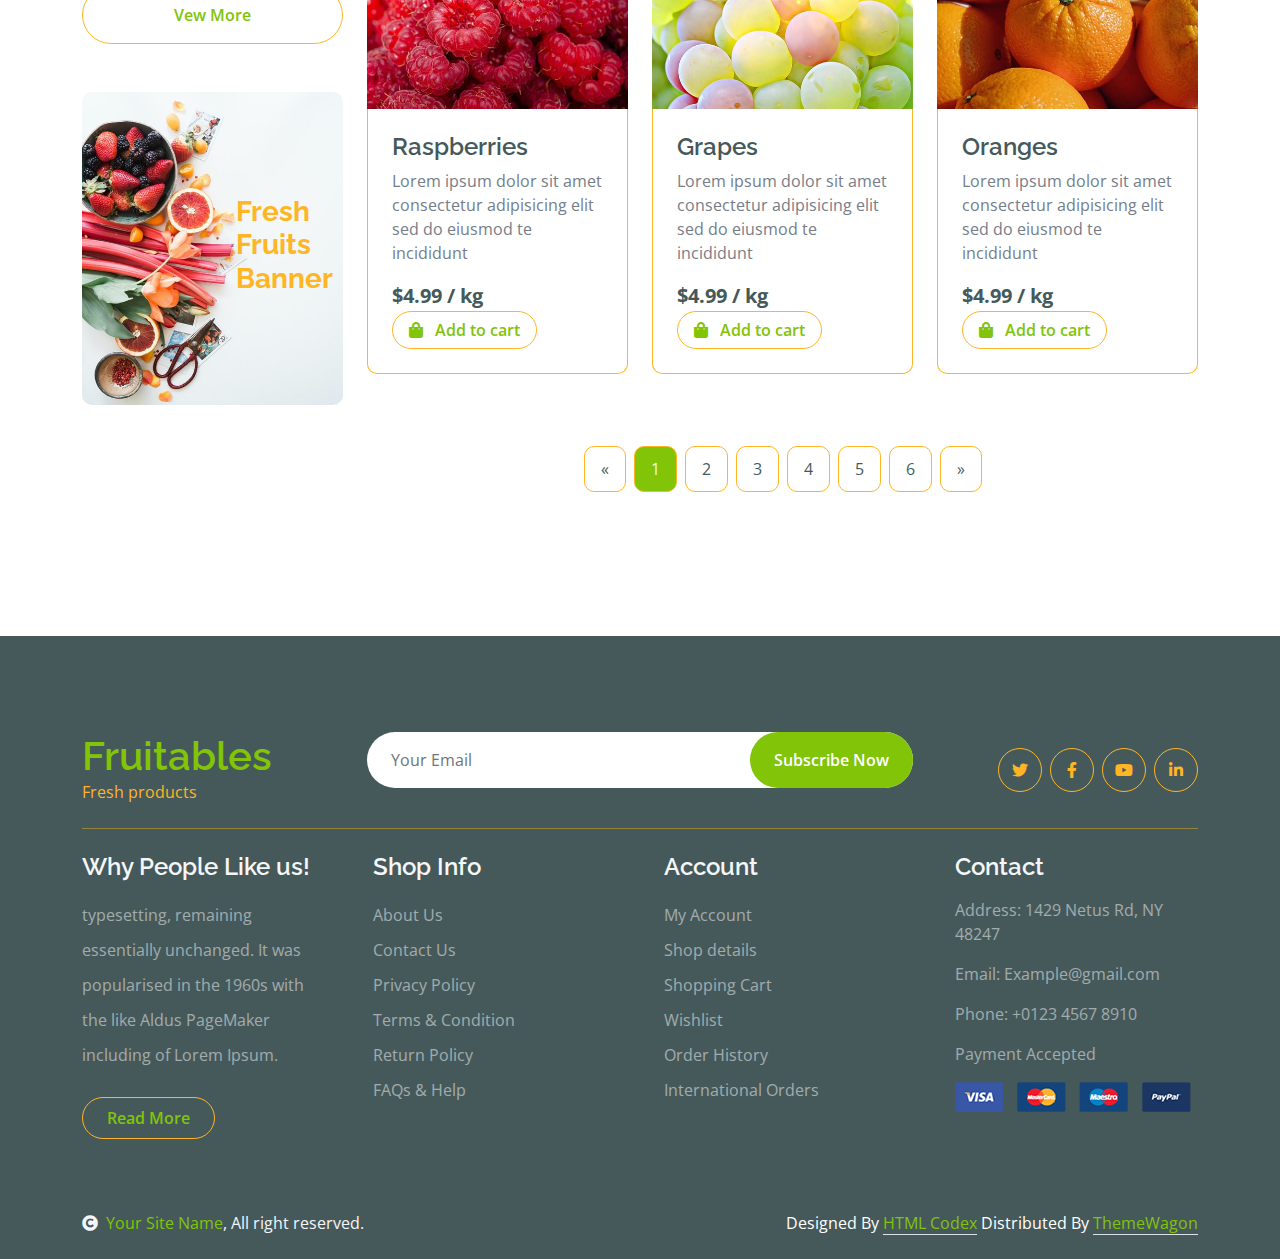
<file: shop.html>
<!DOCTYPE html>
<html lang="en">

    <head>
        <meta charset="utf-8">
        <title>Fruitables - Vegetable Website Template</title>
        <meta content="width=device-width, initial-scale=1.0" name="viewport">
        <meta content="" name="keywords">
        <meta content="" name="description">

        <!-- Google Web Fonts -->
        <link rel="preconnect" href="https://fonts.googleapis.com">
        <link rel="preconnect" href="https://fonts.gstatic.com" crossorigin>
        <link href="https://fonts.googleapis.com/css2?family=Open+Sans:wght@400;600&family=Raleway:wght@600;800&display=swap" rel="stylesheet">

        <!-- Icon Font Stylesheet -->
        <link rel="stylesheet" href="https://use.fontawesome.com/releases/v5.15.4/css/all.css"/>
        <link href="https://cdn.jsdelivr.net/npm/bootstrap-icons@1.4.1/font/bootstrap-icons.css" rel="stylesheet">

        <!-- Libraries Stylesheet -->
        <link href="lib/lightbox/css/lightbox.min.css" rel="stylesheet">
        <link href="lib/owlcarousel/assets/owl.carousel.min.css" rel="stylesheet">


        <!-- Customized Bootstrap Stylesheet -->
        <link href="css/bootstrap.min.css" rel="stylesheet">

        <!-- Template Stylesheet -->
        <link href="css/style.css" rel="stylesheet">
    </head>

    <body>

        <!-- Spinner Start -->
        <div id="spinner" class="show w-100 vh-100 bg-white position-fixed translate-middle top-50 start-50  d-flex align-items-center justify-content-center">
            <div class="spinner-grow text-primary" role="status"></div>
        </div>
        <!-- Spinner End -->


        <!-- Navbar start -->
        <div class="container-fluid fixed-top">
            <div class="container topbar bg-primary d-none d-lg-block">
                <div class="d-flex justify-content-between">
                    <div class="top-info ps-2">
                        <small class="me-3"><i class="fas fa-map-marker-alt me-2 text-secondary"></i> <a href="#" class="text-white">123 Street, New York</a></small>
                        <small class="me-3"><i class="fas fa-envelope me-2 text-secondary"></i><a href="#" class="text-white">Email@Example.com</a></small>
                    </div>
                    <div class="top-link pe-2">
                        <a href="#" class="text-white"><small class="text-white mx-2">Privacy Policy</small>/</a>
                        <a href="#" class="text-white"><small class="text-white mx-2">Terms of Use</small>/</a>
                        <a href="#" class="text-white"><small class="text-white ms-2">Sales and Refunds</small></a>
                    </div>
                </div>
            </div>
            <div class="container px-0">
                <nav class="navbar navbar-light bg-white navbar-expand-xl">
                    <a href="index.html" class="navbar-brand"><h1 class="text-primary display-6">Fruitables</h1></a>
                    <button class="navbar-toggler py-2 px-3" type="button" data-bs-toggle="collapse" data-bs-target="#navbarCollapse">
                        <span class="fa fa-bars text-primary"></span>
                    </button>
                    <div class="collapse navbar-collapse bg-white" id="navbarCollapse">
                        <div class="navbar-nav mx-auto">
                            <a href="index.html" class="nav-item nav-link">Home</a>
                            <a href="shop.html" class="nav-item nav-link active">Shop</a>
                            <a href="shop-detail.html" class="nav-item nav-link">Shop Detail</a>
                            <div class="nav-item dropdown">
                                <a href="#" class="nav-link dropdown-toggle" data-bs-toggle="dropdown">Pages</a>
                                <div class="dropdown-menu m-0 bg-secondary rounded-0">
                                    <a href="cart.html" class="dropdown-item">Cart</a>
                                    <a href="chackout.html" class="dropdown-item">Chackout</a>
                                    <a href="testimonial.html" class="dropdown-item">Testimonial</a>
                                    <a href="404.html" class="dropdown-item">404 Page</a>
                                </div>
                            </div>
                            <a href="contact.html" class="nav-item nav-link">Contact</a>
                        </div>
                        <div class="d-flex m-3 me-0">
                            <button class="btn-search btn border border-secondary btn-md-square rounded-circle bg-white me-4" data-bs-toggle="modal" data-bs-target="#searchModal"><i class="fas fa-search text-primary"></i></button>
                            <a href="#" class="position-relative me-4 my-auto">
                                <i class="fa fa-shopping-bag fa-2x"></i>
                                <span class="position-absolute bg-secondary rounded-circle d-flex align-items-center justify-content-center text-dark px-1" style="top: -5px; left: 15px; height: 20px; min-width: 20px;">3</span>
                            </a>
                            <a href="#" class="my-auto">
                                <i class="fas fa-user fa-2x"></i>
                            </a>
                        </div>
                    </div>
                </nav>
            </div>
        </div>
        <!-- Navbar End -->


        <!-- Modal Search Start -->
        <div class="modal fade" id="searchModal" tabindex="-1" aria-labelledby="exampleModalLabel" aria-hidden="true">
            <div class="modal-dialog modal-fullscreen">
                <div class="modal-content rounded-0">
                    <div class="modal-header">
                        <h5 class="modal-title" id="exampleModalLabel">Search by keyword</h5>
                        <button type="button" class="btn-close" data-bs-dismiss="modal" aria-label="Close"></button>
                    </div>
                    <div class="modal-body d-flex align-items-center">
                        <div class="input-group w-75 mx-auto d-flex">
                            <input type="search" class="form-control p-3" placeholder="keywords" aria-describedby="search-icon-1">
                            <span id="search-icon-1" class="input-group-text p-3"><i class="fa fa-search"></i></span>
                        </div>
                    </div>
                </div>
            </div>
        </div>
        <!-- Modal Search End -->


        <!-- Single Page Header start -->
        <div class="container-fluid page-header py-5">
            <h1 class="text-center text-white display-6">Shop</h1>
            <ol class="breadcrumb justify-content-center mb-0">
                <li class="breadcrumb-item"><a href="#">Home</a></li>
                <li class="breadcrumb-item"><a href="#">Pages</a></li>
                <li class="breadcrumb-item active text-white">Shop</li>
            </ol>
        </div>
        <!-- Single Page Header End -->


        <!-- Fruits Shop Start-->
        <div class="container-fluid fruite py-5">
            <div class="container py-5">
                <h1 class="mb-4">Fresh fruits shop</h1>
                <div class="row g-4">
                    <div class="col-lg-12">
                        <div class="row g-4">
                            <div class="col-xl-3">
                                <div class="input-group w-100 mx-auto d-flex">
                                    <input type="search" class="form-control p-3" placeholder="keywords" aria-describedby="search-icon-1">
                                    <span id="search-icon-1" class="input-group-text p-3"><i class="fa fa-search"></i></span>
                                </div>
                            </div>
                            <div class="col-6"></div>
                            <div class="col-xl-3">
                                <div class="bg-light ps-3 py-3 rounded d-flex justify-content-between mb-4">
                                    <label for="fruits">Default Sorting:</label>
                                    <select id="fruits" name="fruitlist" class="border-0 form-select-sm bg-light me-3" form="fruitform">
                                        <option value="volvo">Nothing</option>
                                        <option value="saab">Popularity</option>
                                        <option value="opel">Organic</option>
                                        <option value="audi">Fantastic</option>
                                    </select>
                                </div>
                            </div>
                        </div>
                        <div class="row g-4">
                            <div class="col-lg-3">
                                <div class="row g-4">
                                    <div class="col-lg-12">
                                        <div class="mb-3">
                                            <h4>Categories</h4>
                                            <ul class="list-unstyled fruite-categorie">
                                                <li>
                                                    <div class="d-flex justify-content-between fruite-name">
                                                        <a href="#"><i class="fas fa-apple-alt me-2"></i>Apples</a>
                                                        <span>(3)</span>
                                                    </div>
                                                </li>
                                                <li>
                                                    <div class="d-flex justify-content-between fruite-name">
                                                        <a href="#"><i class="fas fa-apple-alt me-2"></i>Oranges</a>
                                                        <span>(5)</span>
                                                    </div>
                                                </li>
                                                <li>
                                                    <div class="d-flex justify-content-between fruite-name">
                                                        <a href="#"><i class="fas fa-apple-alt me-2"></i>Strawbery</a>
                                                        <span>(2)</span>
                                                    </div>
                                                </li>
                                                <li>
                                                    <div class="d-flex justify-content-between fruite-name">
                                                        <a href="#"><i class="fas fa-apple-alt me-2"></i>Banana</a>
                                                        <span>(8)</span>
                                                    </div>
                                                </li>
                                                <li>
                                                    <div class="d-flex justify-content-between fruite-name">
                                                        <a href="#"><i class="fas fa-apple-alt me-2"></i>Pumpkin</a>
                                                        <span>(5)</span>
                                                    </div>
                                                </li>
                                            </ul>
                                        </div>
                                    </div>
                                    <div class="col-lg-12">
                                        <div class="mb-3">
                                            <h4 class="mb-2">Price</h4>
                                            <input type="range" class="form-range w-100" id="rangeInput" name="rangeInput" min="0" max="500" value="0" oninput="amount.value=rangeInput.value">
                                            <output id="amount" name="amount" min-velue="0" max-value="500" for="rangeInput">0</output>
                                        </div>
                                    </div>
                                    <div class="col-lg-12">
                                        <div class="mb-3">
                                            <h4>Additional</h4>
                                            <div class="mb-2">
                                                <input type="radio" class="me-2" id="Categories-1" name="Categories-1" value="Beverages">
                                                <label for="Categories-1"> Organic</label>
                                            </div>
                                            <div class="mb-2">
                                                <input type="radio" class="me-2" id="Categories-2" name="Categories-1" value="Beverages">
                                                <label for="Categories-2"> Fresh</label>
                                            </div>
                                            <div class="mb-2">
                                                <input type="radio" class="me-2" id="Categories-3" name="Categories-1" value="Beverages">
                                                <label for="Categories-3"> Sales</label>
                                            </div>
                                            <div class="mb-2">
                                                <input type="radio" class="me-2" id="Categories-4" name="Categories-1" value="Beverages">
                                                <label for="Categories-4"> Discount</label>
                                            </div>
                                            <div class="mb-2">
                                                <input type="radio" class="me-2" id="Categories-5" name="Categories-1" value="Beverages">
                                                <label for="Categories-5"> Expired</label>
                                            </div>
                                        </div>
                                    </div>
                                    <div class="col-lg-12">
                                        <h4 class="mb-3">Featured products</h4>
                                        <div class="d-flex align-items-center justify-content-start">
                                            <div class="rounded me-4" style="width: 100px; height: 100px;">
                                                <img src="img/featur-1.jpg" class="img-fluid rounded" alt="">
                                            </div>
                                            <div>
                                                <h6 class="mb-2">Big Banana</h6>
                                                <div class="d-flex mb-2">
                                                    <i class="fa fa-star text-secondary"></i>
                                                    <i class="fa fa-star text-secondary"></i>
                                                    <i class="fa fa-star text-secondary"></i>
                                                    <i class="fa fa-star text-secondary"></i>
                                                    <i class="fa fa-star"></i>
                                                </div>
                                                <div class="d-flex mb-2">
                                                    <h5 class="fw-bold me-2">2.99 $</h5>
                                                    <h5 class="text-danger text-decoration-line-through">4.11 $</h5>
                                                </div>
                                            </div>
                                        </div>
                                        <div class="d-flex align-items-center justify-content-start">
                                            <div class="rounded me-4" style="width: 100px; height: 100px;">
                                                <img src="img/featur-2.jpg" class="img-fluid rounded" alt="">
                                            </div>
                                            <div>
                                                <h6 class="mb-2">Big Banana</h6>
                                                <div class="d-flex mb-2">
                                                    <i class="fa fa-star text-secondary"></i>
                                                    <i class="fa fa-star text-secondary"></i>
                                                    <i class="fa fa-star text-secondary"></i>
                                                    <i class="fa fa-star text-secondary"></i>
                                                    <i class="fa fa-star"></i>
                                                </div>
                                                <div class="d-flex mb-2">
                                                    <h5 class="fw-bold me-2">2.99 $</h5>
                                                    <h5 class="text-danger text-decoration-line-through">4.11 $</h5>
                                                </div>
                                            </div>
                                        </div>
                                        <div class="d-flex align-items-center justify-content-start">
                                            <div class="rounded me-4" style="width: 100px; height: 100px;">
                                                <img src="img/featur-3.jpg" class="img-fluid rounded" alt="">
                                            </div>
                                            <div>
                                                <h6 class="mb-2">Big Banana</h6>
                                                <div class="d-flex mb-2">
                                                    <i class="fa fa-star text-secondary"></i>
                                                    <i class="fa fa-star text-secondary"></i>
                                                    <i class="fa fa-star text-secondary"></i>
                                                    <i class="fa fa-star text-secondary"></i>
                                                    <i class="fa fa-star"></i>
                                                </div>
                                                <div class="d-flex mb-2">
                                                    <h5 class="fw-bold me-2">2.99 $</h5>
                                                    <h5 class="text-danger text-decoration-line-through">4.11 $</h5>
                                                </div>
                                            </div>
                                        </div>
                                        <div class="d-flex justify-content-center my-4">
                                            <a href="#" class="btn border border-secondary px-4 py-3 rounded-pill text-primary w-100">Vew More</a>
                                        </div>
                                    </div>
                                    <div class="col-lg-12">
                                        <div class="position-relative">
                                            <img src="img/banner-fruits.jpg" class="img-fluid w-100 rounded" alt="">
                                            <div class="position-absolute" style="top: 50%; right: 10px; transform: translateY(-50%);">
                                                <h3 class="text-secondary fw-bold">Fresh <br> Fruits <br> Banner</h3>
                                            </div>
                                        </div>
                                    </div>
                                </div>
                            </div>
                            <div class="col-lg-9">
                                <div class="row g-4 justify-content-center">
                                    <div class="col-md-6 col-lg-6 col-xl-4">
                                        <div class="rounded position-relative fruite-item">
                                            <div class="fruite-img">
                                                <img src="img/fruite-item-5.jpg" class="img-fluid w-100 rounded-top" alt="">
                                            </div>
                                            <div class="text-white bg-secondary px-3 py-1 rounded position-absolute" style="top: 10px; left: 10px;">Fruits</div>
                                            <div class="p-4 border border-secondary border-top-0 rounded-bottom">
                                                <h4>Grapes</h4>
                                                <p>Lorem ipsum dolor sit amet consectetur adipisicing elit sed do eiusmod te incididunt</p>
                                                <div class="d-flex justify-content-between flex-lg-wrap">
                                                    <p class="text-dark fs-5 fw-bold mb-0">$4.99 / kg</p>
                                                    <a href="#" class="btn border border-secondary rounded-pill px-3 text-primary"><i class="fa fa-shopping-bag me-2 text-primary"></i> Add to cart</a>
                                                </div>
                                            </div>
                                        </div>
                                    </div>
                                    <div class="col-md-6 col-lg-6 col-xl-4">
                                        <div class="rounded position-relative fruite-item">
                                            <div class="fruite-img">
                                                <img src="img/fruite-item-5.jpg" class="img-fluid w-100 rounded-top" alt="">
                                            </div>
                                            <div class="text-white bg-secondary px-3 py-1 rounded position-absolute" style="top: 10px; left: 10px;">Fruits</div>
                                            <div class="p-4 border border-secondary border-top-0 rounded-bottom">
                                                <h4>Grapes</h4>
                                                <p>Lorem ipsum dolor sit amet consectetur adipisicing elit sed do eiusmod te incididunt</p>
                                                <div class="d-flex justify-content-between flex-lg-wrap">
                                                    <p class="text-dark fs-5 fw-bold mb-0">$4.99 / kg</p>
                                                    <a href="#" class="btn border border-secondary rounded-pill px-3 text-primary"><i class="fa fa-shopping-bag me-2 text-primary"></i> Add to cart</a>
                                                </div>
                                            </div>
                                        </div>
                                    </div>
                                    <div class="col-md-6 col-lg-6 col-xl-4">
                                        <div class="rounded position-relative fruite-item">
                                            <div class="fruite-img">
                                                <img src="img/fruite-item-2.jpg" class="img-fluid w-100 rounded-top" alt="">
                                            </div>
                                            <div class="text-white bg-secondary px-3 py-1 rounded position-absolute" style="top: 10px; left: 10px;">Fruits</div>
                                            <div class="p-4 border border-secondary border-top-0 rounded-bottom">
                                                <h4>Raspberries</h4>
                                                <p>Lorem ipsum dolor sit amet consectetur adipisicing elit sed do eiusmod te incididunt</p>
                                                <div class="d-flex justify-content-between flex-lg-wrap">
                                                    <p class="text-dark fs-5 fw-bold mb-0">$4.99 / kg</p>
                                                    <a href="#" class="btn border border-secondary rounded-pill px-3 text-primary"><i class="fa fa-shopping-bag me-2 text-primary"></i> Add to cart</a>
                                                </div>
                                            </div>
                                        </div>
                                    </div>
                                    <div class="col-md-6 col-lg-6 col-xl-4">
                                        <div class="rounded position-relative fruite-item">
                                            <div class="fruite-img">
                                                <img src="img/fruite-item-4.jpg" class="img-fluid w-100 rounded-top" alt="">
                                            </div>
                                            <div class="text-white bg-secondary px-3 py-1 rounded position-absolute" style="top: 10px; left: 10px;">Fruits</div>
                                            <div class="p-4 border border-secondary border-top-0 rounded-bottom">
                                                <h4>Apricots</h4>
                                                <p>Lorem ipsum dolor sit amet consectetur adipisicing elit sed do eiusmod te incididunt</p>
                                                <div class="d-flex justify-content-between flex-lg-wrap">
                                                    <p class="text-dark fs-5 fw-bold mb-0">$4.99 / kg</p>
                                                    <a href="#" class="btn border border-secondary rounded-pill px-3 text-primary"><i class="fa fa-shopping-bag me-2 text-primary"></i> Add to cart</a>
                                                </div>
                                            </div>
                                        </div>
                                    </div>
                                    <div class="col-md-6 col-lg-6 col-xl-4">
                                        <div class="rounded position-relative fruite-item">
                                            <div class="fruite-img">
                                                <img src="img/fruite-item-3.jpg" class="img-fluid w-100 rounded-top" alt="">
                                            </div>
                                            <div class="text-white bg-secondary px-3 py-1 rounded position-absolute" style="top: 10px; left: 10px;">Fruits</div>
                                            <div class="p-4 border border-secondary border-top-0 rounded-bottom">
                                                <h4>Banana</h4>
                                                <p>Lorem ipsum dolor sit amet consectetur adipisicing elit sed do eiusmod te incididunt</p>
                                                <div class="d-flex justify-content-between flex-lg-wrap">
                                                    <p class="text-dark fs-5 fw-bold mb-0">$4.99 / kg</p>
                                                    <a href="#" class="btn border border-secondary rounded-pill px-3 text-primary"><i class="fa fa-shopping-bag me-2 text-primary"></i> Add to cart</a>
                                                </div>
                                            </div>
                                        </div>
                                    </div>
                                    <div class="col-md-6 col-lg-6 col-xl-4">
                                        <div class="rounded position-relative fruite-item">
                                            <div class="fruite-img">
                                                <img src="img/fruite-item-1.jpg" class="img-fluid w-100 rounded-top" alt="">
                                            </div>
                                            <div class="text-white bg-secondary px-3 py-1 rounded position-absolute" style="top: 10px; left: 10px;">Fruits</div>
                                            <div class="p-4 border border-secondary border-top-0 rounded-bottom">
                                                <h4>Oranges</h4>
                                                <p>Lorem ipsum dolor sit amet consectetur adipisicing elit sed do eiusmod te incididunt</p>
                                                <div class="d-flex justify-content-between flex-lg-wrap">
                                                    <p class="text-dark fs-5 fw-bold mb-0">$4.99 / kg</p>
                                                    <a href="#" class="btn border border-secondary rounded-pill px-3 text-primary"><i class="fa fa-shopping-bag me-2 text-primary"></i> Add to cart</a>
                                                </div>
                                            </div>
                                        </div>
                                    </div>
                                    <div class="col-md-6 col-lg-6 col-xl-4">
                                        <div class="rounded position-relative fruite-item">
                                            <div class="fruite-img">
                                                <img src="img/fruite-item-2.jpg" class="img-fluid w-100 rounded-top" alt="">
                                            </div>
                                            <div class="text-white bg-secondary px-3 py-1 rounded position-absolute" style="top: 10px; left: 10px;">Fruits</div>
                                            <div class="p-4 border border-secondary border-top-0 rounded-bottom">
                                                <h4>Raspberries</h4>
                                                <p>Lorem ipsum dolor sit amet consectetur adipisicing elit sed do eiusmod te incididunt</p>
                                                <div class="d-flex justify-content-between flex-lg-wrap">
                                                    <p class="text-dark fs-5 fw-bold mb-0">$4.99 / kg</p>
                                                    <a href="#" class="btn border border-secondary rounded-pill px-3 text-primary"><i class="fa fa-shopping-bag me-2 text-primary"></i> Add to cart</a>
                                                </div>
                                            </div>
                                        </div>
                                    </div>
                                    <div class="col-md-6 col-lg-6 col-xl-4">
                                        <div class="rounded position-relative fruite-item">
                                            <div class="fruite-img">
                                                <img src="img/fruite-item-5.jpg" class="img-fluid w-100 rounded-top" alt="">
                                            </div>
                                            <div class="text-white bg-secondary px-3 py-1 rounded position-absolute" style="top: 10px; left: 10px;">Fruits</div>
                                            <div class="p-4 border border-secondary border-top-0 rounded-bottom">
                                                <h4>Grapes</h4>
                                                <p>Lorem ipsum dolor sit amet consectetur adipisicing elit sed do eiusmod te incididunt</p>
                                                <div class="d-flex justify-content-between flex-lg-wrap">
                                                    <p class="text-dark fs-5 fw-bold mb-0">$4.99 / kg</p>
                                                    <a href="#" class="btn border border-secondary rounded-pill px-3 text-primary"><i class="fa fa-shopping-bag me-2 text-primary"></i> Add to cart</a>
                                                </div>
                                            </div>
                                        </div>
                                    </div>
                                    <div class="col-md-6 col-lg-6 col-xl-4">
                                        <div class="rounded position-relative fruite-item">
                                            <div class="fruite-img">
                                                <img src="img/fruite-item-1.jpg" class="img-fluid w-100 rounded-top" alt="">
                                            </div>
                                            <div class="text-white bg-secondary px-3 py-1 rounded position-absolute" style="top: 10px; left: 10px;">Fruits</div>
                                            <div class="p-4 border border-secondary border-top-0 rounded-bottom">
                                                <h4>Oranges</h4>
                                                <p>Lorem ipsum dolor sit amet consectetur adipisicing elit sed do eiusmod te incididunt</p>
                                                <div class="d-flex justify-content-between flex-lg-wrap">
                                                    <p class="text-dark fs-5 fw-bold mb-0">$4.99 / kg</p>
                                                    <a href="#" class="btn border border-secondary rounded-pill px-3 text-primary"><i class="fa fa-shopping-bag me-2 text-primary"></i> Add to cart</a>
                                                </div>
                                            </div>
                                        </div>
                                    </div>
                                    <div class="col-12">
                                        <div class="pagination d-flex justify-content-center mt-5">
                                            <a href="#" class="rounded">&laquo;</a>
                                            <a href="#" class="active rounded">1</a>
                                            <a href="#" class="rounded">2</a>
                                            <a href="#" class="rounded">3</a>
                                            <a href="#" class="rounded">4</a>
                                            <a href="#" class="rounded">5</a>
                                            <a href="#" class="rounded">6</a>
                                            <a href="#" class="rounded">&raquo;</a>
                                        </div>
                                    </div>
                                </div>
                            </div>
                        </div>
                    </div>
                </div>
            </div>
        </div>
        <!-- Fruits Shop End-->


        <!-- Footer Start -->
        <div class="container-fluid bg-dark text-white-50 footer pt-5 mt-5">
            <div class="container py-5">
                <div class="pb-4 mb-4" style="border-bottom: 1px solid rgba(226, 175, 24, 0.5) ;">
                    <div class="row g-4">
                        <div class="col-lg-3">
                            <a href="#">
                                <h1 class="text-primary mb-0">Fruitables</h1>
                                <p class="text-secondary mb-0">Fresh products</p>
                            </a>
                        </div>
                        <div class="col-lg-6">
                            <div class="position-relative mx-auto">
                                <input class="form-control border-0 w-100 py-3 px-4 rounded-pill" type="number" placeholder="Your Email">
                                <button type="submit" class="btn btn-primary border-0 border-secondary py-3 px-4 position-absolute rounded-pill text-white" style="top: 0; right: 0;">Subscribe Now</button>
                            </div>
                        </div>
                        <div class="col-lg-3">
                            <div class="d-flex justify-content-end pt-3">
                                <a class="btn  btn-outline-secondary me-2 btn-md-square rounded-circle" href=""><i class="fab fa-twitter"></i></a>
                                <a class="btn btn-outline-secondary me-2 btn-md-square rounded-circle" href=""><i class="fab fa-facebook-f"></i></a>
                                <a class="btn btn-outline-secondary me-2 btn-md-square rounded-circle" href=""><i class="fab fa-youtube"></i></a>
                                <a class="btn btn-outline-secondary btn-md-square rounded-circle" href=""><i class="fab fa-linkedin-in"></i></a>
                            </div>
                        </div>
                    </div>
                </div>
                <div class="row g-5">
                    <div class="col-lg-3 col-md-6">
                        <div class="footer-item">
                            <h4 class="text-light mb-3">Why People Like us!</h4>
                            <p class="mb-4">typesetting, remaining essentially unchanged. It was
                                popularised in the 1960s with the like Aldus PageMaker including of Lorem Ipsum.</p>
                            <a href="" class="btn border-secondary py-2 px-4 rounded-pill text-primary">Read More</a>
                        </div>
                    </div>
                    <div class="col-lg-3 col-md-6">
                        <div class="d-flex flex-column text-start footer-item">
                            <h4 class="text-light mb-3">Shop Info</h4>
                            <a class="btn-link" href="">About Us</a>
                            <a class="btn-link" href="">Contact Us</a>
                            <a class="btn-link" href="">Privacy Policy</a>
                            <a class="btn-link" href="">Terms & Condition</a>
                            <a class="btn-link" href="">Return Policy</a>
                            <a class="btn-link" href="">FAQs & Help</a>
                        </div>
                    </div>
                    <div class="col-lg-3 col-md-6">
                        <div class="d-flex flex-column text-start footer-item">
                            <h4 class="text-light mb-3">Account</h4>
                            <a class="btn-link" href="">My Account</a>
                            <a class="btn-link" href="">Shop details</a>
                            <a class="btn-link" href="">Shopping Cart</a>
                            <a class="btn-link" href="">Wishlist</a>
                            <a class="btn-link" href="">Order History</a>
                            <a class="btn-link" href="">International Orders</a>
                        </div>
                    </div>
                    <div class="col-lg-3 col-md-6">
                        <div class="footer-item">
                            <h4 class="text-light mb-3">Contact</h4>
                            <p>Address: 1429 Netus Rd, NY 48247</p>
                            <p>Email: Example@gmail.com</p>
                            <p>Phone: +0123 4567 8910</p>
                            <p>Payment Accepted</p>
                            <img src="img/payment.png" class="img-fluid" alt="">
                        </div>
                    </div>
                </div>
            </div>
        </div>
        <!-- Footer End -->

        <!-- Copyright Start -->
        <div class="container-fluid copyright bg-dark py-4">
            <div class="container">
                <div class="row">
                    <div class="col-md-6 text-center text-md-start mb-3 mb-md-0">
                        <span class="text-light"><a href="#"><i class="fas fa-copyright text-light me-2"></i>Your Site Name</a>, All right reserved.</span>
                    </div>
                    <div class="col-md-6 my-auto text-center text-md-end text-white">
                        <!--/*** This template is free as long as you keep the below author’s credit link/attribution link/backlink. ***/-->
                        <!--/*** If you'd like to use the template without the below author’s credit link/attribution link/backlink, ***/-->
                        <!--/*** you can purchase the Credit Removal License from "https://htmlcodex.com/credit-removal". ***/-->
                        Designed By <a class="border-bottom" href="https://htmlcodex.com">HTML Codex</a> Distributed By <a class="border-bottom" href="https://themewagon.com">ThemeWagon</a>
                    </div>
                </div>
            </div>
        </div>
        <!-- Copyright End -->



        <!-- Back to Top -->
        <a href="#" class="btn btn-primary border-3 border-primary rounded-circle back-to-top"><i class="fa fa-arrow-up"></i></a>


    <!-- JavaScript Libraries -->
    <script src="https://ajax.googleapis.com/ajax/libs/jquery/3.6.4/jquery.min.js"></script>
    <script src="https://cdn.jsdelivr.net/npm/bootstrap@5.0.0/dist/js/bootstrap.bundle.min.js"></script>
    <script src="lib/easing/easing.min.js"></script>
    <script src="lib/waypoints/waypoints.min.js"></script>
    <script src="lib/lightbox/js/lightbox.min.js"></script>
    <script src="lib/owlcarousel/owl.carousel.min.js"></script>

    <!-- Template Javascript -->
    <script src="js/main.js"></script>
    <script src="js/index.js"></script>
    </body>

</html>
</file>
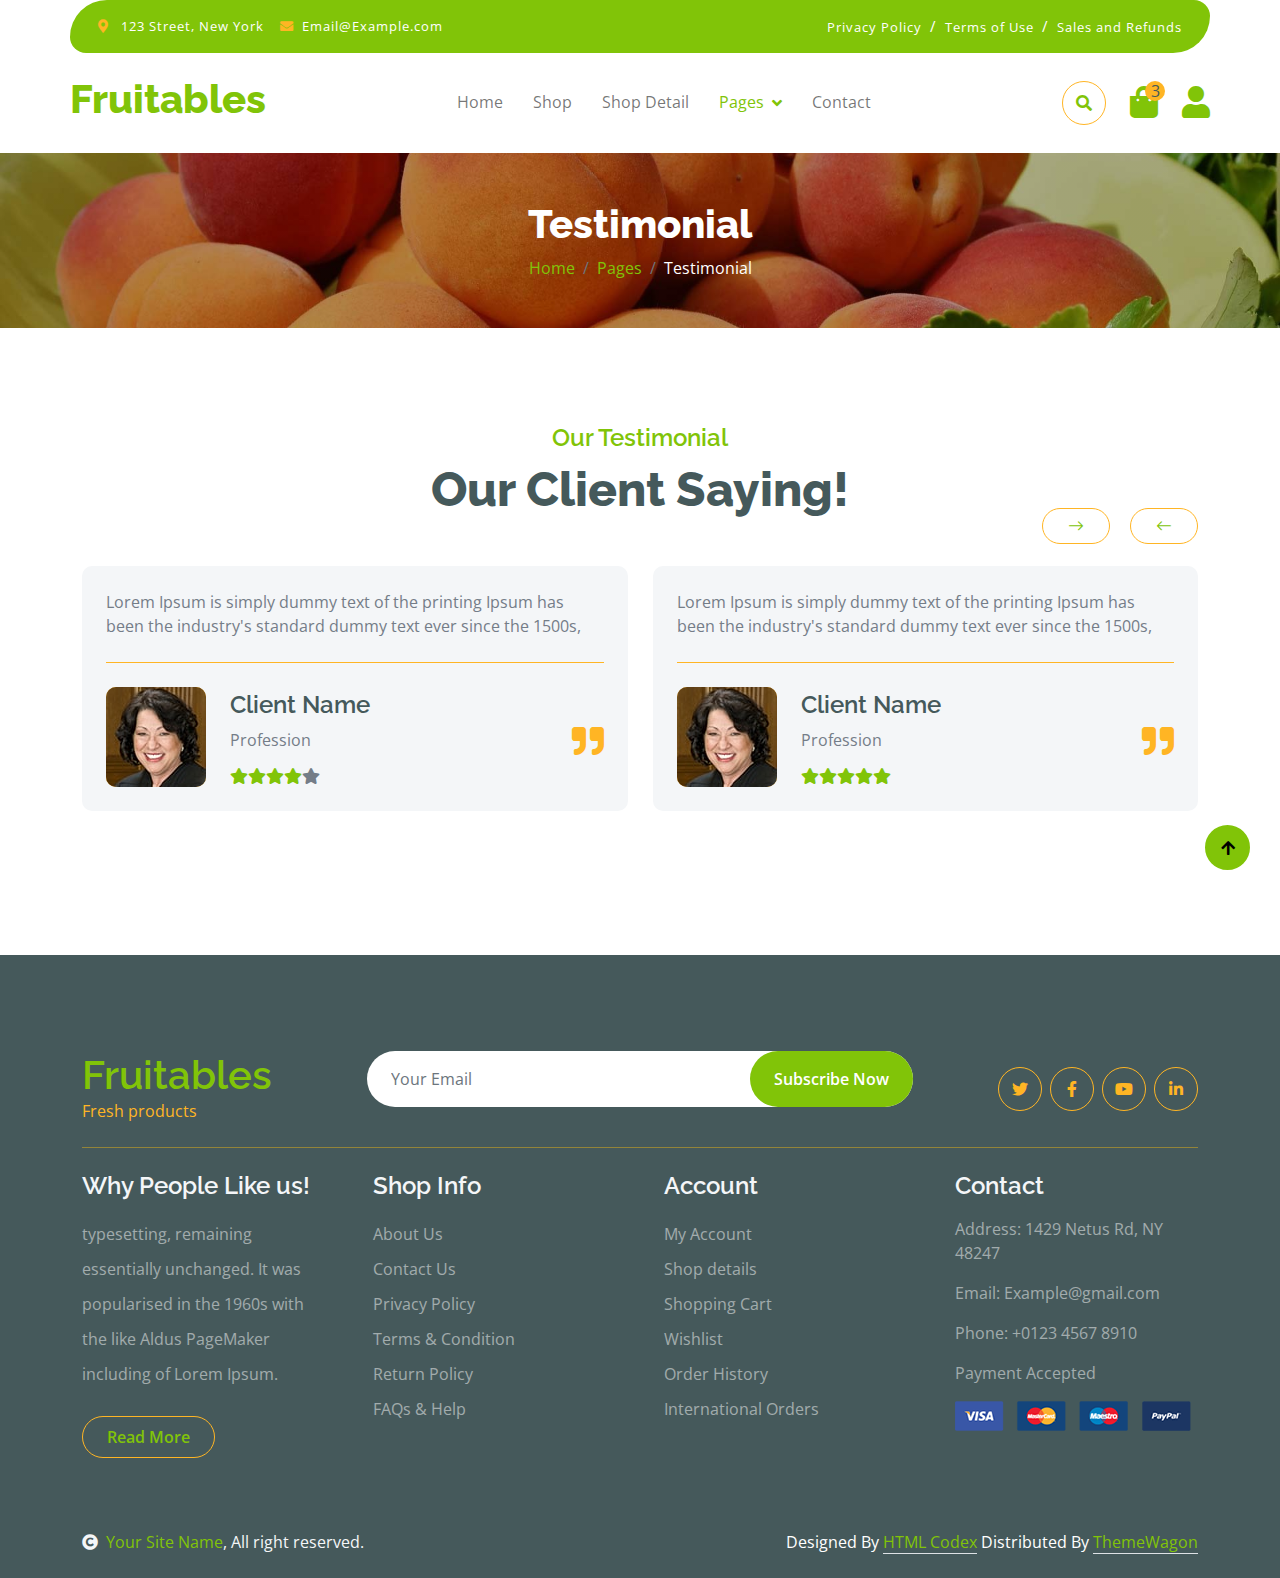
<file: testimonial.html>
<!DOCTYPE html>
<html lang="en">

    <head>
        <meta charset="utf-8">
        <title>Fruitables - Vegetable Website Template</title>
        <meta content="width=device-width, initial-scale=1.0" name="viewport">
        <meta content="" name="keywords">
        <meta content="" name="description">

        <!-- Google Web Fonts -->
        <link rel="preconnect" href="https://fonts.googleapis.com">
        <link rel="preconnect" href="https://fonts.gstatic.com" crossorigin>
        <link href="https://fonts.googleapis.com/css2?family=Open+Sans:wght@400;600&family=Raleway:wght@600;800&display=swap" rel="stylesheet"> 

        <!-- Icon Font Stylesheet -->
        <link rel="stylesheet" href="https://use.fontawesome.com/releases/v5.15.4/css/all.css"/>
        <link href="https://cdn.jsdelivr.net/npm/bootstrap-icons@1.4.1/font/bootstrap-icons.css" rel="stylesheet">

        <!-- Libraries Stylesheet -->
        <link href="lib/lightbox/css/lightbox.min.css" rel="stylesheet">
        <link href="lib/owlcarousel/assets/owl.carousel.min.css" rel="stylesheet">


        <!-- Customized Bootstrap Stylesheet -->
        <link href="css/bootstrap.min.css" rel="stylesheet">

        <!-- Template Stylesheet -->
        <link href="css/style.css" rel="stylesheet">
    </head>

    <body>

        <!-- Spinner Start -->
        <div id="spinner" class="show w-100 vh-100 bg-white position-fixed translate-middle top-50 start-50  d-flex align-items-center justify-content-center">
            <div class="spinner-grow text-primary" role="status"></div>
        </div>
        <!-- Spinner End -->


        <!-- Navbar start -->
        <div class="container-fluid fixed-top">
            <div class="container topbar bg-primary d-none d-lg-block">
                <div class="d-flex justify-content-between">
                    <div class="top-info ps-2">
                        <small class="me-3"><i class="fas fa-map-marker-alt me-2 text-secondary"></i> <a href="#" class="text-white">123 Street, New York</a></small>
                        <small class="me-3"><i class="fas fa-envelope me-2 text-secondary"></i><a href="#" class="text-white">Email@Example.com</a></small>
                    </div>
                    <div class="top-link pe-2">
                        <a href="#" class="text-white"><small class="text-white mx-2">Privacy Policy</small>/</a>
                        <a href="#" class="text-white"><small class="text-white mx-2">Terms of Use</small>/</a>
                        <a href="#" class="text-white"><small class="text-white ms-2">Sales and Refunds</small></a>
                    </div>
                </div>
            </div>
            <div class="container px-0">
                <nav class="navbar navbar-light bg-white navbar-expand-xl">
                    <a href="index.html" class="navbar-brand"><h1 class="text-primary display-6">Fruitables</h1></a>
                    <button class="navbar-toggler py-2 px-3" type="button" data-bs-toggle="collapse" data-bs-target="#navbarCollapse">
                        <span class="fa fa-bars text-primary"></span>
                    </button>
                    <div class="collapse navbar-collapse bg-white" id="navbarCollapse">
                        <div class="navbar-nav mx-auto">
                            <a href="index.html" class="nav-item nav-link">Home</a>
                            <a href="shop.html" class="nav-item nav-link">Shop</a>
                            <a href="shop-detail.html" class="nav-item nav-link">Shop Detail</a>
                            <div class="nav-item dropdown">
                                <a href="#" class="nav-link dropdown-toggle active" data-bs-toggle="dropdown">Pages</a>
                                <div class="dropdown-menu m-0 bg-secondary rounded-0">
                                    <a href="cart.html" class="dropdown-item">Cart</a>
                                    <a href="chackout.html" class="dropdown-item">Chackout</a>
                                    <a href="testimonial.html" class="dropdown-item active">Testimonial</a>
                                    <a href="404.html" class="dropdown-item">404 Page</a>
                                </div>
                            </div>
                            <a href="contact.html" class="nav-item nav-link">Contact</a>
                        </div>
                        <div class="d-flex m-3 me-0">
                            <button class="btn-search btn border border-secondary btn-md-square rounded-circle bg-white me-4" data-bs-toggle="modal" data-bs-target="#searchModal"><i class="fas fa-search text-primary"></i></button>
                            <a href="#" class="position-relative me-4 my-auto">
                                <i class="fa fa-shopping-bag fa-2x"></i>
                                <span class="position-absolute bg-secondary rounded-circle d-flex align-items-center justify-content-center text-dark px-1" style="top: -5px; left: 15px; height: 20px; min-width: 20px;">3</span>
                            </a>
                            <a href="#" class="my-auto">
                                <i class="fas fa-user fa-2x"></i>
                            </a>
                        </div>
                    </div>
                </nav>
            </div>
        </div>
        <!-- Navbar End -->


        <!-- Modal Search Start -->
        <div class="modal fade" id="searchModal" tabindex="-1" aria-labelledby="exampleModalLabel" aria-hidden="true">
            <div class="modal-dialog modal-fullscreen">
                <div class="modal-content rounded-0">
                    <div class="modal-header">
                        <h5 class="modal-title" id="exampleModalLabel">Search by keyword</h5>
                        <button type="button" class="btn-close" data-bs-dismiss="modal" aria-label="Close"></button>
                    </div>
                    <div class="modal-body d-flex align-items-center">
                        <div class="input-group w-75 mx-auto d-flex">
                            <input type="search" class="form-control p-3" placeholder="keywords" aria-describedby="search-icon-1">
                            <span id="search-icon-1" class="input-group-text p-3"><i class="fa fa-search"></i></span>
                        </div>
                    </div>
                </div>
            </div>
        </div>
        <!-- Modal Search End -->


        <!-- Single Page Header start -->
        <div class="container-fluid page-header py-5">
            <h1 class="text-center text-white display-6">Testimonial</h1>
            <ol class="breadcrumb justify-content-center mb-0">
                <li class="breadcrumb-item"><a href="#">Home</a></li>
                <li class="breadcrumb-item"><a href="#">Pages</a></li>
                <li class="breadcrumb-item active text-white">Testimonial</li>
            </ol>
        </div>
        <!-- Single Page Header End -->


        <!-- Tastimonial Start -->
        <div class="container-fluid testimonial py-5">
            <div class="container py-5">
                <div class="testimonial-header text-center">
                    <h4 class="text-primary">Our Testimonial</h4>
                    <h1 class="display-5 mb-5 text-dark">Our Client Saying!</h1>
                </div>
                <div class="owl-carousel testimonial-carousel">
                    <div class="testimonial-item img-border-radius bg-light rounded p-4">
                        <div class="position-relative">
                            <i class="fa fa-quote-right fa-2x text-secondary position-absolute" style="bottom: 30px; right: 0;"></i>
                            <div class="mb-4 pb-4 border-bottom border-secondary">
                                <p class="mb-0">Lorem Ipsum is simply dummy text of the printing Ipsum has been the industry's standard dummy text ever since the 1500s,
                                </p>
                            </div>
                            <div class="d-flex align-items-center flex-nowrap">
                                <div class="bg-secondary rounded">
                                    <img src="img/testimonial-1.jpg" class="img-fluid rounded" style="width: 100px; height: 100px;" alt="">
                                </div>
                                <div class="ms-4 d-block">
                                    <h4 class="text-dark">Client Name</h4>
                                    <p class="m-0 pb-3">Profession</p>
                                    <div class="d-flex pe-5">
                                        <i class="fas fa-star text-primary"></i>
                                        <i class="fas fa-star text-primary"></i>
                                        <i class="fas fa-star text-primary"></i>
                                        <i class="fas fa-star text-primary"></i>
                                        <i class="fas fa-star"></i>
                                    </div>
                                </div>
                            </div>
                        </div>
                    </div>
                    <div class="testimonial-item img-border-radius bg-light rounded p-4">
                        <div class="position-relative">
                            <i class="fa fa-quote-right fa-2x text-secondary position-absolute" style="bottom: 30px; right: 0;"></i>
                            <div class="mb-4 pb-4 border-bottom border-secondary">
                                <p class="mb-0">Lorem Ipsum is simply dummy text of the printing Ipsum has been the industry's standard dummy text ever since the 1500s,
                                </p>
                            </div>
                            <div class="d-flex align-items-center flex-nowrap">
                                <div class="bg-secondary rounded">
                                    <img src="img/testimonial-1.jpg" class="img-fluid rounded" style="width: 100px; height: 100px;" alt="">
                                </div>
                                <div class="ms-4 d-block">
                                    <h4 class="text-dark">Client Name</h4>
                                    <p class="m-0 pb-3">Profession</p>
                                    <div class="d-flex pe-5">
                                        <i class="fas fa-star text-primary"></i>
                                        <i class="fas fa-star text-primary"></i>
                                        <i class="fas fa-star text-primary"></i>
                                        <i class="fas fa-star text-primary"></i>
                                        <i class="fas fa-star text-primary"></i>
                                    </div>
                                </div>
                            </div>
                        </div>
                    </div>
                    <div class="testimonial-item img-border-radius bg-light rounded p-4">
                        <div class="position-relative">
                            <i class="fa fa-quote-right fa-2x text-secondary position-absolute" style="bottom: 30px; right: 0;"></i>
                            <div class="mb-4 pb-4 border-bottom border-secondary">
                                <p class="mb-0">Lorem Ipsum is simply dummy text of the printing Ipsum has been the industry's standard dummy text ever since the 1500s,
                                </p>
                            </div>
                            <div class="d-flex align-items-center flex-nowrap">
                                <div class="bg-secondary rounded">
                                    <img src="img/testimonial-1.jpg" class="img-fluid rounded" style="width: 100px; height: 100px;" alt="">
                                </div>
                                <div class="ms-4 d-block">
                                    <h4 class="text-dark">Client Name</h4>
                                    <p class="m-0 pb-3">Profession</p>
                                    <div class="d-flex pe-5">
                                        <i class="fas fa-star text-primary"></i>
                                        <i class="fas fa-star text-primary"></i>
                                        <i class="fas fa-star text-primary"></i>
                                        <i class="fas fa-star text-primary"></i>
                                        <i class="fas fa-star text-primary"></i>
                                    </div>
                                </div>
                            </div>
                        </div>
                    </div>
                </div>
            </div>
        </div>
        <!-- Tastimonial End -->


        <!-- Footer Start -->
        <div class="container-fluid bg-dark text-white-50 footer pt-5 mt-5">
            <div class="container py-5">
                <div class="pb-4 mb-4" style="border-bottom: 1px solid rgba(226, 175, 24, 0.5) ;">
                    <div class="row g-4">
                        <div class="col-lg-3">
                            <a href="#">
                                <h1 class="text-primary mb-0">Fruitables</h1>
                                <p class="text-secondary mb-0">Fresh products</p>
                            </a>
                        </div>
                        <div class="col-lg-6">
                            <div class="position-relative mx-auto">
                                <input class="form-control border-0 w-100 py-3 px-4 rounded-pill" type="number" placeholder="Your Email">
                                <button type="submit" class="btn btn-primary border-0 border-secondary py-3 px-4 position-absolute rounded-pill text-white" style="top: 0; right: 0;">Subscribe Now</button>
                            </div>
                        </div>
                        <div class="col-lg-3">
                            <div class="d-flex justify-content-end pt-3">
                                <a class="btn  btn-outline-secondary me-2 btn-md-square rounded-circle" href=""><i class="fab fa-twitter"></i></a>
                                <a class="btn btn-outline-secondary me-2 btn-md-square rounded-circle" href=""><i class="fab fa-facebook-f"></i></a>
                                <a class="btn btn-outline-secondary me-2 btn-md-square rounded-circle" href=""><i class="fab fa-youtube"></i></a>
                                <a class="btn btn-outline-secondary btn-md-square rounded-circle" href=""><i class="fab fa-linkedin-in"></i></a>
                            </div>
                        </div>
                    </div>
                </div>
                <div class="row g-5">
                    <div class="col-lg-3 col-md-6">
                        <div class="footer-item">
                            <h4 class="text-light mb-3">Why People Like us!</h4>
                            <p class="mb-4">typesetting, remaining essentially unchanged. It was 
                                popularised in the 1960s with the like Aldus PageMaker including of Lorem Ipsum.</p>
                            <a href="" class="btn border-secondary py-2 px-4 rounded-pill text-primary">Read More</a>
                        </div>
                    </div>
                    <div class="col-lg-3 col-md-6">
                        <div class="d-flex flex-column text-start footer-item">
                            <h4 class="text-light mb-3">Shop Info</h4>
                            <a class="btn-link" href="">About Us</a>
                            <a class="btn-link" href="">Contact Us</a>
                            <a class="btn-link" href="">Privacy Policy</a>
                            <a class="btn-link" href="">Terms & Condition</a>
                            <a class="btn-link" href="">Return Policy</a>
                            <a class="btn-link" href="">FAQs & Help</a>
                        </div>
                    </div>
                    <div class="col-lg-3 col-md-6">
                        <div class="d-flex flex-column text-start footer-item">
                            <h4 class="text-light mb-3">Account</h4>
                            <a class="btn-link" href="">My Account</a>
                            <a class="btn-link" href="">Shop details</a>
                            <a class="btn-link" href="">Shopping Cart</a>
                            <a class="btn-link" href="">Wishlist</a>
                            <a class="btn-link" href="">Order History</a>
                            <a class="btn-link" href="">International Orders</a>
                        </div>
                    </div>
                    <div class="col-lg-3 col-md-6">
                        <div class="footer-item">
                            <h4 class="text-light mb-3">Contact</h4>
                            <p>Address: 1429 Netus Rd, NY 48247</p>
                            <p>Email: Example@gmail.com</p>
                            <p>Phone: +0123 4567 8910</p>
                            <p>Payment Accepted</p>
                            <img src="img/payment.png" class="img-fluid" alt="">
                        </div>
                    </div>
                </div>
            </div>
        </div>
        <!-- Footer End -->

        <!-- Copyright Start -->
        <div class="container-fluid copyright bg-dark py-4">
            <div class="container">
                <div class="row">
                    <div class="col-md-6 text-center text-md-start mb-3 mb-md-0">
                        <span class="text-light"><a href="#"><i class="fas fa-copyright text-light me-2"></i>Your Site Name</a>, All right reserved.</span>
                    </div>
                    <div class="col-md-6 my-auto text-center text-md-end text-white">
                        <!--/*** This template is free as long as you keep the below author’s credit link/attribution link/backlink. ***/-->
                        <!--/*** If you'd like to use the template without the below author’s credit link/attribution link/backlink, ***/-->
                        <!--/*** you can purchase the Credit Removal License from "https://htmlcodex.com/credit-removal". ***/-->
                        Designed By <a class="border-bottom" href="https://htmlcodex.com">HTML Codex</a> Distributed By <a class="border-bottom" href="https://themewagon.com">ThemeWagon</a>
                    </div>
                </div>
            </div>
        </div>
        <!-- Copyright End -->



        <!-- Back to Top -->
        <a href="#" class="btn btn-primary border-3 border-primary rounded-circle back-to-top"><i class="fa fa-arrow-up"></i></a>   

        
    <!-- JavaScript Libraries -->
    <script src="https://ajax.googleapis.com/ajax/libs/jquery/3.6.4/jquery.min.js"></script>
    <script src="https://cdn.jsdelivr.net/npm/bootstrap@5.0.0/dist/js/bootstrap.bundle.min.js"></script>
    <script src="lib/easing/easing.min.js"></script>
    <script src="lib/waypoints/waypoints.min.js"></script>
    <script src="lib/lightbox/js/lightbox.min.js"></script>
    <script src="lib/owlcarousel/owl.carousel.min.js"></script>

    <!-- Template Javascript -->
    <script src="js/main.js"></script>
    </body>

</html>
</file>
<file: css/style.css>
/*** Spinner Start ***/
#spinner {
    opacity: 0;
    visibility: hidden;
    transition: opacity .8s ease-out, visibility 0s linear .5s;
    z-index: 99999;
 }

 #spinner.show {
     transition: opacity .8s ease-out, visibility 0s linear .0s;
     visibility: visible;
     opacity: 1;
 }

 .back-to-top {
    position: fixed;
    right: 30px;
    bottom: 30px;
    display: flex;
    width: 45px;
    height: 45px;
    align-items: center;
    justify-content: center;
    transition: 0.5s;
    z-index: 99;
}
/*** Spinner End ***/


/*** Button Start ***/
.btn {
    font-weight: 600;
    transition: .5s;
}

.btn-square {
    width: 32px;
    height: 32px;
}

.btn-sm-square {
    width: 34px;
    height: 34px;
}

.btn-md-square {
    width: 44px;
    height: 44px;
}

.btn-lg-square {
    width: 56px;
    height: 56px;
}

.btn-square,
.btn-sm-square,
.btn-md-square,
.btn-lg-square {
    padding: 0;
    display: flex;
    align-items: center;
    justify-content: center;
    font-weight: normal;
}

.btn.border-secondary {
    transition: 0.5s;
}

.btn.border-secondary:hover {
    background: var(--bs-secondary) !important;
    color: var(--bs-white) !important;
}

/*** Topbar Start ***/
.fixed-top {
    transition: 0.5s;
    background: var(--bs-white);
    border: 0;
}

.topbar {
    padding: 20px;
    border-radius: 230px 100px;
}

.topbar .top-info {
    font-size: 15px;
    line-height: 0;
    letter-spacing: 1px;
    display: flex;
    align-items: center;
}

.topbar .top-link {
    font-size: 15px;
    line-height: 0;
    letter-spacing: 1px;
    display: flex;
    align-items: center;
}

.topbar .top-link a {
    letter-spacing: 1px;
}

.topbar .top-link a small:hover {
    color: var(--bs-secondary) !important;
    transition: 0.5s;
}

.topbar .top-link a small:hover i {
    color: var(--bs-primary) !important;
}
/*** Topbar End ***/

/*** Navbar Start ***/
.navbar .navbar-nav .nav-link {
    padding: 10px 15px;
    font-size: 16px;
    transition: .5s;
}

.navbar {
    height: 100px;
    border-bottom: 1px solid rgba(255, 255, 255, .1);
}

.navbar .navbar-nav .nav-link:hover,
.navbar .navbar-nav .nav-link.active,
.fixed-top.bg-white .navbar .navbar-nav .nav-link:hover,
.fixed-top.bg-white .navbar .navbar-nav .nav-link.active {
    color: var(--bs-primary);
}

.navbar .dropdown-toggle::after {
    border: none;
    content: "\f107";
    font-family: "Font Awesome 5 Free";
    font-weight: 700;
    vertical-align: middle;
    margin-left: 8px;
}

@media (min-width: 1200px) {
    .navbar .nav-item .dropdown-menu {
        display: block;
        visibility: hidden;
        top: 100%;
        transform: rotateX(-75deg);
        transform-origin: 0% 0%;
        border: 0;
        transition: .5s;
        opacity: 0;
    }
}

.dropdown .dropdown-menu a:hover {
    background: var(--bs-secondary);
    color: var(--bs-primary);
}

.navbar .nav-item:hover .dropdown-menu {
    transform: rotateX(0deg);
    visibility: visible;
    background: var(--bs-light) !important;
    border-radius: 10px !important;
    transition: .5s;
    opacity: 1;
}

#searchModal .modal-content {
    background: rgba(255, 255, 255, .8);
}
/*** Navbar End ***/

/*** Hero Header ***/
.hero-header {
    background: linear-gradient(rgba(248, 223, 173, 0.1), rgba(248, 223, 173, 0.1)), url(../img/hero-img.jpg);
    background-position: center center;
    background-repeat: no-repeat;
    background-size: cover;
}

.carousel-item {
    position: relative;
}

.carousel-item a {
    position: absolute;
    top: 50%;
    left: 50%;
    transform: translate(-50%, -50%);
    font-size: 25px;
    background: linear-gradient(rgba(255, 181, 36, 0.7), rgba(255, 181, 36, 0.7));
}

.carousel-control-next,
.carousel-control-prev {
    width: 48px;
    height: 48px;
    border-radius: 48px;
    border: 1px solid var(--bs-white);
    background: var(--bs-primary);
    position: absolute;
    top: 50%;
    transform: translateY(-50%);
}

.carousel-control-next {
    margin-right: 20px;
}

.carousel-control-prev {
    margin-left: 20px;
}

.page-header {
    position: relative;
    background: linear-gradient(rgba(0, 0, 0, 0.3), rgba(0, 0, 0, 0.3)), url(../img/cart-page-header-img.jpg);
    background-position: center center;
    background-repeat: no-repeat;
    background-size: cover;
}

@media (min-width: 992px) {
    .hero-header,
    .page-header {
        margin-top: 152px !important;
    }
}

@media (max-width: 992px) {
    .hero-header,
    .page-header {
        margin-top: 97px !important;
    }
}
/*** Hero Header end ***/


/*** featurs Start ***/
.featurs .featurs-item .featurs-icon {
    position: relative;
    width: 120px;
    height: 120px;
}

.featurs .featurs-item .featurs-icon::after {
    content: "";
    width: 35px;
    height: 35px;
    background: var(--bs-secondary);
    position: absolute;
    bottom: -10px;
    transform: translate(-50%);
    transform: rotate(45deg);
    background: var(--bs-secondary);

}
/*** featurs End ***/


/*** service Start ***/
.service .service-item .service-content {
    position: relative;
    width: 250px;
    height: 130px;
    top: -50%;
    left: 50%;
    transform: translate(-50%, -50%);
}

/*** service End ***/


/*** Fruits Start ***/
.fruite .tab-class .nav-item a.active {
    background: var(--bs-secondary) !important;
}

.fruite .tab-class .nav-item a.active span {
    color: var(--bs-white) !important;
}

.fruite .fruite-categorie .fruite-name {
    line-height: 40px;
}

.fruite .fruite-categorie .fruite-name a {
    transition: 0.5s;
}

.fruite .fruite-categorie .fruite-name a:hover {
    color: var(--bs-secondary);
}
owl-stage
.fruite .fruite-item {
    height: 100%;
    transition: 0.5s;
}
.fruite .fruite-item:hover {
    box-shadow: 0 0 55px rgba(0, 0, 0, 0.4);
}

.fruite .fruite-item .fruite-img {
    overflow: hidden;
    transition: 0.5s;
    border-radius: 10px 10px 0 0;

}

.fruite .fruite-item .fruite-img img {
    transition: 0.5s;
}

.fruite .fruite-item .fruite-img img:hover {
    transform: scale(1.3);
}
/*** Fruits End ***/


/*** vesitable Start ***/
.vesitable .vesitable-item {
    height: 100%;
    transition: 0.5s;
}

.vesitable .vesitable-item:hover {
    box-shadow: 0 0 55px rgba(0, 0, 0, 0.4);
}

.vesitable .vesitable-item .vesitable-img {
    overflow: hidden;
    transition: 0.5s;
    border-radius: 10px 10px 0 0;
}

.vesitable .vesitable-item .vesitable-img img {
    transition: 0.5s;
}

.vesitable .vesitable-item .vesitable-img img:hover {
    transform: scale(1.2);
}

.vesitable .owl-stage {
    margin: 50px 0;
    position: relative;
}

.vesitable .owl-nav .owl-prev {
    position: absolute;
    top: -8px;
    right: 0;
    color: var(--bs-primary);
    padding: 5px 25px;
    border: 1px solid var(--bs-secondary);
    border-radius: 20px;
    transition: 0.5s;

}

.vesitable .owl-nav .owl-prev:hover {
    background: var(--bs-secondary);
    color: var(--bs-white);
}

.vesitable .owl-nav .owl-next {
    position: absolute;
    top: -8px;
    right: 88px;
    color: var(--bs-primary);
    padding: 5px 25px;
    border: 1px solid var(--bs-secondary);
    border-radius: 20px;
    transition: 0.5s;
}

.vesitable .owl-nav .owl-next:hover {
    background: var(--bs-secondary);
    color: var(--bs-white);
}
/*** vesitable End ***/


/*** Banner Section Start ***/
.banner .banner-btn:hover {
    background: var(--bs-primary);
}
/*** Banner Section End ***/


/*** Facts Start ***/
.counter {
    height: 100%;
    text-align: center;
    box-shadow: 0 0 30px rgba(0, 0, 0, 0.05);
}

.counter i {
    font-size: 60px;
    margin-bottom: 25px;
}

.counter h4 {
    color: var(--bs-primary);
    letter-spacing: 1px;
    text-transform: uppercase;
}

.counter h1 {
    margin-bottom: 0;
}
/*** Facts End ***/


/*** testimonial Start ***/
.testimonial .owl-nav .owl-prev {
    position: absolute;
    top: -58px;
    right: 0;
    color: var(--bs-primary);
    padding: 5px 25px;
    border: 1px solid var(--bs-secondary);
    border-radius: 20px;
    transition: 0.5s;
}

.testimonial .owl-nav .owl-prev:hover {
    background: var(--bs-secondary);
    color: var(--bs-white);
}

.testimonial .owl-nav .owl-next {
    position: absolute;
    top: -58px;
    right: 88px;
    color: var(--bs-primary);
    padding: 5px 25px;
    border: 1px solid var(--bs-secondary);
    border-radius: 20px;
    transition: 0.5s;
}

.testimonial .owl-nav .owl-next:hover {
    background: var(--bs-secondary);
    color: var(--bs-white);
}
/*** testimonial End ***/


/*** Single Page Start ***/
.pagination {
    display: inline-block;
}

.pagination a {
    color: var(--bs-dark);
    padding: 10px 16px;
    text-decoration: none;
    transition: 0.5s;
    border: 1px solid var(--bs-secondary);
    margin: 0 4px;
}

.pagination a.active {
    background-color: var(--bs-primary);
    color: var(--bs-light);
    border: 1px solid var(--bs-secondary);
}

.pagination a:hover:not(.active) {background-color: var(--bs-primary)}

.nav.nav-tabs .nav-link.active {
    border-bottom: 2px solid var(--bs-secondary) !important;
}
/*** Single Page End ***/


/*** Footer Start ***/
.footer .footer-item .btn-link {
    line-height: 35px;
    color: rgba(255, 255, 255, .5);
    transition: 0.5s;
}

.footer .footer-item .btn-link:hover {
    color: var(--bs-secondary) !important;
}

.footer .footer-item p.mb-4 {
    line-height: 35px;
}
/*** Footer End ***/
</file>
